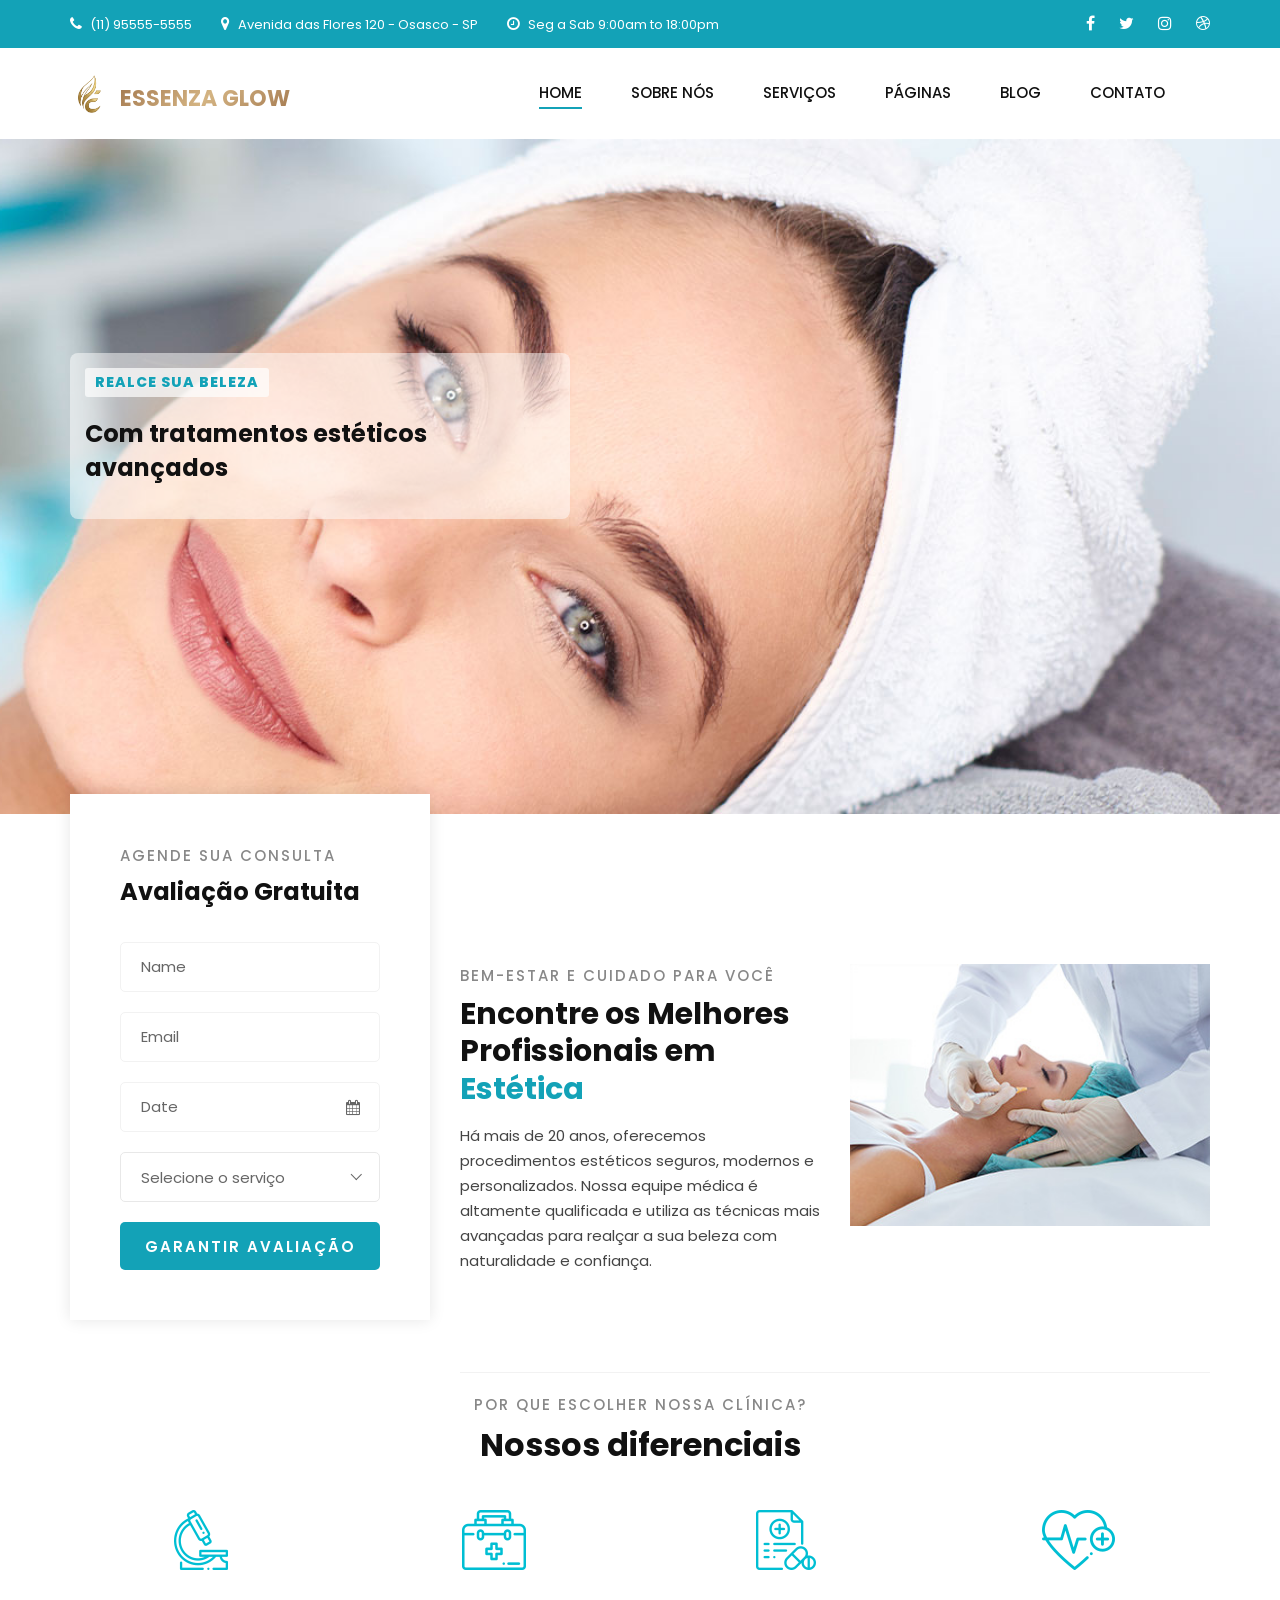
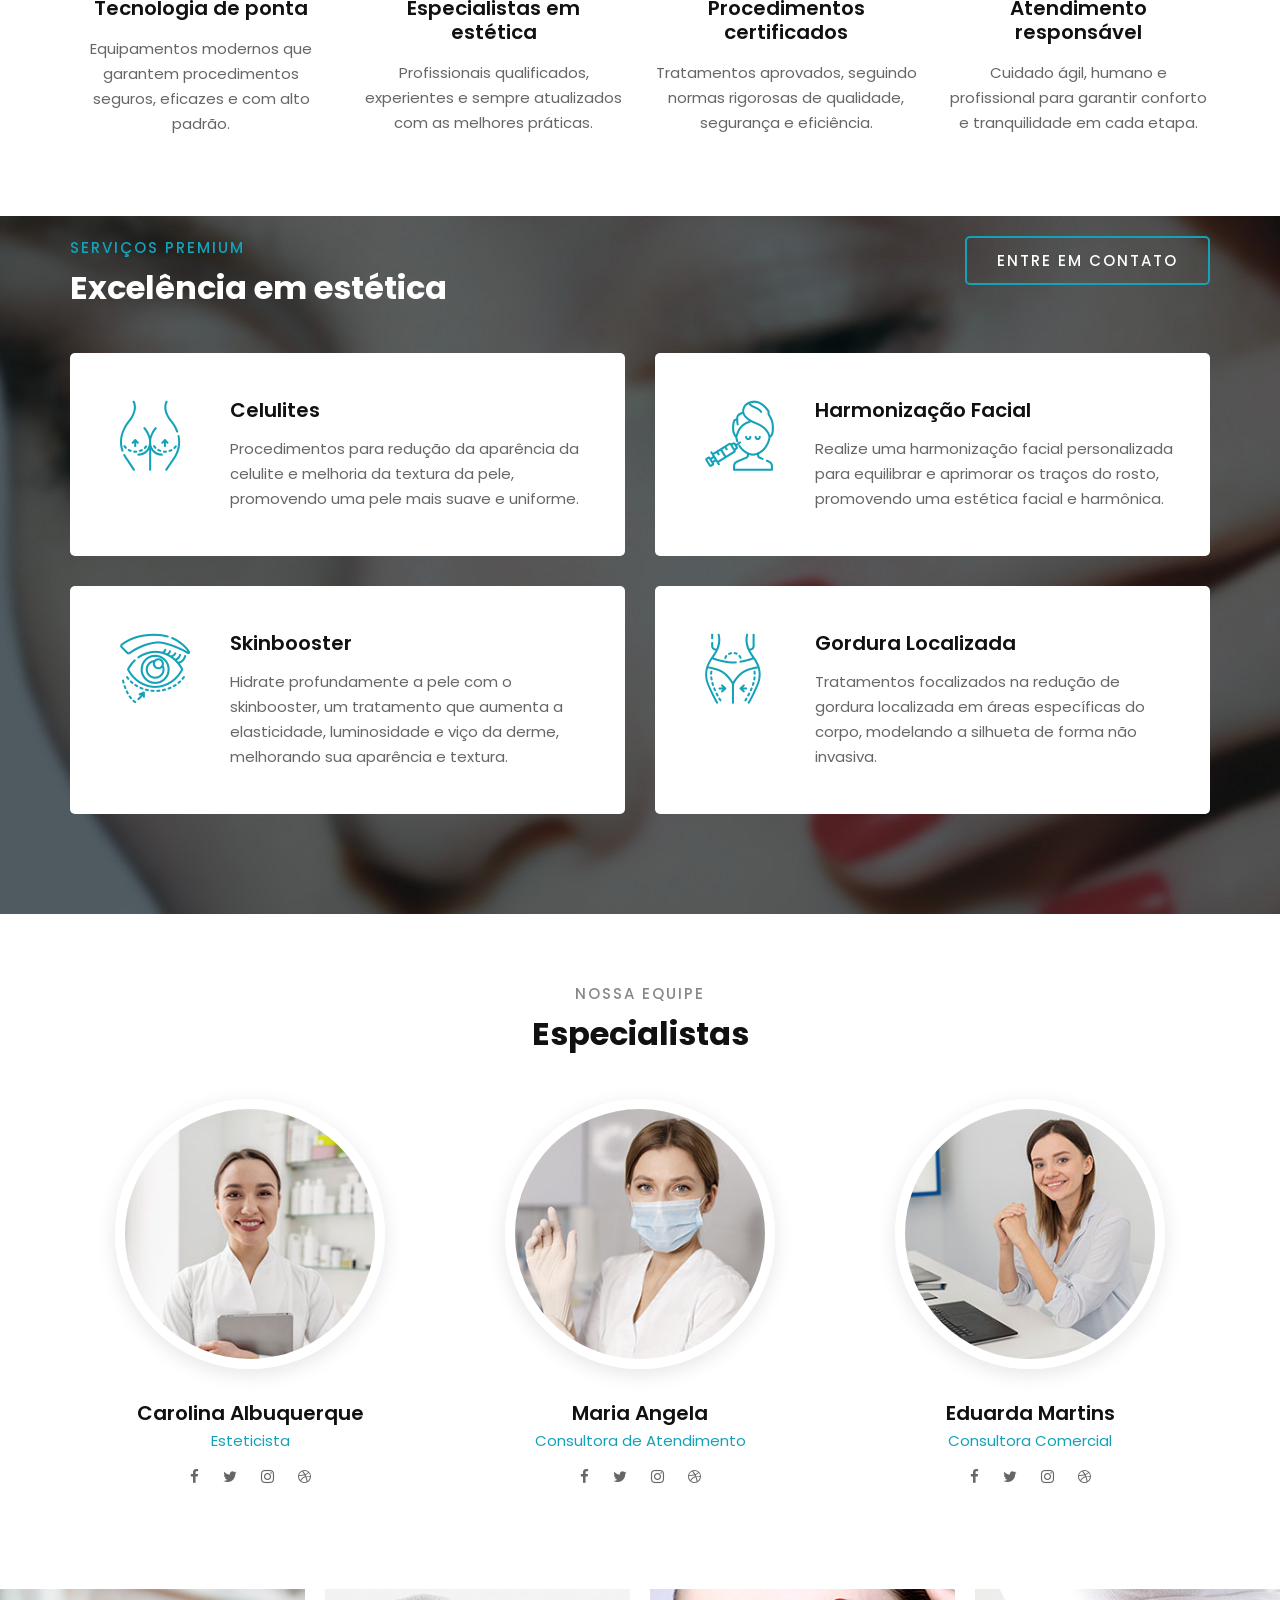
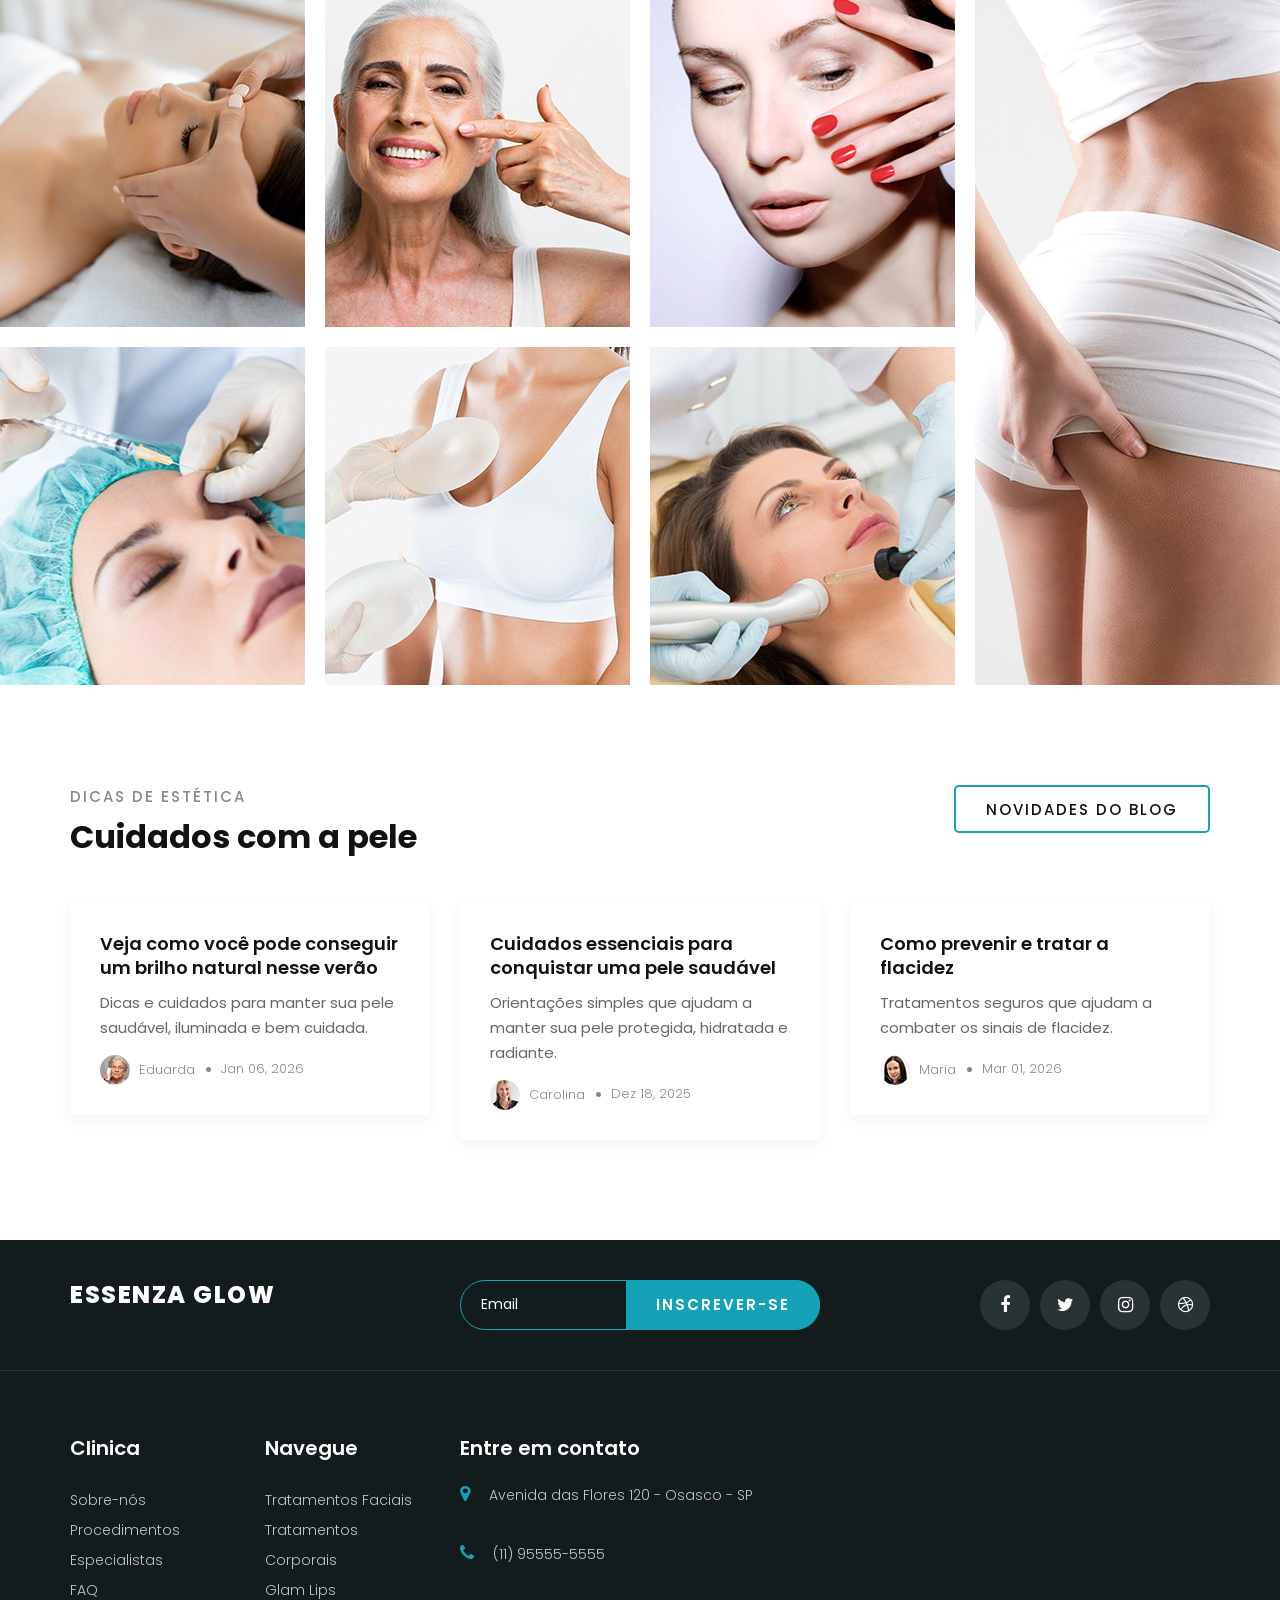
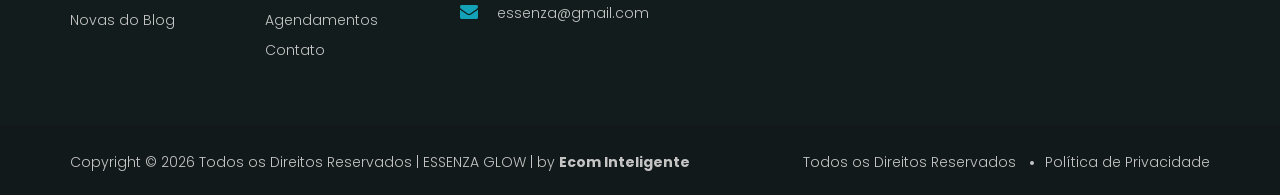
<file: index.html>
<!DOCTYPE html>
<html lang="pt-BR">

<head>
    <meta charset="UTF-8">
    <meta name="description" content="Estética Premium - Realçando sua beleza com tratamentos exclusivos e especialistas qualificados.">
    <meta name="keywords" content="estética, clínica de estética, tratamentos faciais, corporal, beleza, bem-estar">
    <meta name="viewport" content="width=device-width, initial-scale=1.0">
    <meta http-equiv="X-UA-Compatible" content="ie=edge">
    <title>Estética Premium | Especialistas em Beleza</title>
    
    <!-- Google Font -->
    <link href="https://fonts.googleapis.com/css2?family=Poppins:wght@300;400;500;600;700;800;900&display=swap"
    rel="stylesheet">

    <!-- Css Styles -->
    <link rel="stylesheet" href="css/bootstrap.min.css" type="text/css">
    <link rel="stylesheet" href="css/font-awesome.min.css" type="text/css">
    <link rel="stylesheet" href="css/flaticon.css" type="text/css">
    <link rel="stylesheet" href="css/nice-select.css" type="text/css">
    <link rel="stylesheet" href="css/jquery-ui.min.css" type="text/css">
    <link rel="stylesheet" href="css/magnific-popup.css" type="text/css">
    <link rel="stylesheet" href="css/owl.carousel.min.css" type="text/css">
    <link rel="stylesheet" href="css/slicknav.min.css" type="text/css">
    <link rel="stylesheet" href="css/style.css" type="text/css">
</head>

<body>
    <!-- Page Preloder -->
    <div id="preloder">
        <div class="loader"></div>
    </div>

    <!-- Offcanvas Menu Begin -->
    <div class="offcanvas-menu-overlay"></div>
    <div class="offcanvas-menu-wrapper">
        <div class="offcanvas__logo">
            <a href="./index.html"><img src="img/logo.jpg" alt="Clínica Essenza Glow"></a>
        </div>
        <div id="mobile-menu-wrap"></div>
        <div class="offcanvas__btn">
            <a href="./agendamento.html" class="primary-btn">Agendamento</a>
        </div>
        <ul class="offcanvas__widget">
            <li><i class="fa fa-phone"></i> (11) 95555-5555</li>
            <li><i class="fa fa-map-marker"></i> Avenida das Flores 120 - Osasco - SP</li>
            <li><i class="fa fa-clock-o"></i> Seg a Sab 9:00am to 18:00pm</li>
        </ul>
        <div class="offcanvas__social">
            <a href="#"><i class="fa fa-facebook"></i></a>
            <a href="#"><i class="fa fa-twitter"></i></a>
            <a href="#"><i class="fa fa-instagram"></i></a>
            <a href="#"><i class="fa fa-dribbble"></i></a>
        </div>
    </div>
    <!-- Offcanvas Menu End -->

    <!-- Header Section Begin -->
    <header class="header">
        <div class="header__top">
            <div class="container">
                <div class="row">
                    <div class="col-lg-8">
                        <ul class="header__top__left">
                            <li><i class="fa fa-phone"></i> (11) 95555-5555</li>
                            <li><i class="fa fa-map-marker"></i> Avenida das Flores 120 - Osasco - SP</li>
                            <li><i class="fa fa-clock-o"></i> Seg a Sab 9:00am to 18:00pm</li>
                        </ul>
                    </div>
                    <div class="col-lg-4">
                        <div class="header__top__right">
                            <a href="#"><i class="fa fa-facebook"></i></a>
                            <a href="#"><i class="fa fa-twitter"></i></a>
                            <a href="#"><i class="fa fa-instagram"></i></a>
                            <a href="#"><i class="fa fa-dribbble"></i></a>
                        </div>
                    </div>
                </div>
            </div>
        </div>
        <div class="container">
            <div class="row">
                <div class="col-lg-3">
                    <div class="header__logo">
                        <a href="./index.html" class="logo-container">
                            <img src="img/logo/logo-icon.png" alt="Clínica Essenza Glow">
                            <span class="brand-name">ESSENZA GLOW</span>
                        </a>
                    </div>
                </div>
                <div class="col-lg-9">
                    <div class="header__menu__option">
                        <nav class="header__menu">
                            <ul>
                                <li class="active"><a href="./index.html">Home</a></li>
                                <li><a href="./sobre-nos.html">Sobre Nós</a></li>
                                <li><a href="./servicos.html">Serviços</a></li>
                                <li><a href="#">Páginas</a>
                                    <ul class="dropdown">
                                        <li><a href="#">Procedimentos</a></li>
                                        <li><a href="#">Tratamentos</a></li>
                                        <li><a href="#">Preços</a></li>
                                        <li><a href="#">Especialistas</a></li>
                                    </ul>
                                </li>
                                <li><a href="./blog.html">Blog</a></li>
                                <li><a href="./contato.html">Contato</a></li>
                            </ul>
                        </nav>
                        
                    </div>
                </div>
            </div>
            <div class="canvas__open">
                <i class="fa fa-bars"></i>
            </div>
        </div>
    </header>
    <!-- Header Section End -->

    <!-- Hero Section Begin -->
    <section class="hero spad set-bg" data-setbg="img/hero-bg.jpg">
        <div class="container">
            <div class="row">
                <div class="col-lg-6">
                    <div class="hero__text">
                        <span>Realce sua beleza </span>
                        <h2>Com tratamentos estéticos avançados</h2>
                        <!--<a href="#" class="primary-btn normal-btn">Agende uma avaliação</a>
                    -->
                    </div>
                </div>
            </div>
        </div>
    </section>
    <!-- Hero Section End -->

    <!-- Consultation Section Begin -->
    <section class="consultation">
        <div class="container">
            <div class="row">
                <div class="col-lg-4">
                    <div class="consultation__form">
                        <div class="section-title">
                            <span>AGENDE SUA CONSULTA</span>
                            <h2>Avaliação Gratuita</h2>
                        </div>
                        <form action="#">
                            <input type="text" placeholder="Name">
                            <input type="text" placeholder="Email">
                            <div class="datepicker__item">
                                <input type="text" placeholder="Date" class="datepicker">
                                <i class="fa fa-calendar"></i>
                            </div>
                            <select>
                                <option value="">Selecione o serviço</option>
                                <option value="">Harmonização Facial</option>
                                <option value="">Preenchimento Labial</option>
                                <option value="">Skinbooster</option>
                                <option value="">Fios de PDO</option>
                            </select>
                            <button type="submit" class="site-btn">Garantir Avaliação</button>
                        </form>
                    </div>
                </div>
                <div class="col-lg-8">
                    <div class="consultation__text">
                        <div class="row">
                            <div class="col-lg-6 col-md-6">
                                <div class="consultation__text__item">
                                    <div class="section-title">
                                        <span>Bem-estar e cuidado para você</span>
                                        <h2>Encontre os Melhores Profissionais em <b>Estética</b></h2>
                                    </div>
                                    <p>Há mais de 20 anos, oferecemos procedimentos estéticos seguros, modernos e personalizados.
Nossa equipe médica é altamente qualificada e utiliza as técnicas mais avançadas para realçar a sua beleza com naturalidade e confiança.</p>
                                </div>
                            </div>
                            <div class="col-lg-6 col-md-6">
                                <div class="consultation__video set-bg" data-setbg="img/consultation-video.jpg">
                                    <!--<a href="https://www.youtube.com/watch?v=PXsuI67s2AA" class="play-btn video-popup"><i class="fa fa-play"></i></a>-->
                                </div>
                            </div>
                        </div>
                    </div>
                </div>
            </div>
        </div>
    </section>
    <!-- Consultation Section End -->

    <!-- Chooseus Section Begin -->
    <section class="chooseus spad">
        <div class="container">
            <div class="row">
                <div class="col-lg-12 text-center">
                    <div class="section-title">
                        <span>Por que escolher nossa clínica?</span>
                        <h2>Nossos diferenciais</h2>
                    </div>
                </div>
            </div>
            <div class="row">
                <div class="col-lg-3 col-md-6 col-sm-6">
                    <div class="chooseus__item">
                        <img src="img/icons/ci-1.png" alt="">
                        <h5>Tecnologia de ponta</h5>
                        <p>Equipamentos modernos que garantem procedimentos seguros, eficazes e com alto padrão.</p>
                    </div>
                </div>
                <div class="col-lg-3 col-md-6 col-sm-6">
                    <div class="chooseus__item">
                        <img src="img/icons/ci-2.png" alt="">
                        <h5>Especialistas em estética</h5>
                        <p>Profissionais qualificados, experientes e sempre atualizados com as melhores práticas.</p>
                    </div>
                </div>
                <div class="col-lg-3 col-md-6 col-sm-6">
                    <div class="chooseus__item">
                        <img src="img/icons/ci-3.png" alt="">
                        <h5>Procedimentos certificados</h5>
                        <p>Tratamentos aprovados, seguindo normas rigorosas de qualidade, segurança e eficiência.</p>
                    </div>
                </div>
                <div class="col-lg-3 col-md-6 col-sm-6">
                    <div class="chooseus__item">
                        <img src="img/icons/ci-4.png" alt="">
                        <h5>Atendimento responsável</h5>
                        <p>Cuidado ágil, humano e profissional para garantir conforto e tranquilidade em cada etapa.</p>
                    </div>
                </div>
            </div>
        </div>
    </section>
    <!-- Chooseus Section End -->

    <!-- Services Section Begin -->
    <section class="services spad set-bg" data-setbg="img/services-bg.jpg">
        <div class="container">
            <div class="row">
                <div class="col-lg-8 col-md-8 col-sm-6">
                    <div class="section-title">
                        <span>Serviços Premium</span>
                        <h2>Excelência em estética</h2>
                    </div>
                </div>
                <div class="col-lg-4 col-md-4 col-sm-6">
                    <div class="services__btn">
                        <a href="#" class="primary-btn">Entre em Contato</a>
                    </div>
                </div>
            </div>
            <div class="row">
                <div class="col-lg-6 col-md-6">
                    <div class="services__item">
                        <div class="services__item__icon">
                            <span class="flaticon-044-Essenza"></span>
                        </div>
                        <div class="services__item__text">
                            <h5>Celulites</h5>
                            <p>Procedimentos para redução da aparência da celulite e melhoria da textura da pele, promovendo uma pele mais suave e uniforme.
                            </p>
                        </div>
                    </div>
                </div>
                <div class="col-lg-6 col-md-6">
                    <div class="services__item">
                        <div class="services__item__icon">
                            <span class="flaticon-027-beauty"></span>
                        </div>
                        <div class="services__item__text">
                            <h5>Harmonização Facial</h5>
                            <p>Realize uma harmonização facial personalizada para equilibrar e aprimorar os traços do rosto, promovendo uma estética facial e harmônica.
                            </p>
                        </div>
                    </div>
                </div>
                <div class="col-lg-6 col-md-6">
                    <div class="services__item">
                        <div class="services__item__icon">
                            <span class="flaticon-047-eye"></span>
                        </div>
                        <div class="services__item__text">
                            <h5>Skinbooster</h5>
                            <p>Hidrate profundamente a pele com o skinbooster, um tratamento que aumenta a elasticidade, luminosidade e viço da derme, melhorando sua aparência e textura.
                            </p>
                        </div>
                    </div>
                </div>
                <div class="col-lg-6 col-md-6">
                    <div class="services__item">
                        <div class="services__item__icon">
                            <span class="flaticon-008-abdominoplasty"></span>
                        </div>
                        <div class="services__item__text">
                            <h5>Gordura Localizada</h5>
                            <p>Tratamentos focalizados na redução de gordura localizada em áreas específicas do corpo, modelando a silhueta de forma não invasiva.
                            </p>
                        </div>
                    </div>
                </div>
            </div>
        </div>
    </section>
    <!-- Services Section End -->

    <!-- Team Section Begin -->
    <section class="team spad mt-5">
        <div class="container">
            <div class="row">
                <div class="col-lg-12 text-center">
                    <div class="section-title">
                        <span>Nossa Equipe</span>
                        <h2>Especialistas</h2>
                    </div>
                </div>
            </div>
            <div class="row">
                <div class="col-lg-4 col-md-6 col-sm-6">
                    <div class="team__item">
                        <img src="img/team/esteticista1.jpg" alt="">
                        <h5>Carolina Albuquerque</h5>
                        <span>Esteticista</span>
                        <div class="team__item__social">
                            <a href="#"><i class="fa fa-facebook"></i></a>
                            <a href="#"><i class="fa fa-twitter"></i></a>
                            <a href="#"><i class="fa fa-instagram"></i></a>
                            <a href="#"><i class="fa fa-dribbble"></i></a>
                        </div>
                    </div>
                </div>
                <div class="col-lg-4 col-md-6 col-sm-6">
                    <div class="team__item">
                        <img src="img/team/esteticista2.jpg" alt="">
                        <h5>Maria Angela</h5>
                        <span>Consultora de Atendimento</span>
                        <div class="team__item__social">
                            <a href="#"><i class="fa fa-facebook"></i></a>
                            <a href="#"><i class="fa fa-twitter"></i></a>
                            <a href="#"><i class="fa fa-instagram"></i></a>
                            <a href="#"><i class="fa fa-dribbble"></i></a>
                        </div>
                    </div>
                </div>
                <div class="col-lg-4 col-md-6 col-sm-6">
                    <div class="team__item">
                        <img src="img/team/recepcionista.jpg" alt="">
                        <h5>Eduarda Martins</h5>
                        <span>Consultora Comercial</span>
                        <div class="team__item__social">
                            <a href="#"><i class="fa fa-facebook"></i></a>
                            <a href="#"><i class="fa fa-twitter"></i></a>
                            <a href="#"><i class="fa fa-instagram"></i></a>
                            <a href="#"><i class="fa fa-dribbble"></i></a>
                        </div>
                    </div>
                </div>
            </div>
        </div>
    </section>
    <!-- Team Section End -->

    <!-- Gallery Begin -->
    <div class="gallery">
        <div class="gallery__container">
            <div class="grid-sizer"></div>
            <div class="gc__item set-bg" data-setbg="img/gallery/gallery-1.jpg">
                <a href="img/gallery/gallery-1.jpg" class="image-popup"><i class="fa fa-search-plus"></i></a>
            </div>
            <div class="gc__item set-bg" data-setbg="img/gallery/gallery-2.jpg">
                <a href="img/gallery/gallery-2.jpg" class="image-popup"><i class="fa fa-search-plus"></i></a>
            </div>
            <div class="gc__item set-bg" data-setbg="img/gallery/gallery-3.jpg">
                <a href="img/gallery/gallery-3.jpg" class="image-popup"><i class="fa fa-search-plus"></i></a>
            </div>
            <div class="gc__item gc__item__large set-bg" data-setbg="img/gallery/gallery-4.jpg">
                <a href="img/gallery/gallery-4.jpg" class="image-popup"><i class="fa fa-search-plus"></i></a>
            </div>
            <div class="gc__item set-bg" data-setbg="img/gallery/gallery-5.jpg">
                <a href="img/gallery/gallery-5.jpg" class="image-popup"><i class="fa fa-search-plus"></i></a>
            </div>
            <div class="gc__item set-bg" data-setbg="img/gallery/gallery-6.jpg">
                <a href="img/gallery/gallery-6.jpg" class="image-popup"><i class="fa fa-search-plus"></i></a>
            </div>
            <div class="gc__item set-bg" data-setbg="img/gallery/gallery-7.jpg">
                <a href="img/gallery/gallery-7.jpg" class="image-popup"><i class="fa fa-search-plus"></i></a>
            </div>
        </div>
    </div>
    <!-- Gallery End -->

    <!-- Latest News Begin -->
    <section class="latest spad">
        <div class="container">
            <div class="row">
                <div class="col-lg-8 col-md-8 col-sm-6">
                    <div class="section-title">
                        <span>Dicas de Estética</span>
                        <h2>Cuidados com a pele</h2>
                    </div>
                </div>
                <div class="col-lg-4 col-md-4 col-sm-6">
                    <div class="latest__btn">
                        <a href="#" class="primary-btn">Novidades do Blog</a>
                    </div>
                </div>
            </div>
            <div class="row">
                <div class="col-lg-4 col-md-6 col-sm-6">
                    <div class="latest__item">
                        <h5><a href="#">Veja como você pode conseguir um brilho natural nesse verão </a></h5>
                        <p>Dicas e cuidados para manter sua pele saudável, iluminada e bem cuidada.</p>
                        <ul>
                            <li><img src="img/blog/blog-author.jpg" alt=""> Eduarda</li>
                            <li>Jan 06, 2026</li>
                        </ul>
                    
                    </div>
                </div>
                <div class="col-lg-4 col-md-6 col-sm-6">
                    <div class="latest__item">
                        <h5><a href="#">Cuidados essenciais para conquistar uma pele saudável</a></h5>
                        <p>Orientações simples que ajudam a manter sua pele protegida, hidratada e radiante.</p>
                        <ul>
                            <li><img src="img/blog/blog-author-1.jpg" alt=""> Carolina</li>
                            <li>Dez 18, 2025</li>
                        </ul>
                    
                    </div>
                </div>
                <div class="col-lg-4 col-md-6 col-sm-6">
                    <div class="latest__item">
                        <h5><a href="#">Como prevenir e tratar a flacidez</a></h5>
                        <p>Tratamentos seguros que ajudam a combater os sinais de flacidez.</p>
                        <ul>
                            <li><img src="img/blog/blog-author-2.jpg" alt=""> Maria</li>
                            <li>Mar 01, 2026</li>
                        </ul>
                    
                    </div>
                </div>
            </div>
        </div>
    </section>
    <!-- Latest News End -->

    <!-- Footer Section Begin -->
    <footer class="footer">
    <div class="footer__top">
        <div class="container">
            <div class="row align-items-center">
                <div class="col-lg-4 col-md-6">
                    <div class="footer__logo">
                        <a href="./index.html" style="text-decoration: none;">
                            <span class="footer-brand-name">ESSENZA GLOW</span>
                        </a>
                    </div>
                </div>

                <div class="col-lg-4 col-md-6">
                    <div class="footer__newslatter">
                        <form action="#">
                            <input type="text" placeholder="Email">
                            <button type="submit" class="site-btn">Inscrever-se</button>
                        </form>
                    </div>
                </div>

                <div class="col-lg-4 col-md-12">
                    <div class="footer__social">
                        <a href="#"><i class="fa fa-facebook"></i></a>
                        <a href="#"><i class="fa fa-twitter"></i></a>
                        <a href="#"><i class="fa fa-instagram"></i></a>
                        <a href="#"><i class="fa fa-dribbble"></i></a>
                    </div>
                </div>
            </div> </div>
    </div>

    <div class="container">
        <div class="row">
            <div class="col-lg-2 col-md-3 col-sm-6">
                <div class="footer__widget">
                    <h5>Clinica</h5>
                    <ul>
                        <li><a href="#">Sobre-nós</a></li>
                        <li><a href="#">Procedimentos</a></li>
                        <li><a href="#">Especialistas</a></li>
                        <li><a href="#">FAQ</a></li>
                        <li><a href="#">Novas do Blog</a></li>
                    </ul>
                </div>
            </div>
            <div class="col-lg-2 col-md-3 col-sm-6">
                <div class="footer__widget">
                    <h5>Navegue</h5>
                    <ul>
                        <li><a href="#">Tratamentos Faciais</a></li>
                        <li><a href="#">Tratamentos Corporais</a></li>
                        <li><a href="#">Glam Lips</a></li>
                        <li><a href="./agendamento.html">Agendamentos</a></li>
                        <li><a href="./contato.html">Contato</a></li>
                    </ul>
                </div>
            </div>
            <div class="col-lg-4 col-md-6 col-sm-6">
                <div class="footer__address">
                    <h5>Entre em contato</h5>
                    <ul>
                        <li><i class="fa fa-map-marker"></i> Avenida das Flores 120 - Osasco - SP</li>
                        <li><i class="fa fa-phone"></i> (11) 95555-5555</li>
                        <li><i class="fa fa-envelope"></i> essenza@gmail.com</li>
                    </ul>
                </div>
            </div>
            <div class="col-lg-4 col-md-12 col-sm-6">
                <div class="footer__map">
                    <iframe
                        src="https://www.google.com/maps/embed?pb=!1m18!1m12!1m3!1d3657.6508200306203!2d-46.789234!3d-23.545045!2m3!1f0!2f0!3f0!3m2!1i1024!2i768!4f13.1!3m3!1m2!1s0x0%3A0x0!2zMjPCsDMyJzQyLjIiUyA0NsKwNDcnMjEuMiJX!5e0!3m2!1spt-BR!2sbr!4v1645555555555!5m2!1spt-BR!2sbr"
                        height="190" style="border:0" allowfullscreen=""></iframe>
                </div>
            </div>
        </div>
    </div>

    <div class="footer__copyright">
        <div class="container">
            <div class="row">
                <div class="col-lg-7">
                    <div class="footer__copyright__text">
                        <p>
                            Copyright &copy;
                            <script>document.write(new Date().getFullYear());</script>
                            Todos os Direitos Reservados | ESSENZA GLOW | by 
                            <a href="https://ecominteligente.com.br" target="_blank" style="color: inherit; font-weight: bold; text-decoration: none;">
                                Ecom Inteligente
                            </a>
                        </p>
                    </div>
                </div>
                <div class="col-lg-5">
                    <ul>
                        <li>Todos os Direitos Reservados</li>
                        <li>Política de Privacidade</li>
                    </ul>
                </div>
            </div>
        </div>
    </div>
</footer>

    <!-- Js Plugins -->
    <script src="js/jquery-3.3.1.min.js"></script>
    <script src="js/bootstrap.min.js"></script>
    <script src="js/jquery.magnific-popup.min.js"></script>
    <script src="js/masonry.pkgd.min.js"></script>
    <script src="js/jquery-ui.min.js"></script>
    <script src="js/jquery.nice-select.min.js"></script>
    <script src="js/jquery.slicknav.js"></script>
    <script src="js/owl.carousel.min.js"></script>
    <script src="js/main.js"></script>

    <script>
  document.addEventListener("DOMContentLoaded", function () {
    if (window.innerWidth <= 768) {
      const hero = document.querySelector(".hero");
      if (hero) {
        hero.style.backgroundImage = "url('img/hero-mobile.jpg')";
      }
    }
  });
</script>

</body>

</html>
</file>
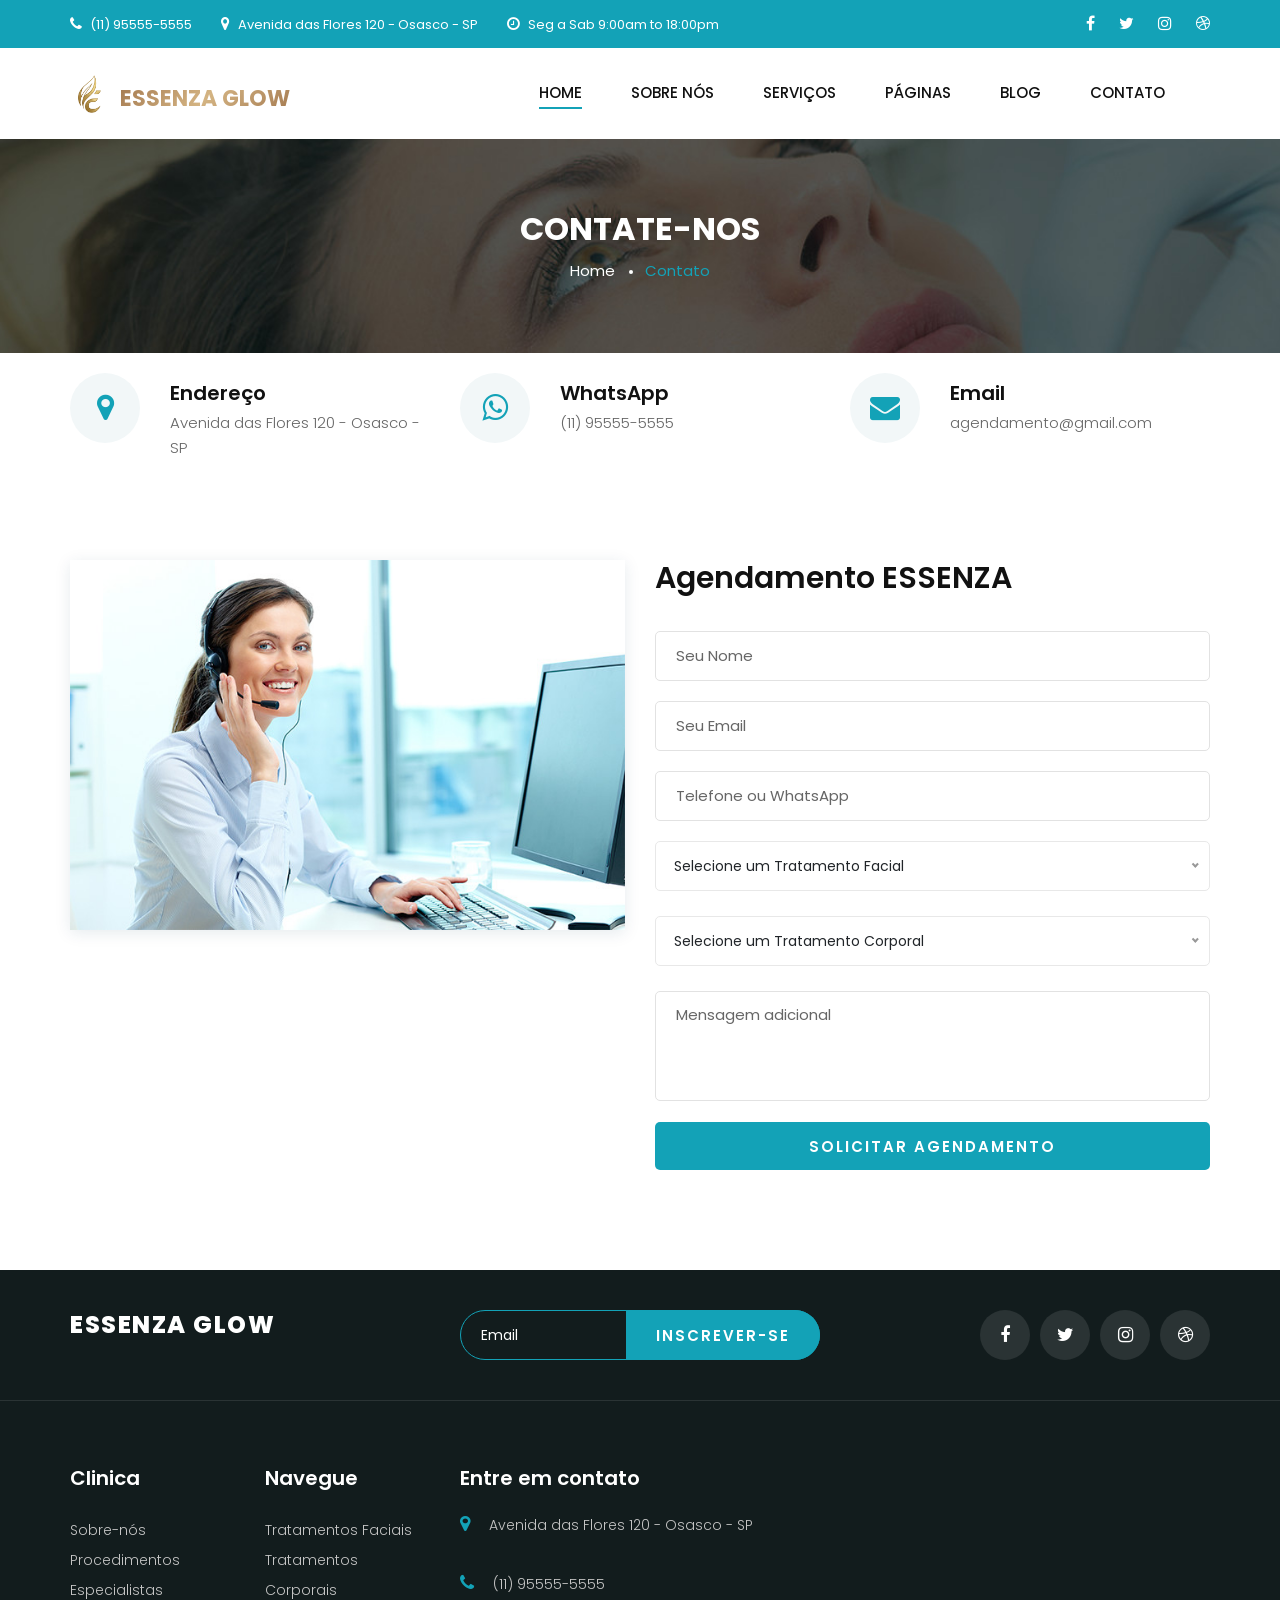
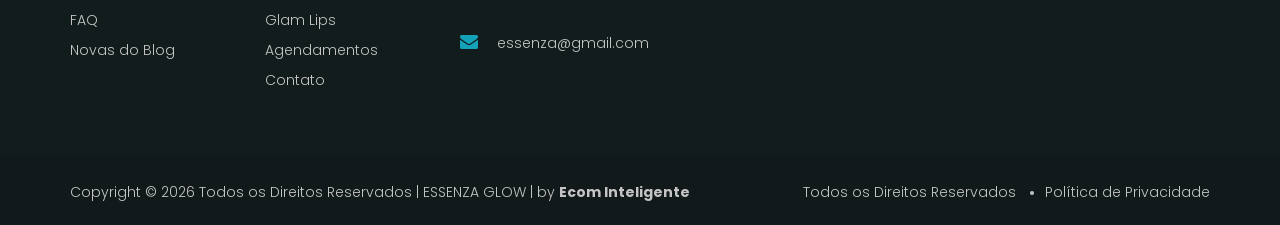
<file: agendamento.html>
<!DOCTYPE html>
<html lang="pt-BR">

<head>
    <meta charset="UTF-8">
    <meta name="description" content="Essenza Template">
    <meta name="keywords" content="Essenza, unica, creative, html">
    <meta name="viewport" content="width=device-width, initial-scale=1.0">
    <meta http-equiv="X-UA-Compatible" content="ie=edge">
    <title>Essenza | Agende sua Consulta</title>

    <!-- Google Font -->
    <link href="https://fonts.googleapis.com/css2?family=Poppins:wght@300;400;500;600;700;800;900&display=swap"
    rel="stylesheet">

    <!-- Css Styles -->
    <link rel="stylesheet" href="css/bootstrap.min.css" type="text/css">
    <link rel="stylesheet" href="css/font-awesome.min.css" type="text/css">
    <link rel="stylesheet" href="css/flaticon.css" type="text/css">
    <link rel="stylesheet" href="css/nice-select.css" type="text/css">
    <link rel="stylesheet" href="css/jquery-ui.min.css" type="text/css">
    <link rel="stylesheet" href="css/magnific-popup.css" type="text/css">
    <link rel="stylesheet" href="css/owl.carousel.min.css" type="text/css">
    <link rel="stylesheet" href="css/slicknav.min.css" type="text/css">
    <link rel="stylesheet" href="css/style.css" type="text/css">
</head>

<body>
    <!-- Page Preloder -->
    <div id="preloder">
        <div class="loader"></div>
    </div>

    <!-- Offcanvas Menu Begin -->
    <div class="offcanvas-menu-overlay"></div>
    <div class="offcanvas-menu-wrapper">
        <div class="offcanvas__logo">
            <a href="./index.html"><img src="img/logo.jpg" alt="Clínica Essenza Glow"></a>
        </div>
        <div id="mobile-menu-wrap"></div>
        <div class="offcanvas__btn">
            <a href="./agendamento.html" class="primary-btn">Agendamento</a>
        </div>
        <ul class="offcanvas__widget">
            <li><i class="fa fa-phone"></i> (11) 95555-5555</li>
            <li><i class="fa fa-map-marker"></i> Avenida das Flores 120 - Osasco - SP</li>
            <li><i class="fa fa-clock-o"></i> Seg a Sab 9:00am to 18:00pm</li>
        </ul>
        <div class="offcanvas__social">
            <a href="#"><i class="fa fa-facebook"></i></a>
            <a href="#"><i class="fa fa-twitter"></i></a>
            <a href="#"><i class="fa fa-instagram"></i></a>
            <a href="#"><i class="fa fa-dribbble"></i></a>
        </div>
    </div>
    <!-- Offcanvas Menu End -->

    <!-- Header Section Begin -->
    <header class="header">
        <div class="header__top">
            <div class="container">
                <div class="row">
                    <div class="col-lg-8">
                        <ul class="header__top__left">
                            <li><i class="fa fa-phone"></i> (11) 95555-5555</li>
                            <li><i class="fa fa-map-marker"></i> Avenida das Flores 120 - Osasco - SP</li>
                            <li><i class="fa fa-clock-o"></i> Seg a Sab 9:00am to 18:00pm</li>
                        </ul>
                    </div>
                    <div class="col-lg-4">
                        <div class="header__top__right">
                            <a href="#"><i class="fa fa-facebook"></i></a>
                            <a href="#"><i class="fa fa-twitter"></i></a>
                            <a href="#"><i class="fa fa-instagram"></i></a>
                            <a href="#"><i class="fa fa-dribbble"></i></a>
                        </div>
                    </div>
                </div>
            </div>
        </div>
        <div class="container">
            <div class="row">
                <div class="col-lg-3">
                    <div class="header__logo">
                        <a href="./index.html" class="logo-container">
                            <img src="img/logo/logo-icon.png" alt="Clínica Essenza Glow">
                            <span class="brand-name">ESSENZA GLOW</span>
                        </a>
                    </div>
                </div>
                <div class="col-lg-9">
                    <div class="header__menu__option">
                        <nav class="header__menu">
                            <ul>
                                <li class="active"><a href="./index.html">Home</a></li>
                                <li><a href="./sobre-nos.html">Sobre Nós</a></li>
                                <li><a href="./servicos.html">Serviços</a></li>
                                <li><a href="#">Páginas</a>
                                    <ul class="dropdown">
                                        <li><a href="#">Procedimentos</a></li>
                                        <li><a href="#">Tratamentos</a></li>
                                        <li><a href="#">Preços</a></li>
                                        <li><a href="#">Especialistas</a></li>
                                    </ul>
                                </li>
                                <li><a href="./blog.html">Blog</a></li>
                                <li><a href="./contato.html">Contato</a></li>
                            </ul>
                        </nav>
                        
                    </div>
                </div>
            </div>
            <div class="canvas__open">
                <i class="fa fa-bars"></i>
            </div>
        </div>
    </header>
    <!-- Header Section End -->

    <!-- Breadcrumb Section Begin -->
    <section class="breadcrumb-option spad set-bg" data-setbg="img/breadcrumb-bg.jpg">
        <div class="container">
            <div class="row">
                <div class="col-lg-12 text-center">
                    <div class="breadcrumb__text">
                        <h2>Contate-Nos</h2>
                        <div class="breadcrumb__links">
                            <a href="./index.html">Home</a>
                            <span>Contato</span>
                        </div>
                    </div>
                </div>
            </div>
        </div>
    </section>
    <!-- Breadcrumb Section End -->

    <!-- Contact Section Begin -->
<section class="contact spad">
    <div class="container">
        <div class="row">
            <div class="col-lg-4 col-md-4 col-sm-6">
                <div class="contact__widget">
                    <div class="contact__widget__icon"><i class="fa fa-map-marker"></i></div>
                    <div class="contact__widget__text">
                        <h5>Endereço</h5>
                        <p>Avenida das Flores 120 - Osasco - SP</p>
                    </div>
                </div>
            </div>
            <div class="col-lg-4 col-md-4 col-sm-6">
                <div class="contact__widget">
                    <div class="contact__widget__icon">
                        <a href="https://wa.me/5511955555555" target="_blank" style="color: inherit;"><i class="fa fa-whatsapp"></i></a>
                    </div>
                    <div class="contact__widget__text">
                        <h5>WhatsApp</h5>
                        <p>(11) 95555-5555</p>
                    </div>
                </div>
            </div>
            <div class="col-lg-4 col-md-4 col-sm-6">
                <div class="contact__widget">
                    <div class="contact__widget__icon"><i class="fa fa-envelope"></i></div>
                    <div class="contact__widget__text">
                        <h5>Email</h5>
                        <p>agendamento@gmail.com</p>
                    </div>
                </div>
            </div>
        </div>

        <div class="contact__content">
            <div class="row">
                <div class="col-lg-6 col-md-6">
                    <div class="contact__pic">
                        <img src="img/contact-pic.jpg" alt="">
                    </div>
                </div>
                <div class="col-lg-6 col-md-6">
                    <div class="contact__form">
                        <h3>Agendamento ESSENZA</h3>
                        <form id="formWpp">
                            <input type="text" id="nome" placeholder="Seu Nome" required>
                            <input type="email" id="email" placeholder="Seu Email">
                            <input type="tel" id="tel" placeholder="Telefone ou WhatsApp" required>
                            
                            <div class="select-full-width">
                                <select id="facial" class="wide">
                                    <option value="">Selecione um Tratamento Facial</option>
                                    <option value="Outro">Outro</option>
                                    <option value="Toxina Botulínica">Toxina Botulínica</option>
                                    <option value="Harmonização Facial">Harmonização Facial</option>
                                    <option value="Preenchimento Labial">Preenchimento Labial</option>
                                    <option value="Skinbooster">Skinbooster</option>
                                    <option value="Fios de PDO">Fios de PDO</option>
                                    <option value="Bioestimuladores de Colágeno">Bioestimuladores de Colágeno</option>
                                    <option value="Microagulhamento">Microagulhamento</option>
                                    <option value="Peeling Químico">Peeling Químico</option>
                                    <option value="Lineskin">Lineskin</option>
                                    <option value="Ultraformer">Ultraformer</option>
                                    <option value="Limpeza de pele">Limpeza de pele</option>
                                    <option value="Laser Lavieen">Laser Lavieen</option>
                                </select>
                            </div>

                            <div class="select-full-width">
                                <select id="corporal" class="wide">
                                    <option value="">Selecione um Tratamento Corporal</option>
                                    <option value="Outro">Outro</option>
                                    <option value="Flacidez">Flacidez</option>
                                    <option value="Celulites">Celulites</option>
                                    <option value="Gordura Localizada">Gordura Localizada</option>
                                    <option value="Perda de peso">Perda de peso</option>
                                    <option value="Inibidor de apetite">Inibidor de apetite</option>
                                    <option value="Rejuvenescimento íntimo">Rejuvenescimento íntimo</option>
                                    <option value="Massagem Modeladora">Massagem Modeladora</option>
                                    <option value="Lipo sem cortes">Lipo sem cortes</option>
                                    <option value="Drenagem Linfática">Drenagem Linfática</option>
                                    <option value="Pós operatório">Pós operatório</option>
                                    <option value="Depilação a laser">Depilação a laser</option>
                                    <option value="Avaliação Nutricional com bioimpedância">Avaliação Nutricional com bioimpedância</option>
                                </select>
                            </div>

                            <textarea id="obs" placeholder="Mensagem adicional"></textarea>
                            <button type="button" onclick="enviarWpp()" class="site-btn">SOLICITAR AGENDAMENTO</button>
                        </form>
                    </div>
                </div>
            </div>
        </div>
    </div>
</section>

<style>
    .select-full-width { width: 100%; margin-bottom: 25px; }
    .contact__form .nice-select {
        width: 100% !important;
        float: none !important;
        height: 50px !important;
        line-height: 48px !important;
        margin-bottom: 0px;
    }
    .contact__form .nice-select .list { width: 100%; }
</style>

<script>
function enviarWpp() {
    const nome = document.getElementById('nome').value;
    const tel = document.getElementById('tel').value;
    const email = document.getElementById('email').value;
    const facial = document.getElementById('facial').value;
    const corporal = document.getElementById('corporal').value;
    const obs = document.getElementById('obs').value;
    
    if(!nome || !tel) {
        alert("Por favor, preencha seu nome e telefone.");
        return;
    }

    let msg = "*Novo Agendamento Essenza*\n\n";
    msg += "*Nome:* " + nome + "\n";
    msg += "*Telefone:* " + tel + "\n";
    if(email) msg += "*Email:* " + email + "\n";
    if(facial) msg += "*Tratamento Facial:* " + facial + "\n";
    if(corporal) msg += "*Tratamento Corporal:* " + corporal + "\n";
    if(obs) msg += "*Mensagem:* " + obs + "\n\n";
    msg += "✅ Obrigado pelo contato! Nossa equipe retornará em breve para confirmar seu agendamento.";

    // Abre WhatsApp
    window.open("https://wa.me/5511955555555?text=" + encodeURIComponent(msg), "_blank");

    // Limpa os campos do formulário
    document.getElementById("formWpp").reset();

    // Muda o texto do botão para mensagem de confirmação
    const botao = document.querySelector("#formWpp button");
    botao.innerText = "Obrigado! Retornaremos em breve";
    botao.disabled = true; // opcional: desativa o botão para não enviar de novo
}
</script>


<!-- Contact Section End -->

    <!-- Contact Section End -->

    <!-- Footer Section Begin -->
    <footer class="footer">
    <div class="footer__top">
        <div class="container">
            <div class="row align-items-center">
                <div class="col-lg-4 col-md-6">
                    <div class="footer__logo">
                        <a href="./index.html" style="text-decoration: none;">
                            <span class="footer-brand-name">ESSENZA GLOW</span>
                        </a>
                    </div>
                </div>

                <div class="col-lg-4 col-md-6">
                    <div class="footer__newslatter">
                        <form action="#">
                            <input type="text" placeholder="Email">
                            <button type="submit" class="site-btn">Inscrever-se</button>
                        </form>
                    </div>
                </div>

                <div class="col-lg-4 col-md-12">
                    <div class="footer__social">
                        <a href="#"><i class="fa fa-facebook"></i></a>
                        <a href="#"><i class="fa fa-twitter"></i></a>
                        <a href="#"><i class="fa fa-instagram"></i></a>
                        <a href="#"><i class="fa fa-dribbble"></i></a>
                    </div>
                </div>
            </div> </div>
    </div>

    <div class="container">
        <div class="row">
            <div class="col-lg-2 col-md-3 col-sm-6">
                <div class="footer__widget">
                    <h5>Clinica</h5>
                    <ul>
                        <li><a href="#">Sobre-nós</a></li>
                        <li><a href="#">Procedimentos</a></li>
                        <li><a href="#">Especialistas</a></li>
                        <li><a href="#">FAQ</a></li>
                        <li><a href="#">Novas do Blog</a></li>
                    </ul>
                </div>
            </div>
            <div class="col-lg-2 col-md-3 col-sm-6">
                <div class="footer__widget">
                    <h5>Navegue</h5>
                    <ul>
                        <li><a href="#">Tratamentos Faciais</a></li>
                        <li><a href="#">Tratamentos Corporais</a></li>
                        <li><a href="#">Glam Lips</a></li>
                        <li><a href="./agendamento.html">Agendamentos</a></li>
                        <li><a href="./contato.html">Contato</a></li>
                    </ul>
                </div>
            </div>
            <div class="col-lg-4 col-md-6 col-sm-6">
                <div class="footer__address">
                    <h5>Entre em contato</h5>
                    <ul>
                        <li><i class="fa fa-map-marker"></i> Avenida das Flores 120 - Osasco - SP</li>
                        <li><i class="fa fa-phone"></i> (11) 95555-5555</li>
                        <li><i class="fa fa-envelope"></i> essenza@gmail.com</li>
                    </ul>
                </div>
            </div>
            <div class="col-lg-4 col-md-12 col-sm-6">
                <div class="footer__map">
                    <iframe
                        src="https://www.google.com/maps/embed?pb=!1m18!1m12!1m3!1d3657.6508200306203!2d-46.789234!3d-23.545045!2m3!1f0!2f0!3f0!3m2!1i1024!2i768!4f13.1!3m3!1m2!1s0x0%3A0x0!2zMjPCsDMyJzQyLjIiUyA0NsKwNDcnMjEuMiJX!5e0!3m2!1spt-BR!2sbr!4v1645555555555!5m2!1spt-BR!2sbr"
                        height="190" style="border:0" allowfullscreen=""></iframe>
                </div>
            </div>
        </div>
    </div>

    <div class="footer__copyright">
        <div class="container">
            <div class="row">
                <div class="col-lg-7">
                    <div class="footer__copyright__text">
                        <p>
                            Copyright &copy;
                            <script>document.write(new Date().getFullYear());</script>
                            Todos os Direitos Reservados | ESSENZA GLOW | by 
                            <a href="https://ecominteligente.com.br" target="_blank" style="color: inherit; font-weight: bold; text-decoration: none;">
                                Ecom Inteligente
                            </a>
                        </p>
                    </div>
                </div>
                <div class="col-lg-5">
                    <ul>
                        <li>Todos os Direitos Reservados</li>
                        <li>Política de Privacidade</li>
                    </ul>
                </div>
            </div>
        </div>
    </div>
</footer>
    <!-- Footer Section End -->

    <!-- Js Plugins -->
    <script src="js/jquery-3.3.1.min.js"></script>
    <script src="js/bootstrap.min.js"></script>
    <script src="js/jquery.magnific-popup.min.js"></script>
    <script src="js/masonry.pkgd.min.js"></script>
    <script src="js/jquery-ui.min.js"></script>
    <script src="js/jquery.nice-select.min.js"></script>
    <script src="js/jquery.slicknav.js"></script>
    <script src="js/owl.carousel.min.js"></script>
    <script src="js/main.js"></script>
</body>

</html>
</file>
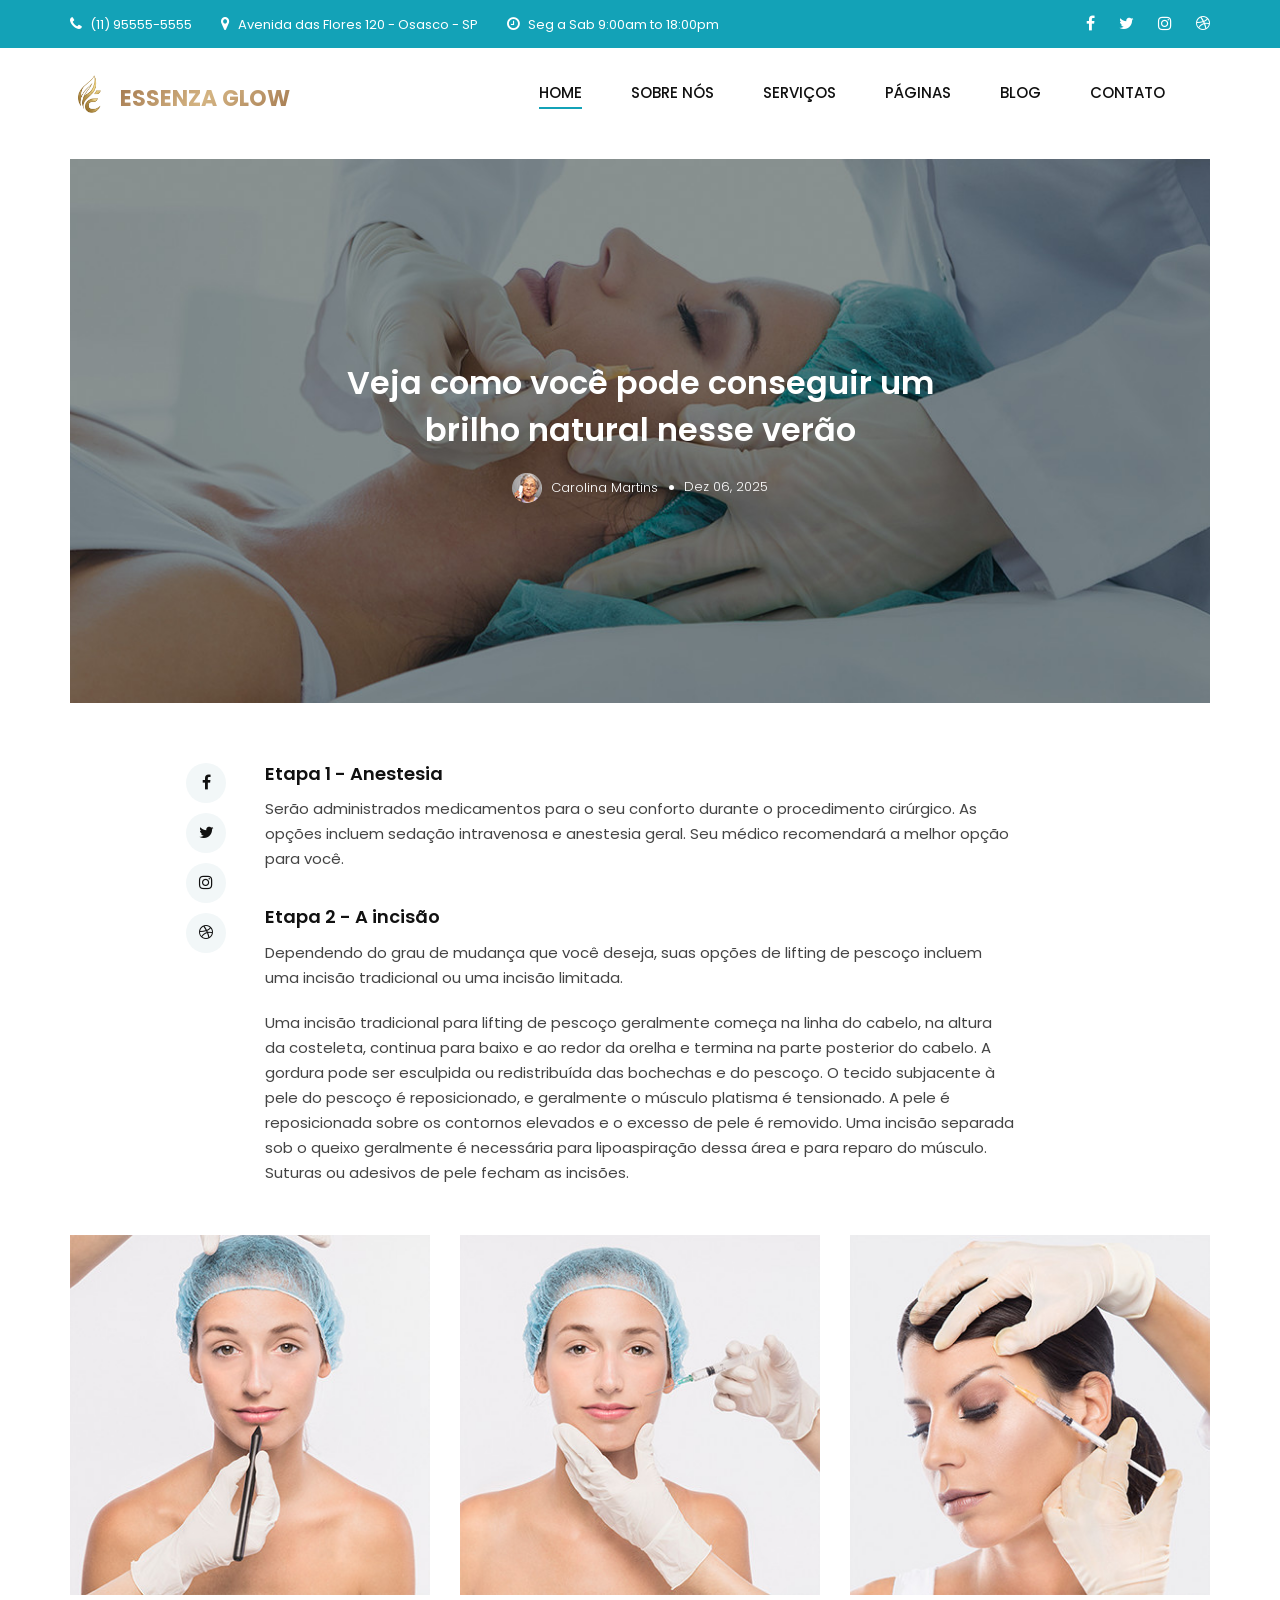
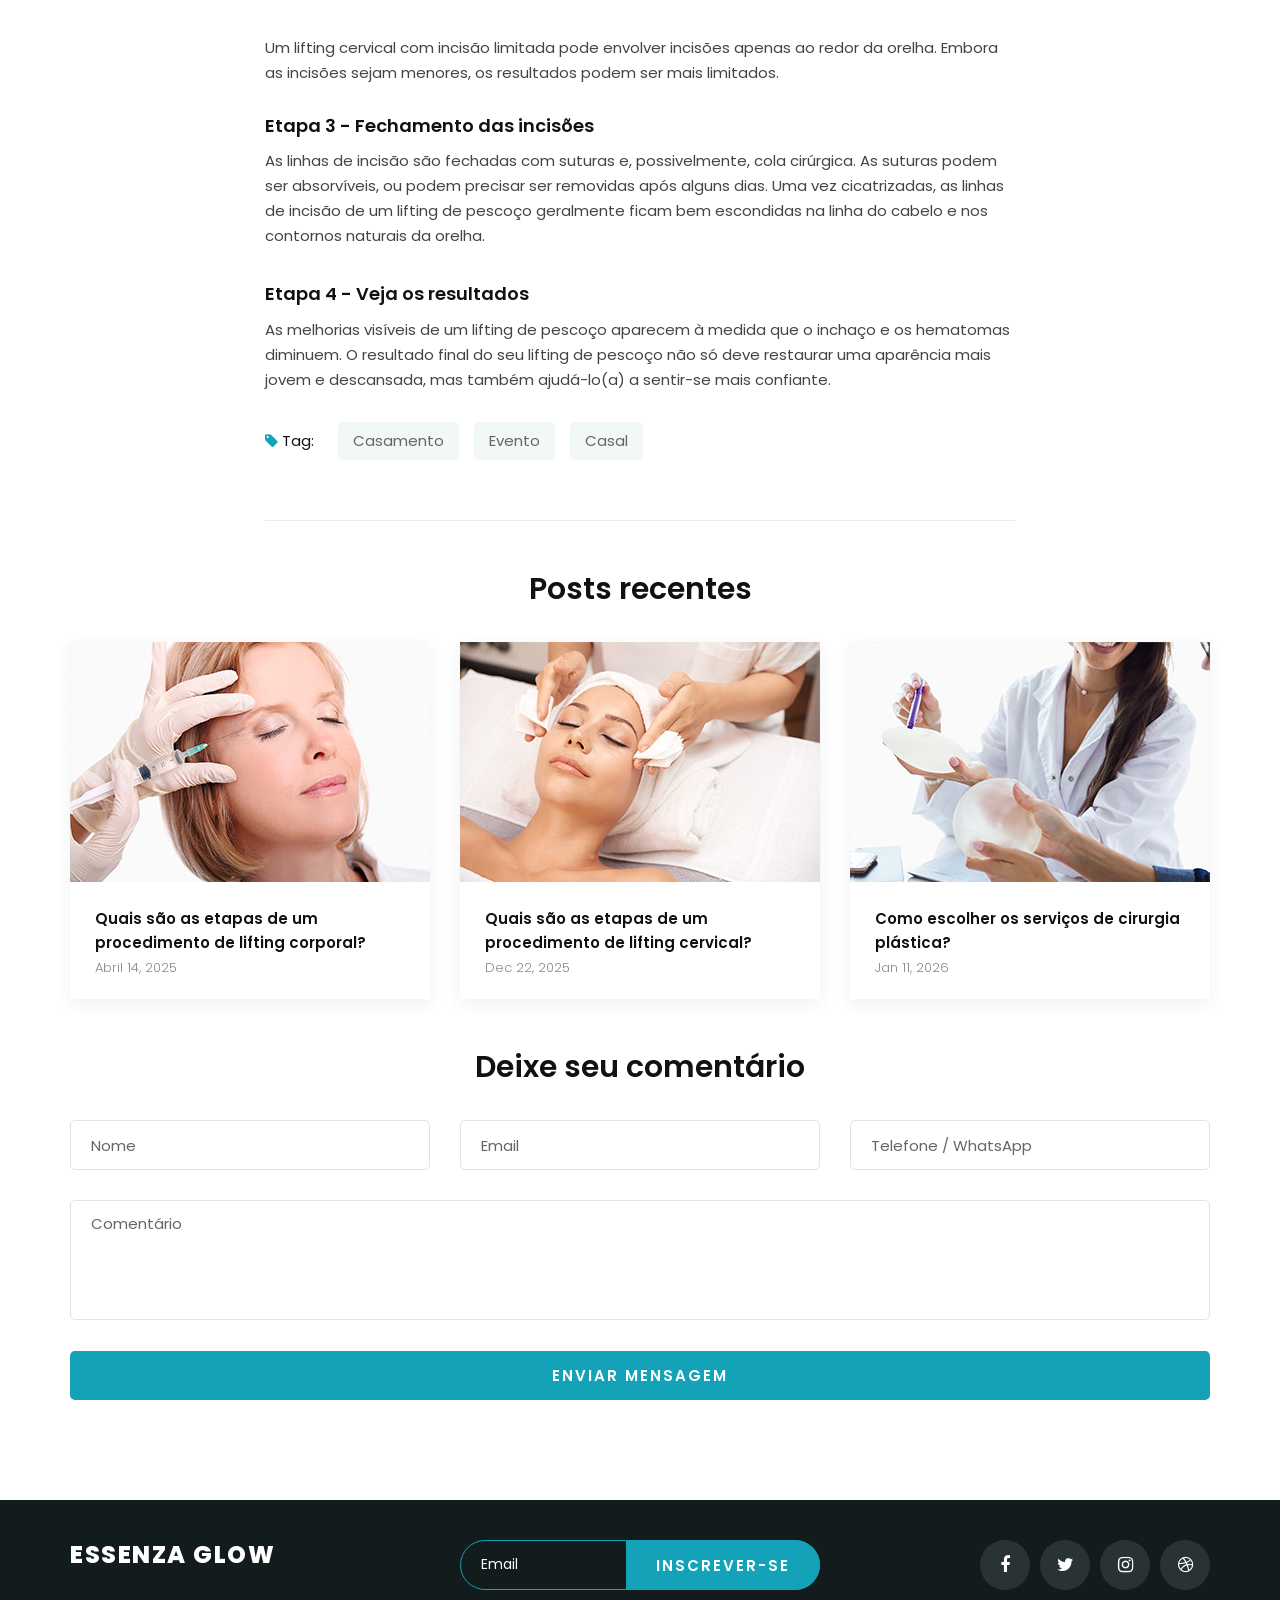
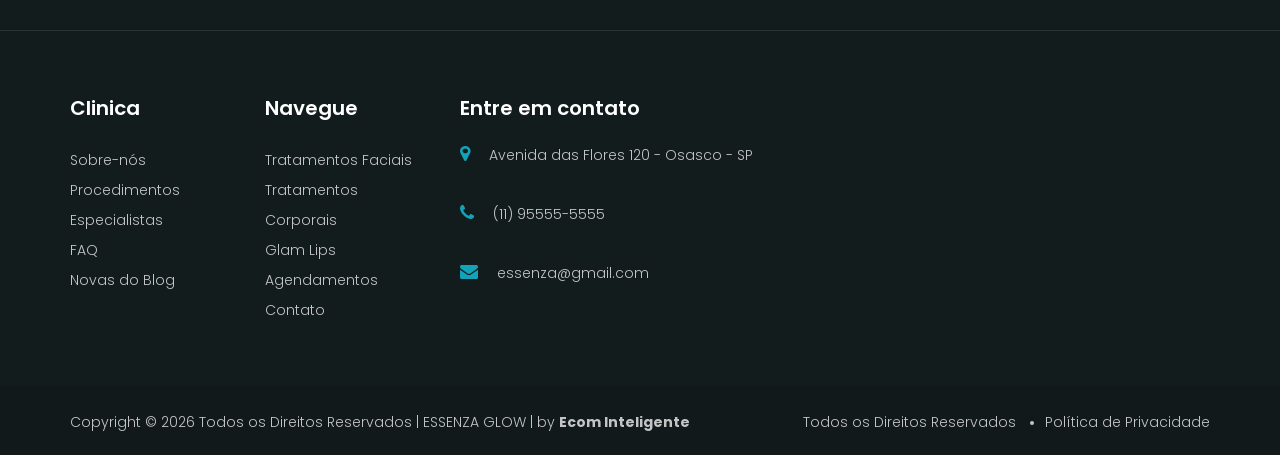
<file: blog-detalhes.html>
<!DOCTYPE html>
<html lang="pt-BR">

<head>
    <meta charset="UTF-8">
    <meta name="description" content="Essenza Template">
    <meta name="keywords" content="Essenza, unica, creative, html">
    <meta name="viewport" content="width=device-width, initial-scale=1.0">
    <meta http-equiv="X-UA-Compatible" content="ie=edge">
    <title>Essenza | Novas do Blog</title>

    <!-- Google Font -->
    <link href="https://fonts.googleapis.com/css2?family=Poppins:wght@300;400;500;600;700;800;900&display=swap"
    rel="stylesheet">

    <!-- Css Styles -->
    <link rel="stylesheet" href="css/bootstrap.min.css" type="text/css">
    <link rel="stylesheet" href="css/font-awesome.min.css" type="text/css">
    <link rel="stylesheet" href="css/flaticon.css" type="text/css">
    <link rel="stylesheet" href="css/nice-select.css" type="text/css">
    <link rel="stylesheet" href="css/jquery-ui.min.css" type="text/css">
    <link rel="stylesheet" href="css/magnific-popup.css" type="text/css">
    <link rel="stylesheet" href="css/owl.carousel.min.css" type="text/css">
    <link rel="stylesheet" href="css/slicknav.min.css" type="text/css">
    <link rel="stylesheet" href="css/style.css" type="text/css">
</head>

<body>
    <!-- Page Preloder -->
    <div id="preloder">
        <div class="loader"></div>
    </div>

    <!-- Offcanvas Menu Begin -->
    <div class="offcanvas-menu-overlay"></div>
    <div class="offcanvas-menu-wrapper">
        <div class="offcanvas__logo">
            <a href="./index.html"><img src="img/logo.jpg" alt="Clínica Essenza Glow"></a>
        </div>
        <div id="mobile-menu-wrap"></div>
        <div class="offcanvas__btn">
            <a href="./agendamento.html" class="primary-btn">Agendamento</a>
        </div>
        <ul class="offcanvas__widget">
            <li><i class="fa fa-phone"></i> (11) 95555-5555</li>
            <li><i class="fa fa-map-marker"></i> Avenida das Flores 120 - Osasco - SP</li>
            <li><i class="fa fa-clock-o"></i> Seg a Sab 9:00am to 18:00pm</li>
        </ul>
        <div class="offcanvas__social">
            <a href="#"><i class="fa fa-facebook"></i></a>
            <a href="#"><i class="fa fa-twitter"></i></a>
            <a href="#"><i class="fa fa-instagram"></i></a>
            <a href="#"><i class="fa fa-dribbble"></i></a>
        </div>
    </div>
    <!-- Offcanvas Menu End -->

    <!-- Header Section Begin -->
    <header class="header">
        <div class="header__top">
            <div class="container">
                <div class="row">
                    <div class="col-lg-8">
                        <ul class="header__top__left">
                            <li><i class="fa fa-phone"></i> (11) 95555-5555</li>
                            <li><i class="fa fa-map-marker"></i> Avenida das Flores 120 - Osasco - SP</li>
                            <li><i class="fa fa-clock-o"></i> Seg a Sab 9:00am to 18:00pm</li>
                        </ul>
                    </div>
                    <div class="col-lg-4">
                        <div class="header__top__right">
                            <a href="#"><i class="fa fa-facebook"></i></a>
                            <a href="#"><i class="fa fa-twitter"></i></a>
                            <a href="#"><i class="fa fa-instagram"></i></a>
                            <a href="#"><i class="fa fa-dribbble"></i></a>
                        </div>
                    </div>
                </div>
            </div>
        </div>
        <div class="container">
            <div class="row">
                <div class="col-lg-3">
                    <div class="header__logo">
                        <a href="./index.html" class="logo-container">
                            <img src="img/logo/logo-icon.png" alt="Clínica Essenza Glow">
                            <span class="brand-name">ESSENZA GLOW</span>
                        </a>
                    </div>
                </div>
                <div class="col-lg-9">
                    <div class="header__menu__option">
                        <nav class="header__menu">
                            <ul>
                                <li class="active"><a href="./index.html">Home</a></li>
                                <li><a href="./sobre-nos.html">Sobre Nós</a></li>
                                <li><a href="./servicos.html">Serviços</a></li>
                                <li><a href="#">Páginas</a>
                                    <ul class="dropdown">
                                        <li><a href="#">Procedimentos</a></li>
                                        <li><a href="#">Tratamentos</a></li>
                                        <li><a href="#">Preços</a></li>
                                        <li><a href="#">Especialistas</a></li>
                                    </ul>
                                </li>
                                <li><a href="./blog.html">Blog</a></li>
                                <li><a href="./contato.html">Contato</a></li>
                            </ul>
                        </nav>
                        
                    </div>
                </div>
            </div>
            <div class="canvas__open">
                <i class="fa fa-bars"></i>
            </div>
        </div>
    </header>
    <!-- Header Section End -->

    <!-- Blog Details Section Begin -->
    <section class="blog-details spad">
        <div class="container">
            <div class="blog__details__hero set-bg" data-setbg="img/blog/details/blog-hero.jpg">
                <div class="row d-flex justify-content-center">
                    <div class="col-lg-7 text-center">
                        <div class="blog__hero__text">
                            <h2>Veja como você pode conseguir um brilho natural nesse verão</h2>
                            <ul>
                                <li><img src="img/blog/blog-author.jpg" alt=""> Carolina Martins</li>
                                <li>Dez 06, 2025</li>
                            </ul>
                        </div>
                    </div>
                </div>
            </div>
            <div class="row d-flex justify-content-center">
                <div class="col-lg-8">
                    <div class="blog__details__social">
                        <a href="#"><i class="fa fa-facebook"></i></a>
                        <a href="#"><i class="fa fa-twitter"></i></a>
                        <a href="#"><i class="fa fa-instagram"></i></a>
                        <a href="#"><i class="fa fa-dribbble"></i></a>
                    </div>
                    <div class="blog__details__text">
                        <div class="blog__details__text__item">
                            <h5>Etapa 1 - Anestesia</h5>
                            <p>Serão administrados medicamentos para o seu conforto durante o procedimento cirúrgico. As opções
incluem sedação intravenosa e anestesia geral. Seu médico recomendará a melhor
opção para você.</p>
                        </div>
                        <div class="blog__details__text__item">
                            <h5>Etapa 2 - A incisão</h5>
                            <p>Dependendo do grau de mudança que você deseja, suas opções de lifting de pescoço incluem uma
incisão tradicional ou uma incisão limitada.</p>
                        </div>
                    </div>
                    <div class="blog__details__desc">
                        <p>Uma incisão tradicional para lifting de pescoço geralmente começa na linha do cabelo, na altura da costeleta,
continua para baixo e ao redor da orelha e termina na parte posterior do cabelo. A gordura pode ser esculpida ou
redistribuída das bochechas e do pescoço. O tecido subjacente à pele do pescoço é reposicionado,
e geralmente o músculo platisma é tensionado. A pele é reposicionada sobre os contornos elevados
e o excesso de pele é removido. Uma incisão separada sob o queixo geralmente é necessária para
lipoaspiração dessa área e para reparo do músculo. Suturas ou adesivos de pele fecham as
incisões.</p>
                    </div>
                </div>
                <div class="col-lg-12">
                    <div class="blog__details__pic">
                        <div class="row">
                            <div class="col-sm-4">
                                <img src="img/blog/details/bd-1.jpg" alt="">
                            </div>
                            <div class="col-sm-4">
                                <img src="img/blog/details/bd-2.jpg" alt="">
                            </div>
                            <div class="col-sm-4">
                                <img src="img/blog/details/bd-3.jpg" alt="">
                            </div>
                        </div>
                    </div>
                </div>
                <div class="col-lg-8">
                    <div class="blog__details__desc__more">
                        <p>Um lifting cervical com incisão limitada pode envolver incisões apenas ao redor da orelha. Embora as incisões sejam menores, os resultados podem ser mais limitados.</p>
                    </div>
                    <div class="blog__details__text">
                        <div class="blog__details__text__item">
                            <h5>Etapa 3 - Fechamento das incisões</h5>
                            <p>As linhas de incisão são fechadas com suturas e, possivelmente, cola cirúrgica. As suturas podem ser absorvíveis,
ou podem precisar ser removidas após alguns dias. Uma vez cicatrizadas, as linhas de incisão de um lifting de pescoço
geralmente ficam bem escondidas na linha do cabelo e nos contornos naturais da
orelha.</p>
                        </div>
                        <div class="blog__details__text__item">
                            <h5>Etapa 4 - Veja os resultados</h5>
                            <p>As melhorias visíveis de um lifting de pescoço aparecem à medida que o inchaço e os hematomas diminuem.
O resultado final do seu lifting de pescoço não só deve restaurar uma aparência mais jovem e descansada,
mas também ajudá-lo(a) a sentir-se mais confiante.</p>
                        </div>
                    </div>
                    <div class="blog__details__tag">
                        <p><i class="fa fa-tag"></i> Tag:</p>
                        <a href="#">Casamento</a>
                        <a href="#">Evento</a>
                        <a href="#">Casal</a>
                    </div>
                    <!--
                    <div class="blog__details__btns">
                        <div class="row">
                            <div class="col-lg-6 col-md-6 col-sm-6">
                                <a href="#" class="blog__details__btn__item">
                                    <h6 class="title"><i class="fa fa-angle-left"></i> Postagens anteriores</h6>
                                    <div class="blog__details__btn__pic">
                                        <img src="img/blog/details/prev.jpg" alt="">
                                    </div>
                                    <div class="blog__details__btn__text">
                                        <h6>Looking for Music & Sounds for my new Android...</h6>
                                        <span>Nov 27, 2019</span>
                                    </div>
                                </a>
                            </div>
                            <div class="col-lg-6 col-md-6 col-sm-6">
                                <a href="#" class="blog__details__btn__item blog__details__btn__prev">
                                    <h6 class="title">Next posts <i class="fa fa-angle-right"></i></h6>
                                    <div class="blog__details__btn__pic">
                                        <img src="img/blog/details/next.jpg" alt="">
                                    </div>
                                    <div class="blog__details__btn__text">
                                        <h6>Looking for Music & Sounds for my new Android...</h6>
                                        <span>Nov 27, 2019</span>
                                    </div>
                                </a>
                            </div>
                        -->
                        </div>
                    </div>
                    <div class="blog__details__related">
                        <h3>Posts recentes</h3>
                        <div class="row">
                            <div class="col-lg-4 col-md-6 col-sm-6">
                                <div class="blog__item">
                                    <div class="blog__item__pic">
                                        <img src="img/blog/blog-8.jpg" alt="">
                                    </div>
                                    <div class="blog__item__text">
                                        <h5><a href="#">Quais são as etapas de um procedimento de lifting corporal?</a></h5>
                                        <span>Abril 14, 2025</span>
                                    </div>
                                </div>
                            </div>
                            <div class="col-lg-4 col-md-6 col-sm-6">
                                <div class="blog__item">
                                    <div class="blog__item__pic">
                                        <img src="img/blog/blog-6.jpg" alt="">
                                    </div>
                                    <div class="blog__item__text">
                                        <h5><a href="#">Quais são as etapas de um procedimento de lifting cervical?</a></h5>
                                        <span>Dec 22, 2025</span>
                                    </div>
                                </div>
                            </div>
                            <div class="col-lg-4 col-md-6 col-sm-6">
                                <div class="blog__item">
                                    <div class="blog__item__pic">
                                        <img src="img/blog/blog-9.jpg" alt="">
                                    </div>
                                    <div class="blog__item__text">
                                        <h5><a href="#">Como escolher os serviços de cirurgia plástica?</a></h5>
                                        <span>Jan 11, 2026</span>
                                    </div>
                                </div>
                            </div>
                        </div>
                    </div>
                    <div class="blog__details__comment">
                        <h3>Deixe seu comentário</h3>
                        <form action="#">
                            <div class="row">
                                <div class="col-lg-4 col-md-4">
                                    <input type="text" placeholder="Nome">
                                </div>
                                <div class="col-lg-4 col-md-4">
                                    <input type="text" placeholder="Email">
                                </div>
                                <div class="col-lg-4 col-md-4">
                                    <input 
                                    type="tel"
                                    name="telefone"
                                    placeholder="Telefone / WhatsApp"
                                    pattern="[0-9\s\(\)\-\+]+">

                                </div>
                            </div>
                            <textarea placeholder="Comentário"></textarea>
                            <button type="submit" class="site-btn">Enviar mensagem</button>
                        </form>
                    </div>
                </div>
            </div>
        </div>
    </section>
    <!-- Blog Details Section End -->

    <!-- Footer Section Begin -->
    <footer class="footer">
    <div class="footer__top">
        <div class="container">
            <div class="row align-items-center">
                <div class="col-lg-4 col-md-6">
                    <div class="footer__logo">
                        <a href="./index.html" style="text-decoration: none;">
                            <span class="footer-brand-name">ESSENZA GLOW</span>
                        </a>
                    </div>
                </div>

                <div class="col-lg-4 col-md-6">
                    <div class="footer__newslatter">
                        <form action="#">
                            <input type="text" placeholder="Email">
                            <button type="submit" class="site-btn">Inscrever-se</button>
                        </form>
                    </div>
                </div>

                <div class="col-lg-4 col-md-12">
                    <div class="footer__social">
                        <a href="#"><i class="fa fa-facebook"></i></a>
                        <a href="#"><i class="fa fa-twitter"></i></a>
                        <a href="#"><i class="fa fa-instagram"></i></a>
                        <a href="#"><i class="fa fa-dribbble"></i></a>
                    </div>
                </div>
            </div> </div>
    </div>

    <div class="container">
        <div class="row">
            <div class="col-lg-2 col-md-3 col-sm-6">
                <div class="footer__widget">
                    <h5>Clinica</h5>
                    <ul>
                        <li><a href="#">Sobre-nós</a></li>
                        <li><a href="#">Procedimentos</a></li>
                        <li><a href="#">Especialistas</a></li>
                        <li><a href="#">FAQ</a></li>
                        <li><a href="#">Novas do Blog</a></li>
                    </ul>
                </div>
            </div>
            <div class="col-lg-2 col-md-3 col-sm-6">
                <div class="footer__widget">
                    <h5>Navegue</h5>
                    <ul>
                        <li><a href="#">Tratamentos Faciais</a></li>
                        <li><a href="#">Tratamentos Corporais</a></li>
                        <li><a href="#">Glam Lips</a></li>
                        <li><a href="./agendamento.html">Agendamentos</a></li>
                        <li><a href="./contato.html">Contato</a></li>
                    </ul>
                </div>
            </div>
            <div class="col-lg-4 col-md-6 col-sm-6">
                <div class="footer__address">
                    <h5>Entre em contato</h5>
                    <ul>
                        <li><i class="fa fa-map-marker"></i> Avenida das Flores 120 - Osasco - SP</li>
                        <li><i class="fa fa-phone"></i> (11) 95555-5555</li>
                        <li><i class="fa fa-envelope"></i> essenza@gmail.com</li>
                    </ul>
                </div>
            </div>
            <div class="col-lg-4 col-md-12 col-sm-6">
                <div class="footer__map">
                    <iframe
                        src="https://www.google.com/maps/embed?pb=!1m18!1m12!1m3!1d3657.6508200306203!2d-46.789234!3d-23.545045!2m3!1f0!2f0!3f0!3m2!1i1024!2i768!4f13.1!3m3!1m2!1s0x0%3A0x0!2zMjPCsDMyJzQyLjIiUyA0NsKwNDcnMjEuMiJX!5e0!3m2!1spt-BR!2sbr!4v1645555555555!5m2!1spt-BR!2sbr"
                        height="190" style="border:0" allowfullscreen=""></iframe>
                </div>
            </div>
        </div>
    </div>

    <div class="footer__copyright">
        <div class="container">
            <div class="row">
                <div class="col-lg-7">
                    <div class="footer__copyright__text">
                        <p>
                            Copyright &copy;
                            <script>document.write(new Date().getFullYear());</script>
                            Todos os Direitos Reservados | ESSENZA GLOW | by 
                            <a href="https://ecominteligente.com.br" target="_blank" style="color: inherit; font-weight: bold; text-decoration: none;">
                                Ecom Inteligente
                            </a>
                        </p>
                    </div>
                </div>
                <div class="col-lg-5">
                    <ul>
                        <li>Todos os Direitos Reservados</li>
                        <li>Política de Privacidade</li>
                    </ul>
                </div>
            </div>
        </div>
    </div>
</footer>
    <!-- Footer Section End -->

<!-- Js Plugins -->
<script src="js/jquery-3.3.1.min.js"></script>
<script src="js/bootstrap.min.js"></script>
<script src="js/jquery.magnific-popup.min.js"></script>
<script src="js/masonry.pkgd.min.js"></script>
<script src="js/jquery-ui.min.js"></script>
<script src="js/jquery.nice-select.min.js"></script>
<script src="js/jquery.slicknav.js"></script>
<script src="js/owl.carousel.min.js"></script>
<script src="js/main.js"></script>
</body>

</html>
</file>
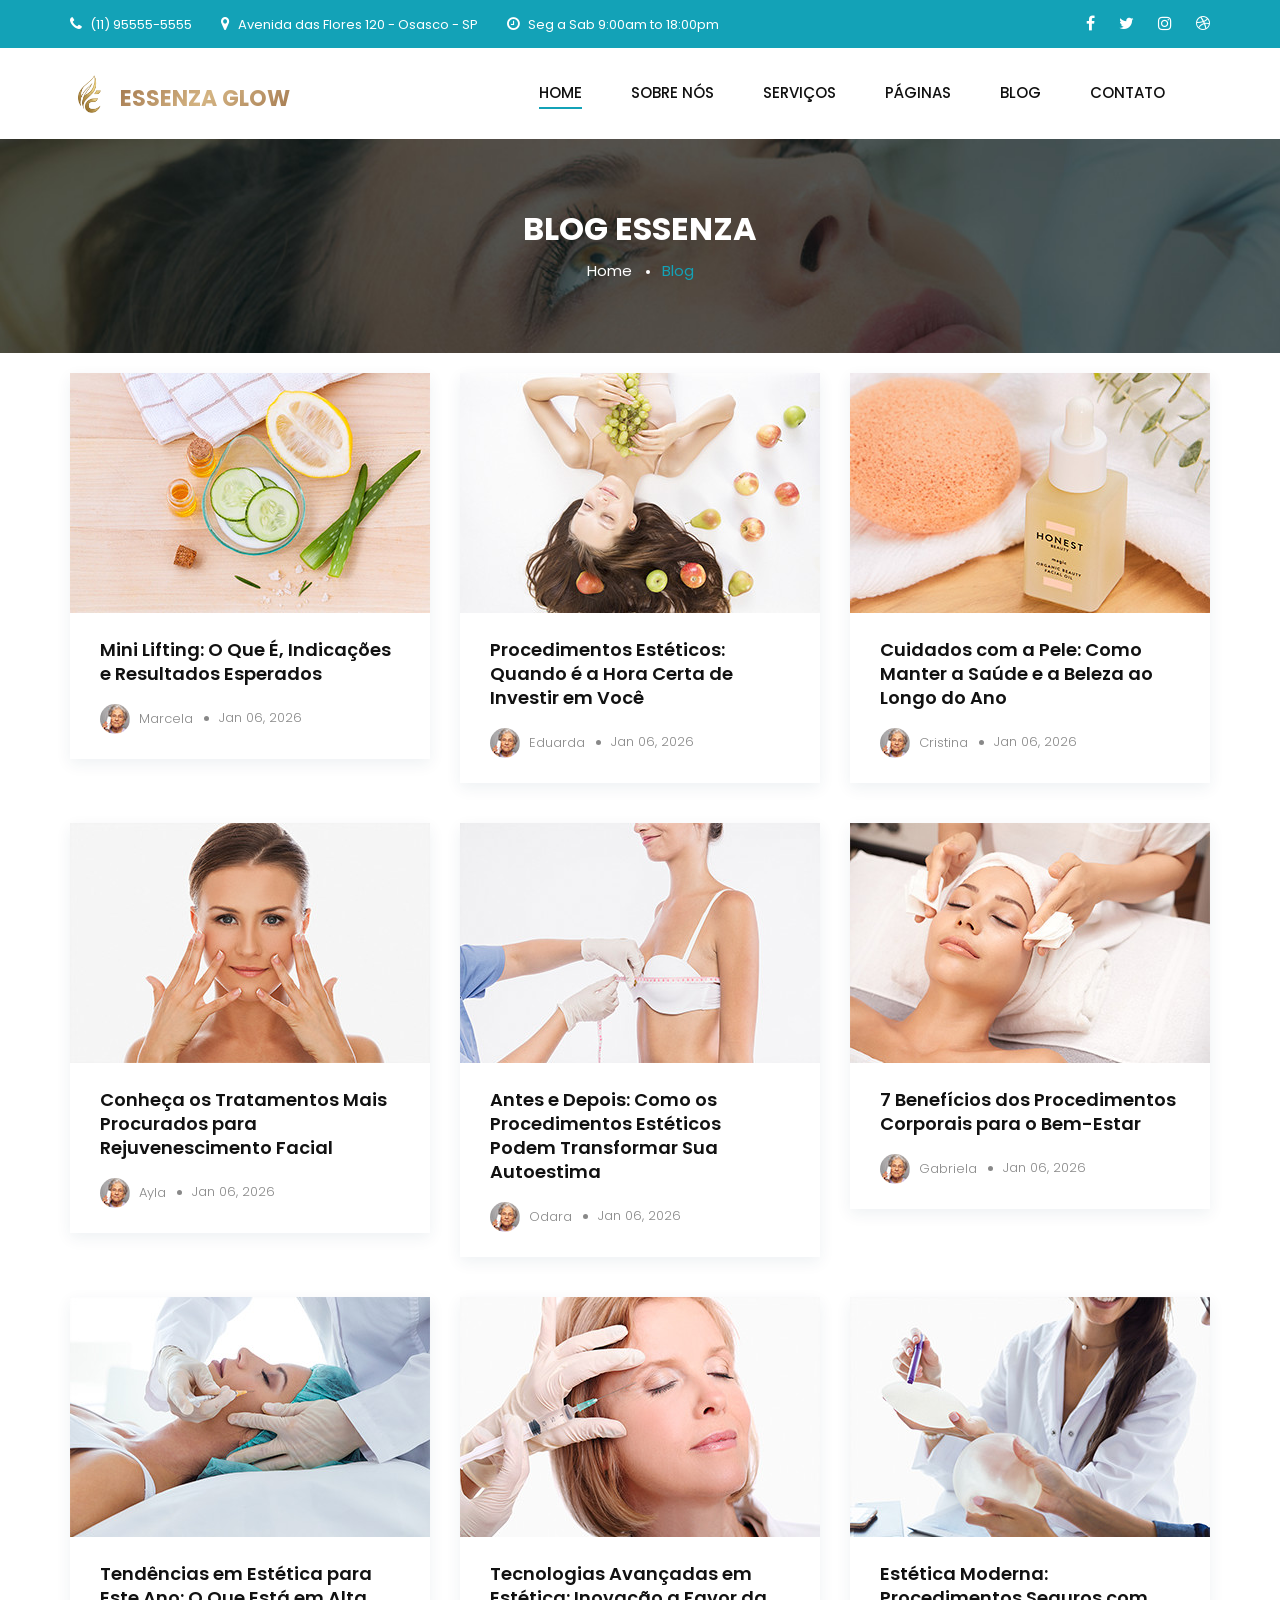
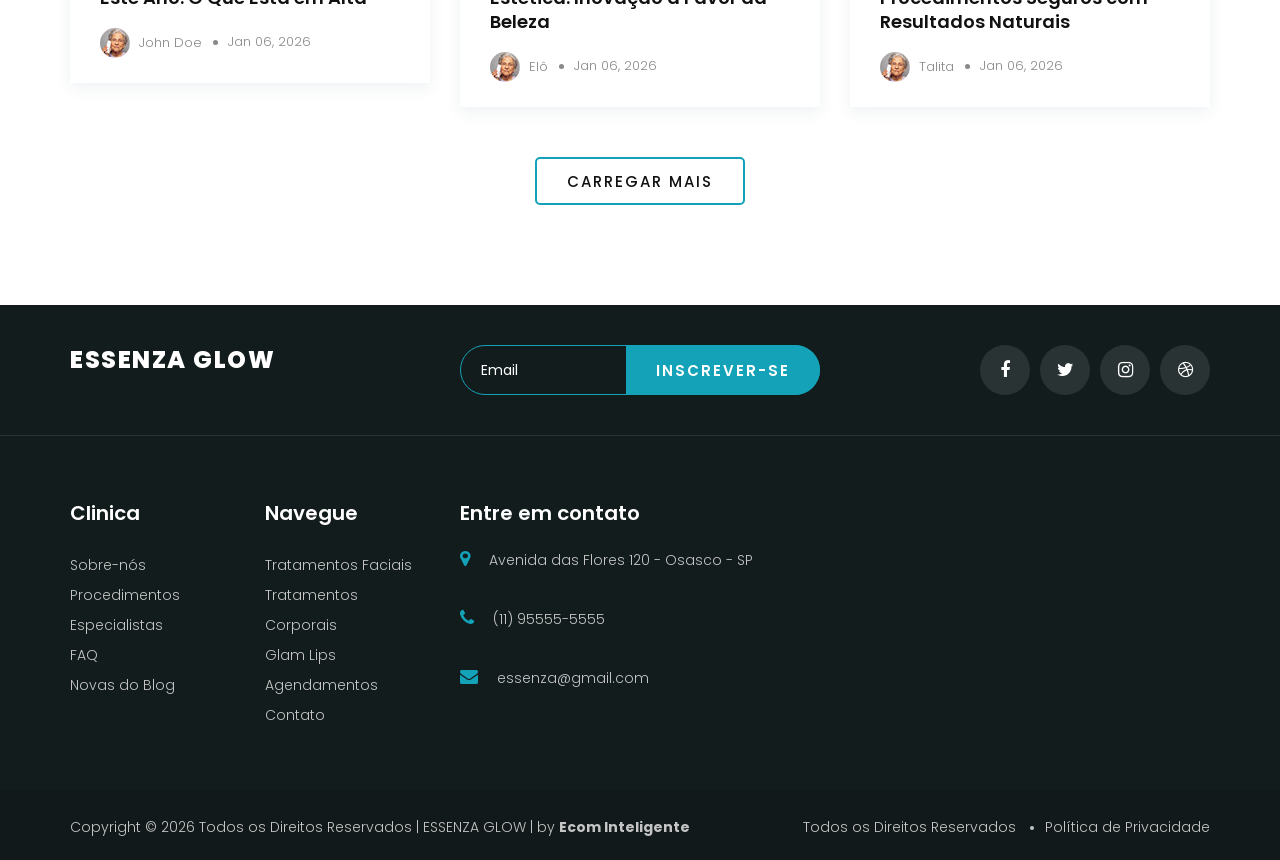
<file: blog.html>
<!DOCTYPE html>
<html lang="pt-BR">

<head>
    <meta charset="UTF-8">
    <meta name="description" content="Essenza Template">
    <meta name="keywords" content="Essenza, unica, creative, html">
    <meta name="viewport" content="width=device-width, initial-scale=1.0">
    <meta http-equiv="X-UA-Compatible" content="ie=edge">
    <title>Blog Essenza</title>

    <!-- Google Font -->
    <link href="https://fonts.googleapis.com/css2?family=Poppins:wght@300;400;500;600;700;800;900&display=swap"
    rel="stylesheet">

    <!-- Css Styles -->
    <link rel="stylesheet" href="css/bootstrap.min.css" type="text/css">
    <link rel="stylesheet" href="css/font-awesome.min.css" type="text/css">
    <link rel="stylesheet" href="css/flaticon.css" type="text/css">
    <link rel="stylesheet" href="css/nice-select.css" type="text/css">
    <link rel="stylesheet" href="css/jquery-ui.min.css" type="text/css">
    <link rel="stylesheet" href="css/magnific-popup.css" type="text/css">
    <link rel="stylesheet" href="css/owl.carousel.min.css" type="text/css">
    <link rel="stylesheet" href="css/slicknav.min.css" type="text/css">
    <link rel="stylesheet" href="css/style.css" type="text/css">
</head>

<body>
    <!-- Page Preloder -->
    <div id="preloder">
        <div class="loader"></div>
    </div>

    <!-- Offcanvas Menu Begin -->
    <div class="offcanvas-menu-overlay"></div>
    <div class="offcanvas-menu-wrapper">
        <div class="offcanvas__logo">
            <a href="./index.html"><img src="img/logo.jpg" alt="Clínica Essenza Glow"></a>
        </div>
        <div id="mobile-menu-wrap"></div>
        <div class="offcanvas__btn">
            <a href="./agendamento.html" class="primary-btn">Agendamento</a>
        </div>
        <ul class="offcanvas__widget">
            <li><i class="fa fa-phone"></i> (11) 95555-5555</li>
            <li><i class="fa fa-map-marker"></i> Avenida das Flores 120 - Osasco - SP</li>
            <li><i class="fa fa-clock-o"></i> Seg a Sab 9:00am to 18:00pm</li>
        </ul>
        <div class="offcanvas__social">
            <a href="#"><i class="fa fa-facebook"></i></a>
            <a href="#"><i class="fa fa-twitter"></i></a>
            <a href="#"><i class="fa fa-instagram"></i></a>
            <a href="#"><i class="fa fa-dribbble"></i></a>
        </div>
    </div>
    <!-- Offcanvas Menu End -->

    <!-- Header Section Begin -->
    <header class="header">
        <div class="header__top">
            <div class="container">
                <div class="row">
                    <div class="col-lg-8">
                        <ul class="header__top__left">
                            <li><i class="fa fa-phone"></i> (11) 95555-5555</li>
                            <li><i class="fa fa-map-marker"></i> Avenida das Flores 120 - Osasco - SP</li>
                            <li><i class="fa fa-clock-o"></i> Seg a Sab 9:00am to 18:00pm</li>
                        </ul>
                    </div>
                    <div class="col-lg-4">
                        <div class="header__top__right">
                            <a href="#"><i class="fa fa-facebook"></i></a>
                            <a href="#"><i class="fa fa-twitter"></i></a>
                            <a href="#"><i class="fa fa-instagram"></i></a>
                            <a href="#"><i class="fa fa-dribbble"></i></a>
                        </div>
                    </div>
                </div>
            </div>
        </div>
        <div class="container">
            <div class="row">
                <div class="col-lg-3">
                    <div class="header__logo">
                        <a href="./index.html" class="logo-container">
                            <img src="img/logo/logo-icon.png" alt="Clínica Essenza Glow">
                            <span class="brand-name">ESSENZA GLOW</span>
                        </a>
                    </div>
                </div>
                <div class="col-lg-9">
                    <div class="header__menu__option">
                        <nav class="header__menu">
                            <ul>
                                <li class="active"><a href="./index.html">Home</a></li>
                                <li><a href="./sobre-nos.html">Sobre Nós</a></li>
                                <li><a href="./servicos.html">Serviços</a></li>
                                <li><a href="#">Páginas</a>
                                    <ul class="dropdown">
                                        <li><a href="#">Procedimentos</a></li>
                                        <li><a href="#">Tratamentos</a></li>
                                        <li><a href="#">Preços</a></li>
                                        <li><a href="#">Especialistas</a></li>
                                    </ul>
                                </li>
                                <li><a href="./blog.html">Blog</a></li>
                                <li><a href="./contato.html">Contato</a></li>
                            </ul>
                        </nav>
                        
                    </div>
                </div>
            </div>
            <div class="canvas__open">
                <i class="fa fa-bars"></i>
            </div>
        </div>
    </header>
    <!-- Header Section End -->

    <!-- Breadcrumb Section Begin -->
    <section class="breadcrumb-option spad set-bg" data-setbg="img/breadcrumb-bg.jpg">
        <div class="container">
            <div class="row">
                <div class="col-lg-12 text-center">
                    <div class="breadcrumb__text">
                        <h2>Blog ESSENZA</h2>
                        <div class="breadcrumb__links">
                            <a href="./index.html">Home</a>
                            <span>Blog</span>
                        </div>
                    </div>
                </div>
            </div>
        </div>
    </section>
    <!-- Breadcrumb Section End -->

    <!-- Blog Section Begin -->
    <section class="blog spad">
        <div class="container">
            <div class="row">
                <div class="col-lg-4 col-md-6 col-sm-6">
                    <div class="blog__item">
                        <div class="blog__item__pic">
                            <img src="img/blog/blog-1.jpg" alt="">
                        </div>
                        <div class="blog__item__text">
                            <h5><a href="#">Mini Lifting: O Que É, Indicações e Resultados Esperados</a></h5>
                            <ul>
                                <li><img src="img/blog/blog-author.jpg" alt=""> Marcela</li>
                                <li>Jan 06, 2026</li>
                            </ul>
                        </div>
                    </div>
                </div>
                <div class="col-lg-4 col-md-6 col-sm-6">
                    <div class="blog__item">
                        <div class="blog__item__pic">
                            <img src="img/blog/blog-2.jpg" alt="">
                        </div>
                        <div class="blog__item__text">
                            <h5><a href="#">Procedimentos Estéticos: Quando é a Hora Certa de Investir em Você</a></h5>
                            <ul>
                                <li><img src="img/blog/blog-author.jpg" alt=""> Eduarda</li>
                                <li>Jan 06, 2026</li>
                            </ul>
                        </div>
                    </div>
                </div>
                <div class="col-lg-4 col-md-6 col-sm-6">
                    <div class="blog__item">
                        <div class="blog__item__pic">
                            <img src="img/blog/blog-3.jpg" alt="">
                        </div>
                        <div class="blog__item__text">
                            <h5><a href="#">Cuidados com a Pele: Como Manter a Saúde e a Beleza ao Longo do Ano</a></h5>
                            <ul>
                                <li><img src="img/blog/blog-author.jpg" alt=""> Cristina</li>
                                <li>Jan 06, 2026</li>
                            </ul>
                        </div>
                    </div>
                </div>
                <div class="col-lg-4 col-md-6 col-sm-6">
                    <div class="blog__item">
                        <div class="blog__item__pic">
                            <img src="img/blog/blog-4.jpg" alt="">
                        </div>
                        <div class="blog__item__text">
                            <h5><a href="#">Conheça os Tratamentos Mais Procurados para Rejuvenescimento Facial</a></h5>
                            <ul>
                                <li><img src="img/blog/blog-author.jpg" alt=""> Ayla</li>
                                <li>Jan 06, 2026</li>
                            </ul>
                        </div>
                    </div>
                </div>
                <div class="col-lg-4 col-md-6 col-sm-6">
                    <div class="blog__item">
                        <div class="blog__item__pic">
                            <img src="img/blog/blog-5.jpg" alt="">
                        </div>
                        <div class="blog__item__text">
                            <h5><a href="#">Antes e Depois: Como os Procedimentos Estéticos Podem Transformar Sua Autoestima</a></h5>
                            <ul>
                                <li><img src="img/blog/blog-author.jpg" alt=""> Odara</li>
                                <li>Jan 06, 2026</li>
                            </ul>
                        </div>
                    </div>
                </div>
                <div class="col-lg-4 col-md-6 col-sm-6">
                    <div class="blog__item">
                        <div class="blog__item__pic">
                            <img src="img/blog/blog-6.jpg" alt="">
                        </div>
                        <div class="blog__item__text">
                            <h5><a href="#">7 Benefícios dos Procedimentos Corporais para o Bem-Estar</a></h5>
                            <ul>
                                <li><img src="img/blog/blog-author.jpg" alt=""> Gabriela</li>
                                <li>Jan 06, 2026</li>
                            </ul>
                        </div>
                    </div>
                </div>
                <div class="col-lg-4 col-md-6 col-sm-6">
                    <div class="blog__item">
                        <div class="blog__item__pic">
                            <img src="img/blog/blog-7.jpg" alt="">
                        </div>
                        <div class="blog__item__text">
                            <h5><a href="#">Tendências em Estética para Este Ano: O Que Está em Alta</a></h5>
                            <ul>
                                <li><img src="img/blog/blog-author.jpg" alt=""> John Doe</li>
                                <li>Jan 06, 2026</li>
                            </ul>
                        </div>
                    </div>
                </div>
                <div class="col-lg-4 col-md-6 col-sm-6">
                    <div class="blog__item">
                        <div class="blog__item__pic">
                            <img src="img/blog/blog-8.jpg" alt="">
                        </div>
                        <div class="blog__item__text">
                            <h5><a href="#">Tecnologias Avançadas em Estética: Inovação a Favor da Beleza</a></h5>
                            <ul>
                                <li><img src="img/blog/blog-author.jpg" alt=""> Elô</li>
                                <li>Jan 06, 2026</li>
                            </ul>
                        </div>
                    </div>
                </div>
                <div class="col-lg-4 col-md-6 col-sm-6">
                    <div class="blog__item">
                        <div class="blog__item__pic">
                            <img src="img/blog/blog-9.jpg" alt="">
                        </div>
                        <div class="blog__item__text">
                            <h5><a href="#">Estética Moderna: Procedimentos Seguros com Resultados Naturais</a></h5>
                            <ul>
                                <li><img src="img/blog/blog-author.jpg" alt=""> Talita</li>
                                <li>Jan 06, 2026</li>
                            </ul>
                        </div>
                    </div>
                </div>
                <div class="col-lg-12 text-center">
                    <div class="load__more">
                        <a href="#" class="primary-btn">Carregar mais</a>
                    </div>
                </div>
            </div>
        </div>
    </section>
    <!-- Blog Section End -->

    <!-- Footer Section Begin -->
    <footer class="footer">
    <div class="footer__top">
        <div class="container">
            <div class="row align-items-center">
                <div class="col-lg-4 col-md-6">
                    <div class="footer__logo">
                        <a href="./index.html" style="text-decoration: none;">
                            <span class="footer-brand-name">ESSENZA GLOW</span>
                        </a>
                    </div>
                </div>

                <div class="col-lg-4 col-md-6">
                    <div class="footer__newslatter">
                        <form action="#">
                            <input type="text" placeholder="Email">
                            <button type="submit" class="site-btn">Inscrever-se</button>
                        </form>
                    </div>
                </div>

                <div class="col-lg-4 col-md-12">
                    <div class="footer__social">
                        <a href="#"><i class="fa fa-facebook"></i></a>
                        <a href="#"><i class="fa fa-twitter"></i></a>
                        <a href="#"><i class="fa fa-instagram"></i></a>
                        <a href="#"><i class="fa fa-dribbble"></i></a>
                    </div>
                </div>
            </div> </div>
    </div>

    <div class="container">
        <div class="row">
            <div class="col-lg-2 col-md-3 col-sm-6">
                <div class="footer__widget">
                    <h5>Clinica</h5>
                    <ul>
                        <li><a href="#">Sobre-nós</a></li>
                        <li><a href="#">Procedimentos</a></li>
                        <li><a href="#">Especialistas</a></li>
                        <li><a href="#">FAQ</a></li>
                        <li><a href="#">Novas do Blog</a></li>
                    </ul>
                </div>
            </div>
            <div class="col-lg-2 col-md-3 col-sm-6">
                <div class="footer__widget">
                    <h5>Navegue</h5>
                    <ul>
                        <li><a href="#">Tratamentos Faciais</a></li>
                        <li><a href="#">Tratamentos Corporais</a></li>
                        <li><a href="#">Glam Lips</a></li>
                        <li><a href="./agendamento.html">Agendamentos</a></li>
                        <li><a href="./contato.html">Contato</a></li>
                    </ul>
                </div>
            </div>
            <div class="col-lg-4 col-md-6 col-sm-6">
                <div class="footer__address">
                    <h5>Entre em contato</h5>
                    <ul>
                        <li><i class="fa fa-map-marker"></i> Avenida das Flores 120 - Osasco - SP</li>
                        <li><i class="fa fa-phone"></i> (11) 95555-5555</li>
                        <li><i class="fa fa-envelope"></i> essenza@gmail.com</li>
                    </ul>
                </div>
            </div>
            <div class="col-lg-4 col-md-12 col-sm-6">
                <div class="footer__map">
                    <iframe
                        src="https://www.google.com/maps/embed?pb=!1m18!1m12!1m3!1d3657.6508200306203!2d-46.789234!3d-23.545045!2m3!1f0!2f0!3f0!3m2!1i1024!2i768!4f13.1!3m3!1m2!1s0x0%3A0x0!2zMjPCsDMyJzQyLjIiUyA0NsKwNDcnMjEuMiJX!5e0!3m2!1spt-BR!2sbr!4v1645555555555!5m2!1spt-BR!2sbr"
                        height="190" style="border:0" allowfullscreen=""></iframe>
                </div>
            </div>
        </div>
    </div>

    <div class="footer__copyright">
        <div class="container">
            <div class="row">
                <div class="col-lg-7">
                    <div class="footer__copyright__text">
                        <p>
                            Copyright &copy;
                            <script>document.write(new Date().getFullYear());</script>
                            Todos os Direitos Reservados | ESSENZA GLOW | by 
                            <a href="https://ecominteligente.com.br" target="_blank" style="color: inherit; font-weight: bold; text-decoration: none;">
                                Ecom Inteligente
                            </a>
                        </p>
                    </div>
                </div>
                <div class="col-lg-5">
                    <ul>
                        <li>Todos os Direitos Reservados</li>
                        <li>Política de Privacidade</li>
                    </ul>
                </div>
            </div>
        </div>
    </div>
</footer>
    <!-- Footer Section End -->

    <!-- Js Plugins -->
    <script src="js/jquery-3.3.1.min.js"></script>
    <script src="js/bootstrap.min.js"></script>
    <script src="js/jquery.magnific-popup.min.js"></script>
    <script src="js/masonry.pkgd.min.js"></script>
    <script src="js/jquery-ui.min.js"></script>
    <script src="js/jquery.nice-select.min.js"></script>
    <script src="js/jquery.slicknav.js"></script>
    <script src="js/owl.carousel.min.js"></script>
    <script src="js/main.js"></script>
</body>

</html>
</file>
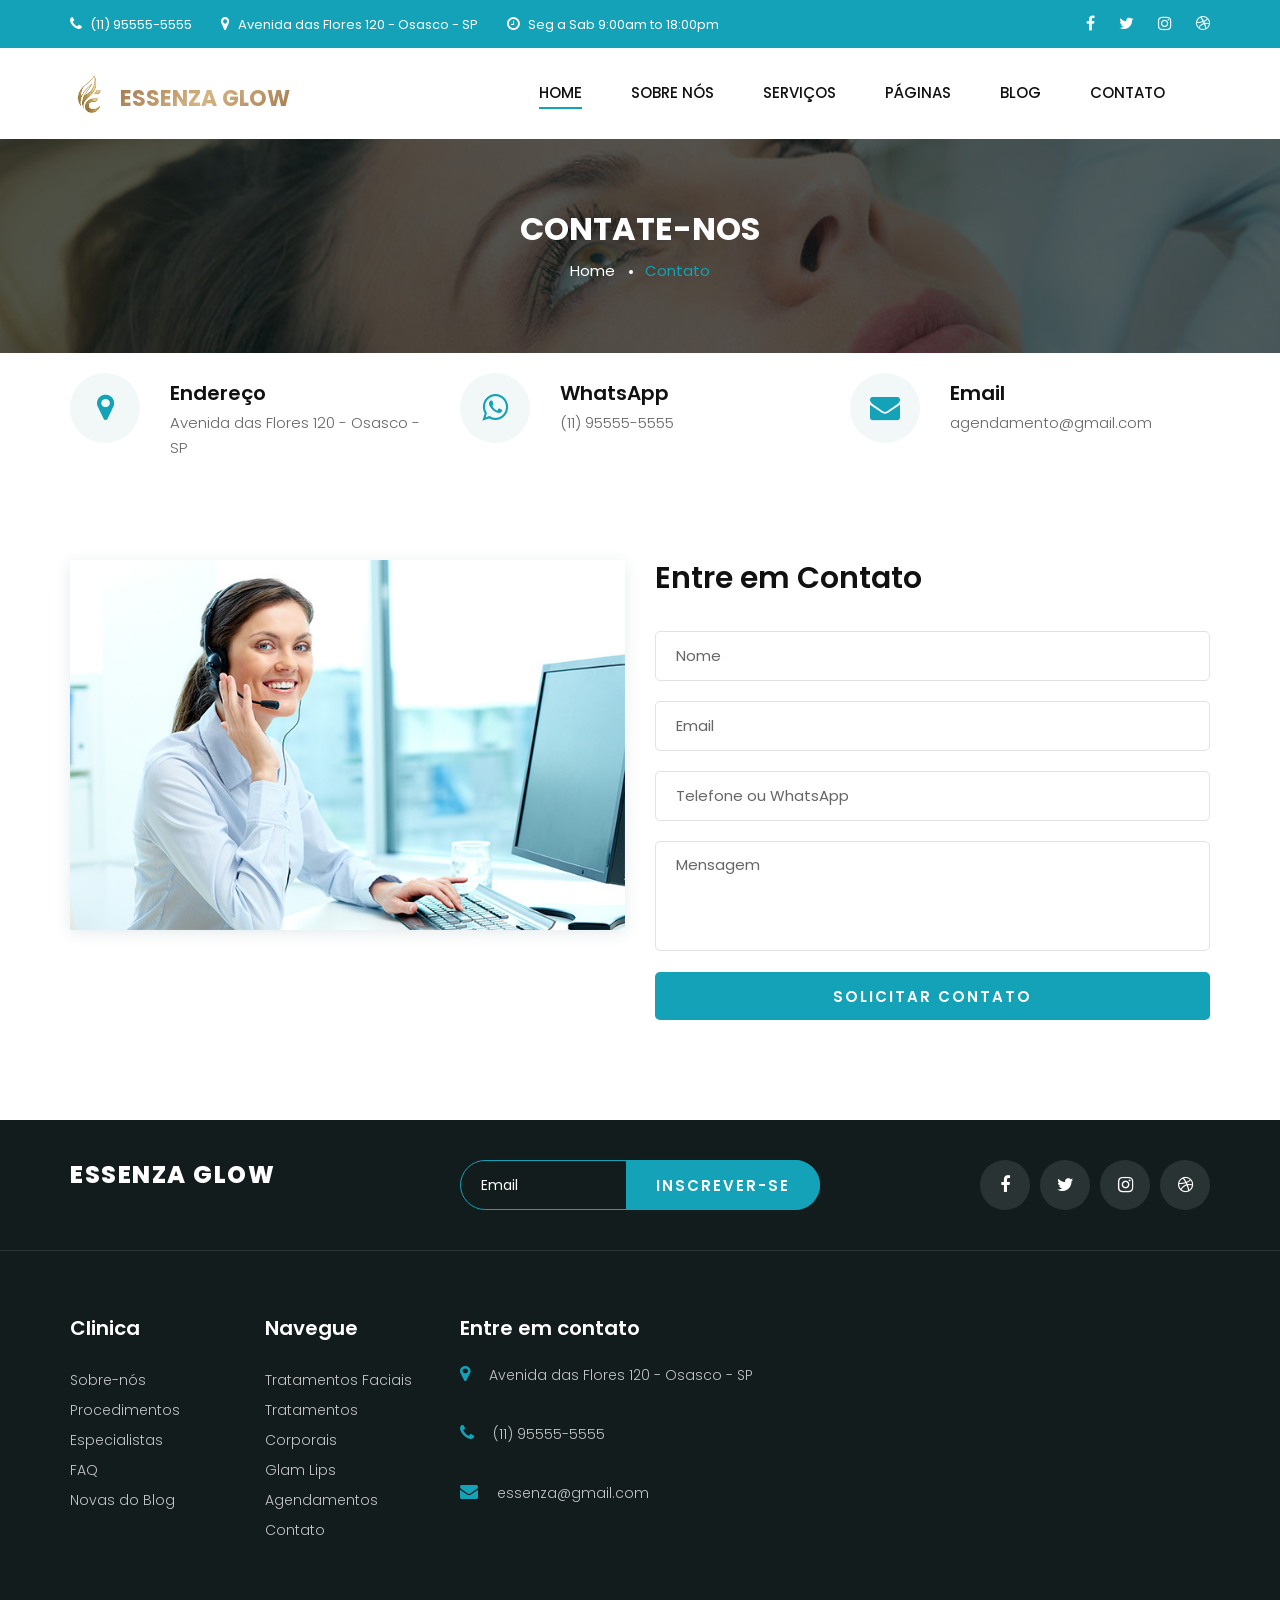
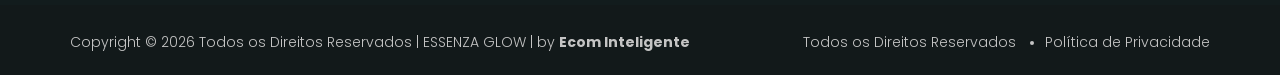
<file: contato.html>
<!DOCTYPE html>
<html lang="pt-BR">

<head>
    <meta charset="UTF-8">
    <meta name="description" content="Essenza Template">
    <meta name="keywords" content="Essenza, unica, creative, html">
    <meta name="viewport" content="width=device-width, initial-scale=1.0">
    <meta http-equiv="X-UA-Compatible" content="ie=edge">
    <title>Essenza | Agende sua Consulta</title>

    <!-- Google Font -->
    <link href="https://fonts.googleapis.com/css2?family=Poppins:wght@300;400;500;600;700;800;900&display=swap"
    rel="stylesheet">

    <!-- Css Styles -->
    <link rel="stylesheet" href="css/bootstrap.min.css" type="text/css">
    <link rel="stylesheet" href="css/font-awesome.min.css" type="text/css">
    <link rel="stylesheet" href="css/flaticon.css" type="text/css">
    <link rel="stylesheet" href="css/nice-select.css" type="text/css">
    <link rel="stylesheet" href="css/jquery-ui.min.css" type="text/css">
    <link rel="stylesheet" href="css/magnific-popup.css" type="text/css">
    <link rel="stylesheet" href="css/owl.carousel.min.css" type="text/css">
    <link rel="stylesheet" href="css/slicknav.min.css" type="text/css">
    <link rel="stylesheet" href="css/style.css" type="text/css">
</head>

<body>
    <!-- Page Preloder -->
    <div id="preloder">
        <div class="loader"></div>
    </div>

    <!-- Offcanvas Menu Begin -->
    <div class="offcanvas-menu-overlay"></div>
    <div class="offcanvas-menu-wrapper">
        <div class="offcanvas__logo">
            <a href="./index.html"><img src="img/logo.jpg" alt="Clínica Essenza Glow"></a>
        </div>
        <div id="mobile-menu-wrap"></div>
        <div class="offcanvas__btn">
            <a href="./agendamento.html" class="primary-btn">Agendamento</a>
        </div>
        <ul class="offcanvas__widget">
            <li><i class="fa fa-phone"></i> (11) 95555-5555</li>
            <li><i class="fa fa-map-marker"></i> Avenida das Flores 120 - Osasco - SP</li>
            <li><i class="fa fa-clock-o"></i> Seg a Sab 9:00am to 18:00pm</li>
        </ul>
        <div class="offcanvas__social">
            <a href="#"><i class="fa fa-facebook"></i></a>
            <a href="#"><i class="fa fa-twitter"></i></a>
            <a href="#"><i class="fa fa-instagram"></i></a>
            <a href="#"><i class="fa fa-dribbble"></i></a>
        </div>
    </div>
    <!-- Offcanvas Menu End -->

    <!-- Header Section Begin -->
    <header class="header">
        <div class="header__top">
            <div class="container">
                <div class="row">
                    <div class="col-lg-8">
                        <ul class="header__top__left">
                            <li><i class="fa fa-phone"></i> (11) 95555-5555</li>
                            <li><i class="fa fa-map-marker"></i> Avenida das Flores 120 - Osasco - SP</li>
                            <li><i class="fa fa-clock-o"></i> Seg a Sab 9:00am to 18:00pm</li>
                        </ul>
                    </div>
                    <div class="col-lg-4">
                        <div class="header__top__right">
                            <a href="#"><i class="fa fa-facebook"></i></a>
                            <a href="#"><i class="fa fa-twitter"></i></a>
                            <a href="#"><i class="fa fa-instagram"></i></a>
                            <a href="#"><i class="fa fa-dribbble"></i></a>
                        </div>
                    </div>
                </div>
            </div>
        </div>
        <div class="container">
            <div class="row">
                <div class="col-lg-3">
                    <div class="header__logo">
                        <a href="./index.html" class="logo-container">
                            <img src="img/logo/logo-icon.png" alt="Clínica Essenza Glow">
                            <span class="brand-name">ESSENZA GLOW</span>
                        </a>
                    </div>
                </div>
                <div class="col-lg-9">
                    <div class="header__menu__option">
                        <nav class="header__menu">
                            <ul>
                                <li class="active"><a href="./index.html">Home</a></li>
                                <li><a href="./sobre-nos.html">Sobre Nós</a></li>
                                <li><a href="./servicos.html">Serviços</a></li>
                                <li><a href="#">Páginas</a>
                                    <ul class="dropdown">
                                        <li><a href="#">Procedimentos</a></li>
                                        <li><a href="#">Tratamentos</a></li>
                                        <li><a href="#">Preços</a></li>
                                        <li><a href="#">Especialistas</a></li>
                                    </ul>
                                </li>
                                <li><a href="./blog.html">Blog</a></li>
                                <li><a href="./contato.html">Contato</a></li>
                            </ul>
                        </nav>
                        
                    </div>
                </div>
            </div>
            <div class="canvas__open">
                <i class="fa fa-bars"></i>
            </div>
        </div>
    </header>
    <!-- Header Section End -->

    <!-- Breadcrumb Section Begin -->
    <section class="breadcrumb-option spad set-bg" data-setbg="img/breadcrumb-bg.jpg">
        <div class="container">
            <div class="row">
                <div class="col-lg-12 text-center">
                    <div class="breadcrumb__text">
                        <h2>Contate-Nos</h2>
                        <div class="breadcrumb__links">
                            <a href="./index.html">Home</a>
                            <span>Contato</span>
                        </div>
                    </div>
                </div>
            </div>
        </div>
    </section>
    <!-- Breadcrumb Section End -->

    <!-- Contact Section Begin -->
    <section class="contact spad">
        <div class="container">
            <div class="row">
                <div class="col-lg-4 col-md-4 col-sm-6">
                    <div class="contact__widget">
                        <div class="contact__widget__icon"><i class="fa fa-map-marker"></i></div>
                        <div class="contact__widget__text">
                            <h5>Endereço</h5>
                            <p>Avenida das Flores 120 - Osasco - SP</p>
                        </div>
                    </div>
                </div>
                <div class="col-lg-4 col-md-4 col-sm-6">
                    <div class="contact__widget">
                        <div class="contact__widget__icon">
                            <a href="https://wa.me/5511955555555" target="_blank" style="color: inherit;"><i class="fa fa-whatsapp"></i></a>
                        </div>
                        <div class="contact__widget__text">
                            <h5>WhatsApp</h5>
                            <p>(11) 95555-5555</p>
                        </div>
                    </div>
                </div>
                <div class="col-lg-4 col-md-4 col-sm-6">
                    <div class="contact__widget">
                        <div class="contact__widget__icon">
                            <a href="mailto:agendamento@gmail.com" style="color: inherit;"><i class="fa fa-envelope"></i></a>
                        </div>
                        <div class="contact__widget__text">
                            <h5>Email</h5>
                            <p>agendamento@gmail.com</p>
                        </div>
                    </div>
                </div>
            </div> <div class="contact__content">
                <div class="row">
                    <div class="col-lg-6 col-md-6">
                        <div class="contact__pic">
                            <img src="img/contact-pic.jpg" alt="" style="width: 100%;">
                        </div>
                    </div>
                    <div class="col-lg-6 col-md-6">
                        <div class="contact__form">
                            <h3>Entre em Contato</h3>
                            <form action="#">
                                <input type="text" placeholder="Nome">
                                <input type="text" placeholder="Email">
                                <input type="tel" placeholder="Telefone ou WhatsApp">
                                <textarea placeholder="Mensagem"></textarea>
                                <button type="submit" class="site-btn">Solicitar contato</button>
                            </form>
                        </div>
                    </div>
                </div>
            </div>
        </div> </section>
    
    <!-- Contact Section End -->

    <!-- Footer Section Begin -->
    <footer class="footer">
    <div class="footer__top">
        <div class="container">
            <div class="row align-items-center">
                <div class="col-lg-4 col-md-6">
                    <div class="footer__logo">
                        <a href="./index.html" style="text-decoration: none;">
                            <span class="footer-brand-name">ESSENZA GLOW</span>
                        </a>
                    </div>
                </div>

                <div class="col-lg-4 col-md-6">
                    <div class="footer__newslatter">
                        <form action="#">
                            <input type="text" placeholder="Email">
                            <button type="submit" class="site-btn">Inscrever-se</button>
                        </form>
                    </div>
                </div>

                <div class="col-lg-4 col-md-12">
                    <div class="footer__social">
                        <a href="#"><i class="fa fa-facebook"></i></a>
                        <a href="#"><i class="fa fa-twitter"></i></a>
                        <a href="#"><i class="fa fa-instagram"></i></a>
                        <a href="#"><i class="fa fa-dribbble"></i></a>
                    </div>
                </div>
            </div> </div>
    </div>

    <div class="container">
        <div class="row">
            <div class="col-lg-2 col-md-3 col-sm-6">
                <div class="footer__widget">
                    <h5>Clinica</h5>
                    <ul>
                        <li><a href="#">Sobre-nós</a></li>
                        <li><a href="#">Procedimentos</a></li>
                        <li><a href="#">Especialistas</a></li>
                        <li><a href="#">FAQ</a></li>
                        <li><a href="#">Novas do Blog</a></li>
                    </ul>
                </div>
            </div>
            <div class="col-lg-2 col-md-3 col-sm-6">
                <div class="footer__widget">
                    <h5>Navegue</h5>
                    <ul>
                        <li><a href="#">Tratamentos Faciais</a></li>
                        <li><a href="#">Tratamentos Corporais</a></li>
                        <li><a href="#">Glam Lips</a></li>
                        <li><a href="./agendamento.html">Agendamentos</a></li>
                        <li><a href="./contato.html">Contato</a></li>
                    </ul>
                </div>
            </div>
            <div class="col-lg-4 col-md-6 col-sm-6">
                <div class="footer__address">
                    <h5>Entre em contato</h5>
                    <ul>
                        <li><i class="fa fa-map-marker"></i> Avenida das Flores 120 - Osasco - SP</li>
                        <li><i class="fa fa-phone"></i> (11) 95555-5555</li>
                        <li><i class="fa fa-envelope"></i> essenza@gmail.com</li>
                    </ul>
                </div>
            </div>
            <div class="col-lg-4 col-md-12 col-sm-6">
                <div class="footer__map">
                    <iframe
                        src="https://www.google.com/maps/embed?pb=!1m18!1m12!1m3!1d3657.6508200306203!2d-46.789234!3d-23.545045!2m3!1f0!2f0!3f0!3m2!1i1024!2i768!4f13.1!3m3!1m2!1s0x0%3A0x0!2zMjPCsDMyJzQyLjIiUyA0NsKwNDcnMjEuMiJX!5e0!3m2!1spt-BR!2sbr!4v1645555555555!5m2!1spt-BR!2sbr"
                        height="190" style="border:0" allowfullscreen=""></iframe>
                </div>
            </div>
        </div>
    </div>

    <div class="footer__copyright">
        <div class="container">
            <div class="row">
                <div class="col-lg-7">
                    <div class="footer__copyright__text">
                        <p>
                            Copyright &copy;
                            <script>document.write(new Date().getFullYear());</script>
                            Todos os Direitos Reservados | ESSENZA GLOW | by 
                            <a href="https://ecominteligente.com.br" target="_blank" style="color: inherit; font-weight: bold; text-decoration: none;">
                                Ecom Inteligente
                            </a>
                        </p>
                    </div>
                </div>
                <div class="col-lg-5">
                    <ul>
                        <li>Todos os Direitos Reservados</li>
                        <li>Política de Privacidade</li>
                    </ul>
                </div>
            </div>
        </div>
    </div>
</footer>
    <!-- Footer Section End -->

    <!-- Js Plugins -->
    <script src="js/jquery-3.3.1.min.js"></script>
    <script src="js/bootstrap.min.js"></script>
    <script src="js/jquery.magnific-popup.min.js"></script>
    <script src="js/masonry.pkgd.min.js"></script>
    <script src="js/jquery-ui.min.js"></script>
    <script src="js/jquery.nice-select.min.js"></script>
    <script src="js/jquery.slicknav.js"></script>
    <script src="js/owl.carousel.min.js"></script>
    <script src="js/main.js"></script>
</body>

</html>
</file>
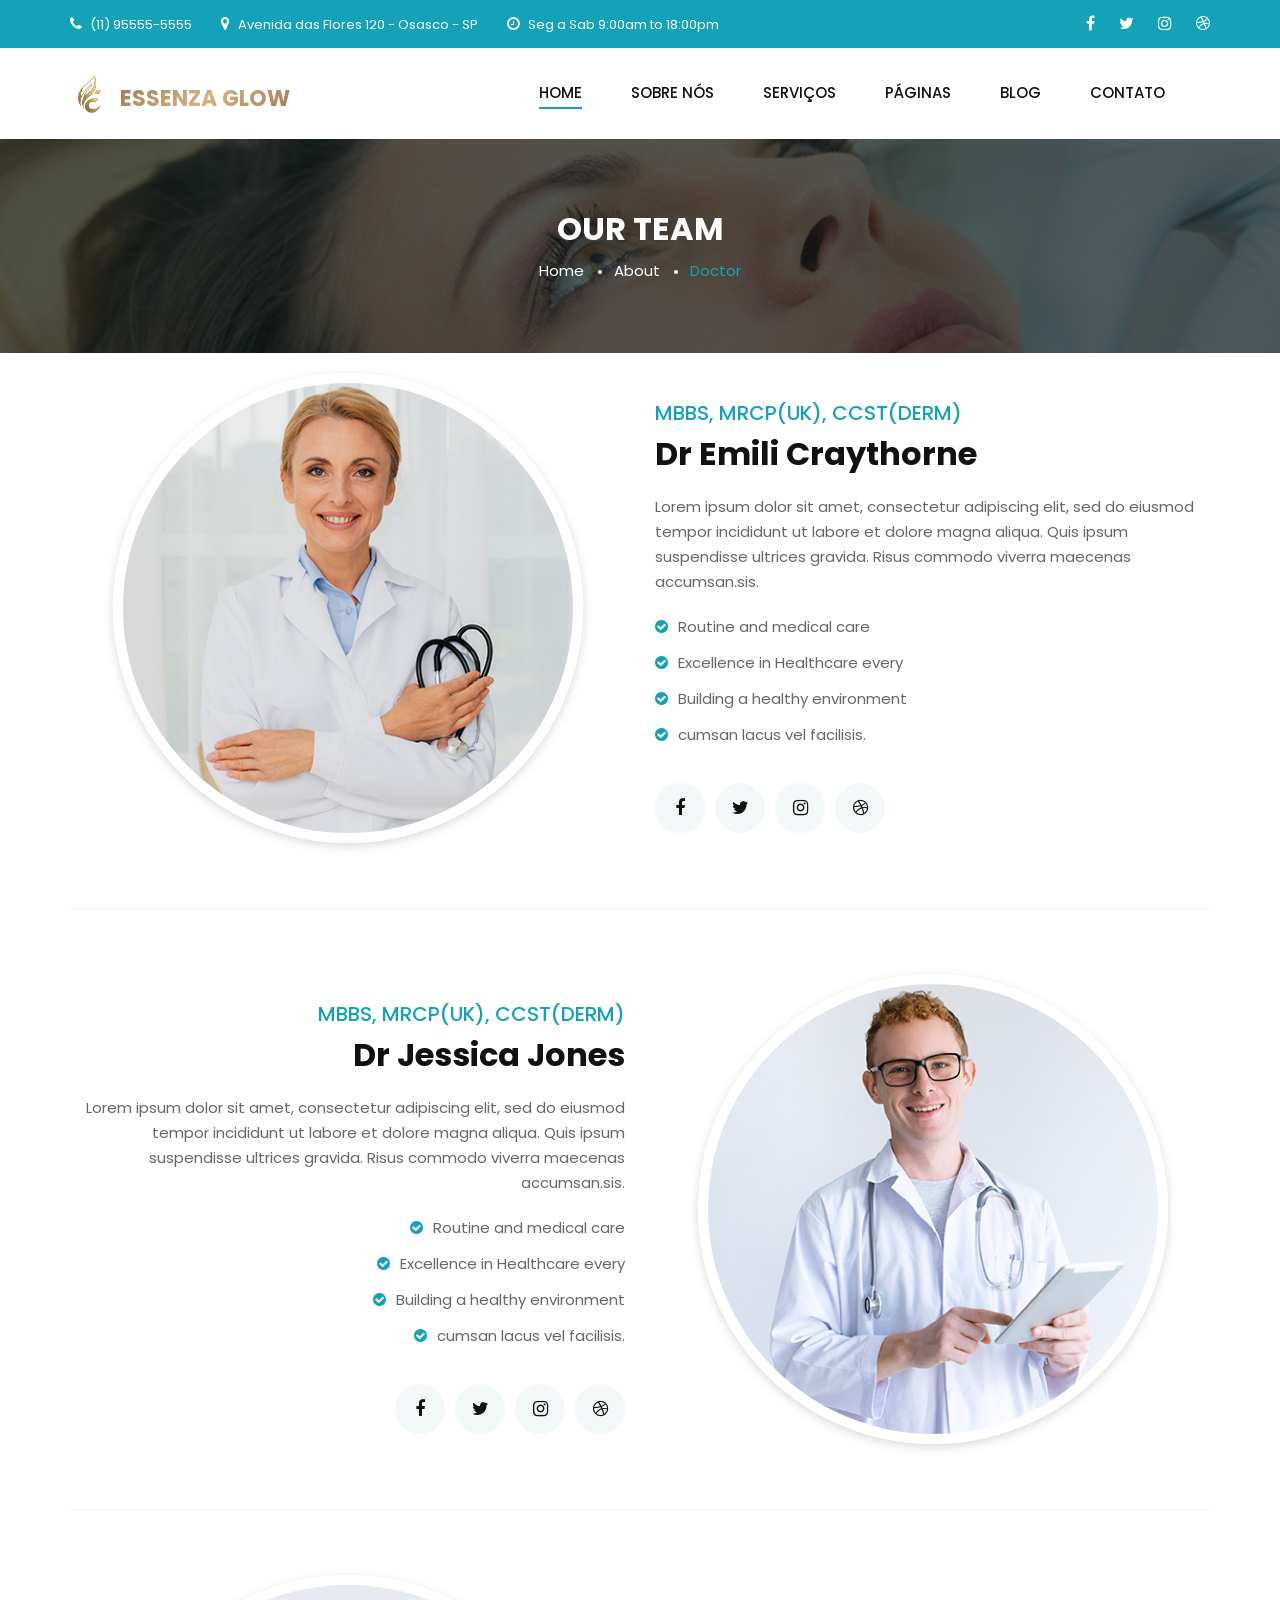
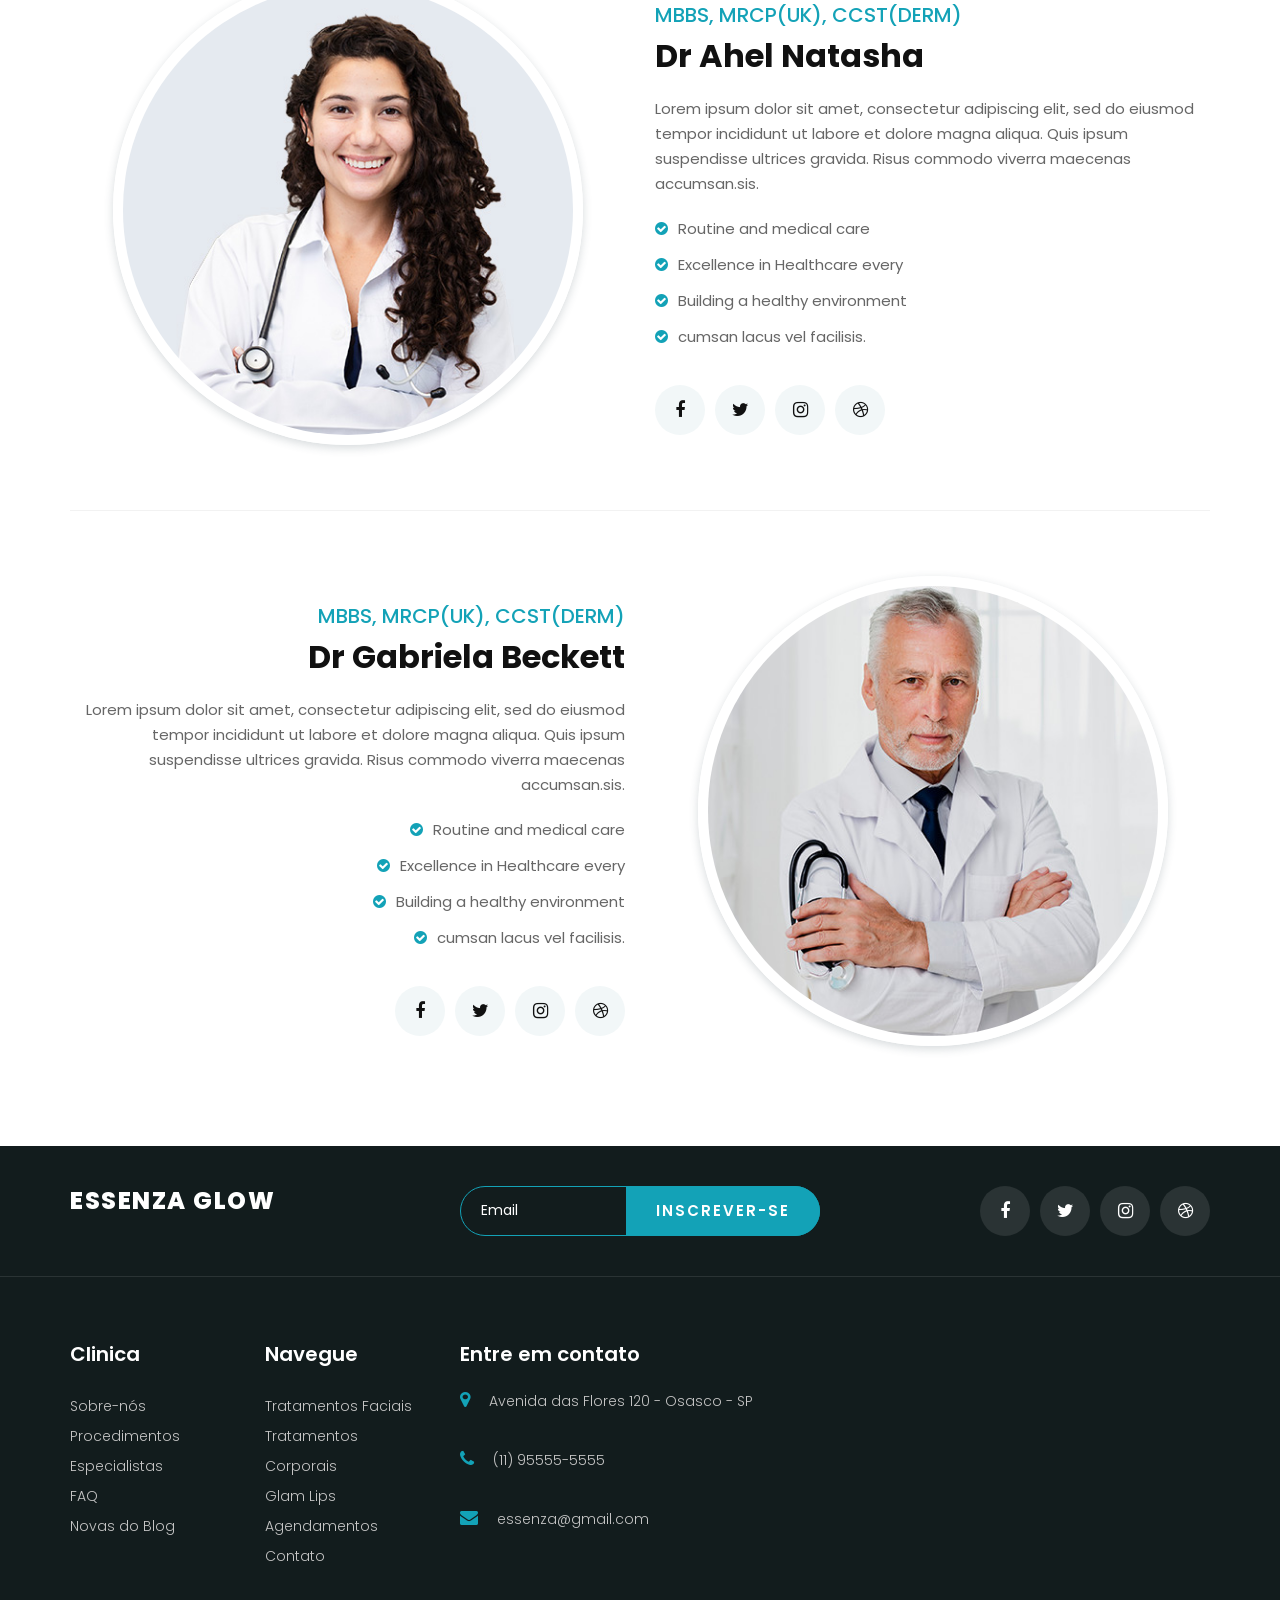
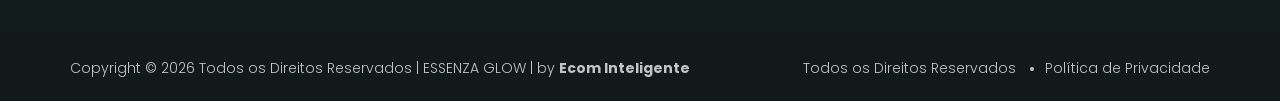
<file: especialistas.html>
<!DOCTYPE html>
<html lang="pt-BR">

<head>
    <meta charset="UTF-8">
    <meta name="description" content="Essenza Template">
    <meta name="keywords" content="Essenza, unica, creative, html">
    <meta name="viewport" content="width=device-width, initial-scale=1.0">
    <meta http-equiv="X-UA-Compatible" content="ie=edge">
    <title>Essenza | Template</title>

    <!-- Google Font -->
    <link href="https://fonts.googleapis.com/css2?family=Poppins:wght@300;400;500;600;700;800;900&display=swap"
    rel="stylesheet">

    <!-- Css Styles -->
    <link rel="stylesheet" href="css/bootstrap.min.css" type="text/css">
    <link rel="stylesheet" href="css/font-awesome.min.css" type="text/css">
    <link rel="stylesheet" href="css/flaticon.css" type="text/css">
    <link rel="stylesheet" href="css/nice-select.css" type="text/css">
    <link rel="stylesheet" href="css/jquery-ui.min.css" type="text/css">
    <link rel="stylesheet" href="css/magnific-popup.css" type="text/css">
    <link rel="stylesheet" href="css/owl.carousel.min.css" type="text/css">
    <link rel="stylesheet" href="css/slicknav.min.css" type="text/css">
    <link rel="stylesheet" href="css/style.css" type="text/css">
</head>

<body>
    <!-- Page Preloder -->
    <div id="preloder">
        <div class="loader"></div>
    </div>

    <!-- Offcanvas Menu Begin -->
    <div class="offcanvas-menu-overlay"></div>
    <div class="offcanvas-menu-wrapper">
        <div class="offcanvas__logo">
            <a href="./index.html"><img src="img/logo.jpg" alt="Clínica Essenza Glow"></a>
        </div>
        <div id="mobile-menu-wrap"></div>
        <div class="offcanvas__btn">
            <a href="./agendamento.html" class="primary-btn">Agendamento</a>
        </div>
        <ul class="offcanvas__widget">
            <li><i class="fa fa-phone"></i> (11) 95555-5555</li>
            <li><i class="fa fa-map-marker"></i> Avenida das Flores 120 - Osasco - SP</li>
            <li><i class="fa fa-clock-o"></i> Seg a Sab 9:00am to 18:00pm</li>
        </ul>
        <div class="offcanvas__social">
            <a href="#"><i class="fa fa-facebook"></i></a>
            <a href="#"><i class="fa fa-twitter"></i></a>
            <a href="#"><i class="fa fa-instagram"></i></a>
            <a href="#"><i class="fa fa-dribbble"></i></a>
        </div>
    </div>
    <!-- Offcanvas Menu End -->

    <!-- Header Section Begin -->
    <header class="header">
        <div class="header__top">
            <div class="container">
                <div class="row">
                    <div class="col-lg-8">
                        <ul class="header__top__left">
                            <li><i class="fa fa-phone"></i> (11) 95555-5555</li>
                            <li><i class="fa fa-map-marker"></i> Avenida das Flores 120 - Osasco - SP</li>
                            <li><i class="fa fa-clock-o"></i> Seg a Sab 9:00am to 18:00pm</li>
                        </ul>
                    </div>
                    <div class="col-lg-4">
                        <div class="header__top__right">
                            <a href="#"><i class="fa fa-facebook"></i></a>
                            <a href="#"><i class="fa fa-twitter"></i></a>
                            <a href="#"><i class="fa fa-instagram"></i></a>
                            <a href="#"><i class="fa fa-dribbble"></i></a>
                        </div>
                    </div>
                </div>
            </div>
        </div>
        <div class="container">
            <div class="row">
                <div class="col-lg-3">
                    <div class="header__logo">
                        <a href="./index.html" class="logo-container">
                            <img src="img/logo/logo-icon.png" alt="Clínica Essenza Glow">
                            <span class="brand-name">ESSENZA GLOW</span>
                        </a>
                    </div>
                </div>
                <div class="col-lg-9">
                    <div class="header__menu__option">
                        <nav class="header__menu">
                            <ul>
                                <li class="active"><a href="./index.html">Home</a></li>
                                <li><a href="./sobre-nos.html">Sobre Nós</a></li>
                                <li><a href="./servicos.html">Serviços</a></li>
                                <li><a href="#">Páginas</a>
                                    <ul class="dropdown">
                                        <li><a href="#">Procedimentos</a></li>
                                        <li><a href="#">Tratamentos</a></li>
                                        <li><a href="#">Preços</a></li>
                                        <li><a href="#">Especialistas</a></li>
                                    </ul>
                                </li>
                                <li><a href="./blog.html">Blog</a></li>
                                <li><a href="./contato.html">Contato</a></li>
                            </ul>
                        </nav>
                        
                    </div>
                </div>
            </div>
            <div class="canvas__open">
                <i class="fa fa-bars"></i>
            </div>
        </div>
    </header>
    <!-- Header Section End -->

    <!-- Breadcrumb Section Begin -->
    <section class="breadcrumb-option spad set-bg" data-setbg="img/breadcrumb-bg.jpg">
        <div class="container">
            <div class="row">
                <div class="col-lg-12 text-center">
                    <div class="breadcrumb__text">
                        <h2>Our team</h2>
                        <div class="breadcrumb__links">
                            <a href="./index.html">Home</a>
                            <a href="./sobre-nos.html">About</a>
                            <span>Doctor</span>
                        </div>
                    </div>
                </div>
            </div>
        </div>
    </section>
    <!-- Breadcrumb Section End -->

    <!-- Doctor Section Begin -->
    <section class="doctor spad">
        <div class="container">
            <div class="doctor__item">
                <div class="row">
                    <div class="col-lg-6 order-lg-1">
                        <div class="doctor__item__pic">
                            <img src="img/doctor/doctor-1.jpg" alt="">
                        </div>
                    </div>
                    <div class="col-lg-6 order-lg-2">
                        <div class="doctor__item__text">
                            <span>MBBS, MRCP(UK), CCST(DERM)</span>
                            <h2>Dr Emili Craythorne</h2>
                            <p>Lorem ipsum dolor sit amet, consectetur adipiscing elit, sed do eiusmod tempor
                                incididunt ut labore et dolore magna aliqua. Quis ipsum suspendisse ultrices
                            gravida. Risus commodo viverra maecenas accumsan.sis. </p>
                            <ul>
                                <li><i class="fa fa-check-circle"></i> Routine and medical care</li>
                                <li><i class="fa fa-check-circle"></i> Excellence in Healthcare every</li>
                                <li><i class="fa fa-check-circle"></i> Building a healthy environment</li>
                                <li><i class="fa fa-check-circle"></i> cumsan lacus vel facilisis.</li>
                            </ul>
                            <div class="doctor__item__social">
                                <a href="#"><i class="fa fa-facebook"></i></a>
                                <a href="#"><i class="fa fa-twitter"></i></a>
                                <a href="#"><i class="fa fa-instagram"></i></a>
                                <a href="#"><i class="fa fa-dribbble"></i></a>
                            </div>
                        </div>
                    </div>
                </div>
            </div>
            <div class="doctor__item">
                <div class="row">
                    <div class="col-lg-6 order-lg-4">
                        <div class="doctor__item__pic">
                            <img src="img/doctor/doctor-2.jpg" alt="">
                        </div>
                    </div>
                    <div class="col-lg-6 order-lg-3">
                        <div class="doctor__item__text  doctor__item__text--left">
                            <span>MBBS, MRCP(UK), CCST(DERM)</span>
                            <h2>Dr Jessica Jones</h2>
                            <p>Lorem ipsum dolor sit amet, consectetur adipiscing elit, sed do eiusmod tempor
                                incididunt ut labore et dolore magna aliqua. Quis ipsum suspendisse ultrices
                            gravida. Risus commodo viverra maecenas accumsan.sis. </p>
                            <ul>
                                <li><i class="fa fa-check-circle"></i> Routine and medical care</li>
                                <li><i class="fa fa-check-circle"></i> Excellence in Healthcare every</li>
                                <li><i class="fa fa-check-circle"></i> Building a healthy environment</li>
                                <li><i class="fa fa-check-circle"></i> cumsan lacus vel facilisis.</li>
                            </ul>
                            <div class="doctor__item__social">
                                <a href="#"><i class="fa fa-facebook"></i></a>
                                <a href="#"><i class="fa fa-twitter"></i></a>
                                <a href="#"><i class="fa fa-instagram"></i></a>
                                <a href="#"><i class="fa fa-dribbble"></i></a>
                            </div>
                        </div>
                    </div>
                </div>
            </div>
            <div class="doctor__item">
                <div class="row">
                    <div class="col-lg-6 order-lg-5">
                        <div class="doctor__item__pic">
                            <img src="img/doctor/doctor-3.jpg" alt="">
                        </div>
                    </div>
                    <div class="col-lg-6 order-lg-6">
                        <div class="doctor__item__text">
                            <span>MBBS, MRCP(UK), CCST(DERM)</span>
                            <h2>Dr Ahel Natasha</h2>
                            <p>Lorem ipsum dolor sit amet, consectetur adipiscing elit, sed do eiusmod tempor
                                incididunt ut labore et dolore magna aliqua. Quis ipsum suspendisse ultrices
                            gravida. Risus commodo viverra maecenas accumsan.sis. </p>
                            <ul>
                                <li><i class="fa fa-check-circle"></i> Routine and medical care</li>
                                <li><i class="fa fa-check-circle"></i> Excellence in Healthcare every</li>
                                <li><i class="fa fa-check-circle"></i> Building a healthy environment</li>
                                <li><i class="fa fa-check-circle"></i> cumsan lacus vel facilisis.</li>
                            </ul>
                            <div class="doctor__item__social">
                                <a href="#"><i class="fa fa-facebook"></i></a>
                                <a href="#"><i class="fa fa-twitter"></i></a>
                                <a href="#"><i class="fa fa-instagram"></i></a>
                                <a href="#"><i class="fa fa-dribbble"></i></a>
                            </div>
                        </div>
                    </div>
                </div>
            </div>
            <div class="doctor__item">
                <div class="row">
                    <div class="col-lg-6 order-lg-8">
                        <div class="doctor__item__pic">
                            <img src="img/doctor/doctor-4.jpg" alt="">
                        </div>
                    </div>
                    <div class="col-lg-6 order-lg-7">
                        <div class="doctor__item__text doctor__item__text--left">
                            <span>MBBS, MRCP(UK), CCST(DERM)</span>
                            <h2>Dr Gabriela Beckett</h2>
                            <p>Lorem ipsum dolor sit amet, consectetur adipiscing elit, sed do eiusmod tempor
                                incididunt ut labore et dolore magna aliqua. Quis ipsum suspendisse ultrices
                            gravida. Risus commodo viverra maecenas accumsan.sis. </p>
                            <ul>
                                <li><i class="fa fa-check-circle"></i> Routine and medical care</li>
                                <li><i class="fa fa-check-circle"></i> Excellence in Healthcare every</li>
                                <li><i class="fa fa-check-circle"></i> Building a healthy environment</li>
                                <li><i class="fa fa-check-circle"></i> cumsan lacus vel facilisis.</li>
                            </ul>
                            <div class="doctor__item__social">
                                <a href="#"><i class="fa fa-facebook"></i></a>
                                <a href="#"><i class="fa fa-twitter"></i></a>
                                <a href="#"><i class="fa fa-instagram"></i></a>
                                <a href="#"><i class="fa fa-dribbble"></i></a>
                            </div>
                        </div>
                    </div>
                </div>
            </div>
        </div>
    </section>
    <!-- Doctor Section End -->

    <!-- Footer Section Begin -->
    <footer class="footer">
    <div class="footer__top">
        <div class="container">
            <div class="row align-items-center">
                <div class="col-lg-4 col-md-6">
                    <div class="footer__logo">
                        <a href="./index.html" style="text-decoration: none;">
                            <span class="footer-brand-name">ESSENZA GLOW</span>
                        </a>
                    </div>
                </div>

                <div class="col-lg-4 col-md-6">
                    <div class="footer__newslatter">
                        <form action="#">
                            <input type="text" placeholder="Email">
                            <button type="submit" class="site-btn">Inscrever-se</button>
                        </form>
                    </div>
                </div>

                <div class="col-lg-4 col-md-12">
                    <div class="footer__social">
                        <a href="#"><i class="fa fa-facebook"></i></a>
                        <a href="#"><i class="fa fa-twitter"></i></a>
                        <a href="#"><i class="fa fa-instagram"></i></a>
                        <a href="#"><i class="fa fa-dribbble"></i></a>
                    </div>
                </div>
            </div> </div>
    </div>

    <div class="container">
        <div class="row">
            <div class="col-lg-2 col-md-3 col-sm-6">
                <div class="footer__widget">
                    <h5>Clinica</h5>
                    <ul>
                        <li><a href="#">Sobre-nós</a></li>
                        <li><a href="#">Procedimentos</a></li>
                        <li><a href="#">Especialistas</a></li>
                        <li><a href="#">FAQ</a></li>
                        <li><a href="#">Novas do Blog</a></li>
                    </ul>
                </div>
            </div>
            <div class="col-lg-2 col-md-3 col-sm-6">
                <div class="footer__widget">
                    <h5>Navegue</h5>
                    <ul>
                        <li><a href="#">Tratamentos Faciais</a></li>
                        <li><a href="#">Tratamentos Corporais</a></li>
                        <li><a href="#">Glam Lips</a></li>
                        <li><a href="./agendamento.html">Agendamentos</a></li>
                        <li><a href="./contato.html">Contato</a></li>
                    </ul>
                </div>
            </div>
            <div class="col-lg-4 col-md-6 col-sm-6">
                <div class="footer__address">
                    <h5>Entre em contato</h5>
                    <ul>
                        <li><i class="fa fa-map-marker"></i> Avenida das Flores 120 - Osasco - SP</li>
                        <li><i class="fa fa-phone"></i> (11) 95555-5555</li>
                        <li><i class="fa fa-envelope"></i> essenza@gmail.com</li>
                    </ul>
                </div>
            </div>
            <div class="col-lg-4 col-md-12 col-sm-6">
                <div class="footer__map">
                    <iframe
                        src="https://www.google.com/maps/embed?pb=!1m18!1m12!1m3!1d3657.6508200306203!2d-46.789234!3d-23.545045!2m3!1f0!2f0!3f0!3m2!1i1024!2i768!4f13.1!3m3!1m2!1s0x0%3A0x0!2zMjPCsDMyJzQyLjIiUyA0NsKwNDcnMjEuMiJX!5e0!3m2!1spt-BR!2sbr!4v1645555555555!5m2!1spt-BR!2sbr"
                        height="190" style="border:0" allowfullscreen=""></iframe>
                </div>
            </div>
        </div>
    </div>

    <div class="footer__copyright">
        <div class="container">
            <div class="row">
                <div class="col-lg-7">
                    <div class="footer__copyright__text">
                        <p>
                            Copyright &copy;
                            <script>document.write(new Date().getFullYear());</script>
                            Todos os Direitos Reservados | ESSENZA GLOW | by 
                            <a href="https://ecominteligente.com.br" target="_blank" style="color: inherit; font-weight: bold; text-decoration: none;">
                                Ecom Inteligente
                            </a>
                        </p>
                    </div>
                </div>
                <div class="col-lg-5">
                    <ul>
                        <li>Todos os Direitos Reservados</li>
                        <li>Política de Privacidade</li>
                    </ul>
                </div>
            </div>
        </div>
    </div>
</footer>
    <!-- Footer Section End -->

    <!-- Js Plugins -->
    <script src="js/jquery-3.3.1.min.js"></script>
    <script src="js/bootstrap.min.js"></script>
    <script src="js/jquery.magnific-popup.min.js"></script>
    <script src="js/masonry.pkgd.min.js"></script>
    <script src="js/jquery-ui.min.js"></script>
    <script src="js/jquery.nice-select.min.js"></script>
    <script src="js/jquery.slicknav.js"></script>
    <script src="js/owl.carousel.min.js"></script>
    <script src="js/main.js"></script>
</body>

</html>
</file>
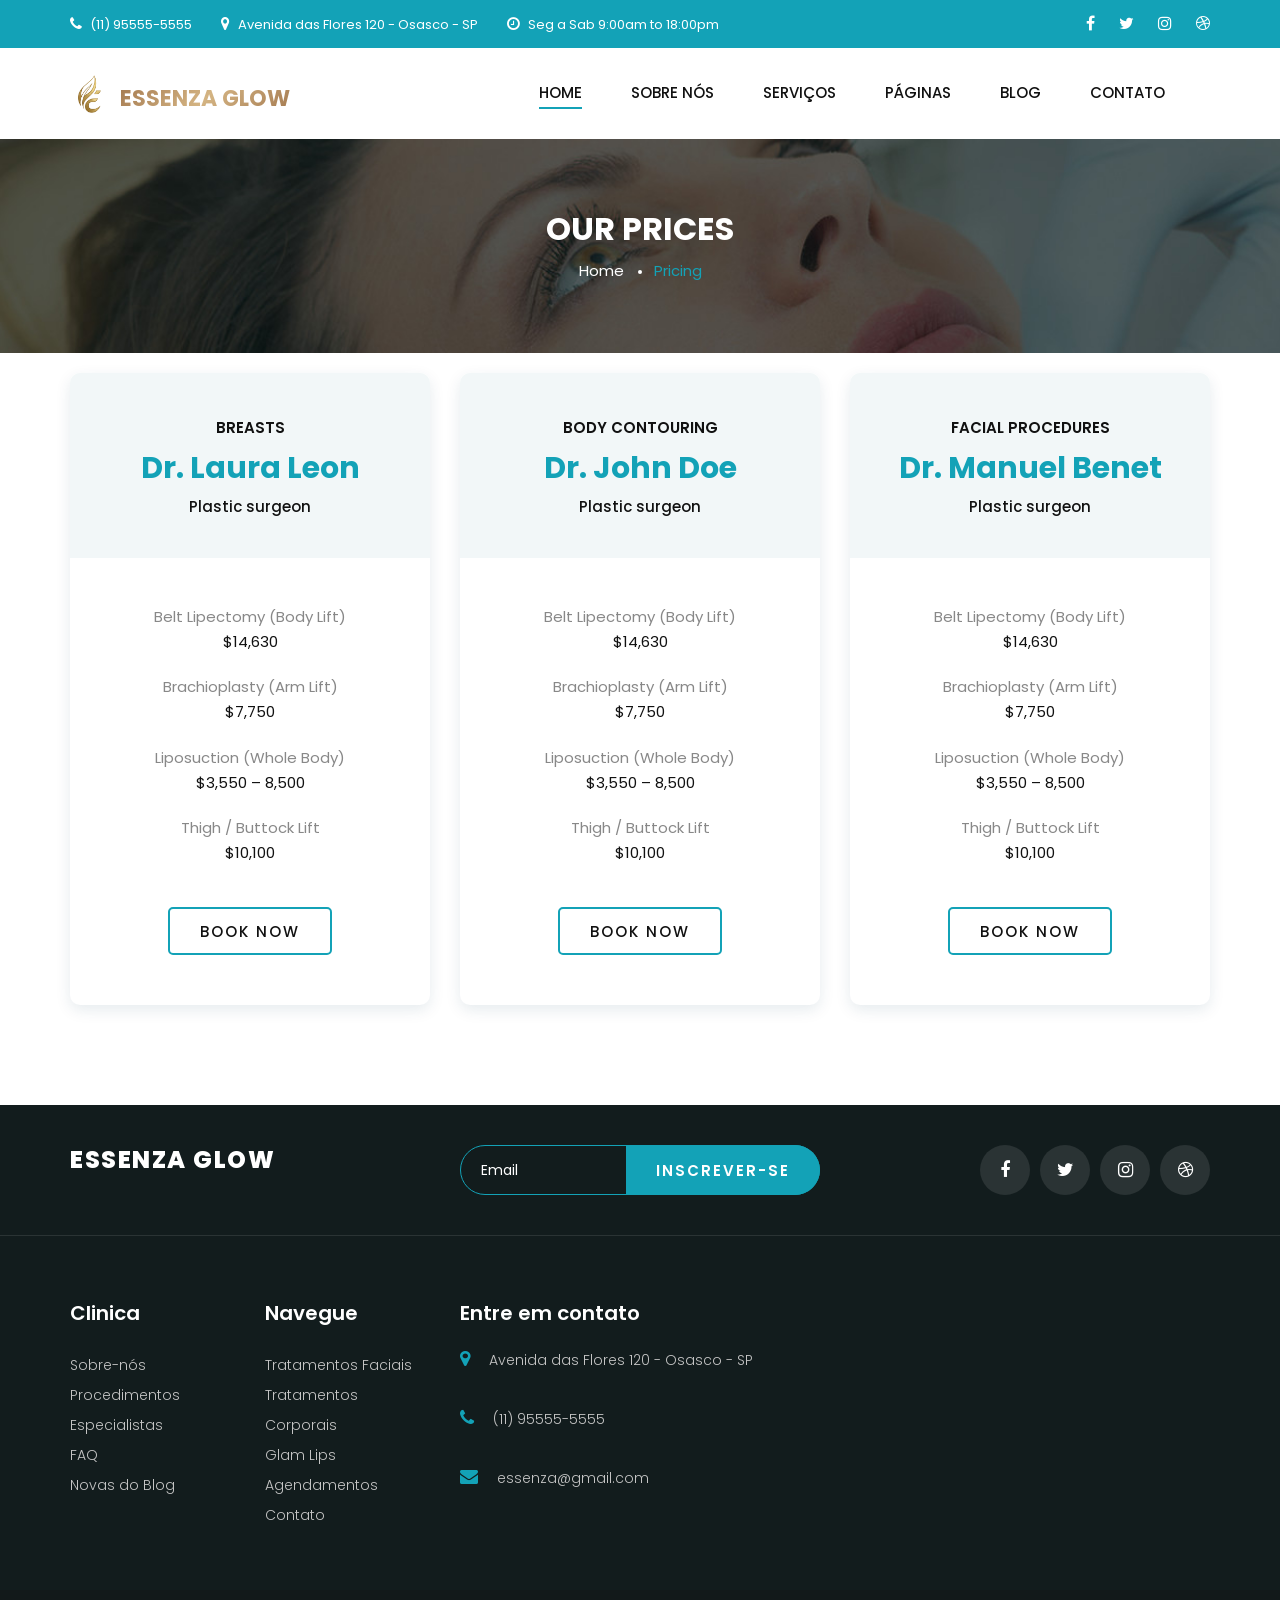
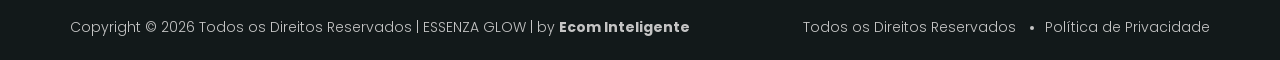
<file: precos.html>
<!DOCTYPE html>
<html lang="pt-BR">

<head>
    <meta charset="UTF-8">
    <meta name="description" content="Essenza Template">
    <meta name="keywords" content="Essenza, unica, creative, html">
    <meta name="viewport" content="width=device-width, initial-scale=1.0">
    <meta http-equiv="X-UA-Compatible" content="ie=edge">
    <title>Essenza | Template</title>

    <!-- Google Font -->
    <link href="https://fonts.googleapis.com/css2?family=Poppins:wght@300;400;500;600;700;800;900&display=swap"
    rel="stylesheet">

    <!-- Css Styles -->
    <link rel="stylesheet" href="css/bootstrap.min.css" type="text/css">
    <link rel="stylesheet" href="css/font-awesome.min.css" type="text/css">
    <link rel="stylesheet" href="css/flaticon.css" type="text/css">
    <link rel="stylesheet" href="css/nice-select.css" type="text/css">
    <link rel="stylesheet" href="css/jquery-ui.min.css" type="text/css">
    <link rel="stylesheet" href="css/magnific-popup.css" type="text/css">
    <link rel="stylesheet" href="css/owl.carousel.min.css" type="text/css">
    <link rel="stylesheet" href="css/slicknav.min.css" type="text/css">
    <link rel="stylesheet" href="css/style.css" type="text/css">
</head>

<body>
    <!-- Page Preloder -->
    <div id="preloder">
        <div class="loader"></div>
    </div>

    <!-- Offcanvas Menu Begin -->
    <div class="offcanvas-menu-overlay"></div>
    <div class="offcanvas-menu-wrapper">
        <div class="offcanvas__logo">
            <a href="./index.html"><img src="img/logo.jpg" alt="Clínica Essenza Glow"></a>
        </div>
        <div id="mobile-menu-wrap"></div>
        <div class="offcanvas__btn">
            <a href="./agendamento.html" class="primary-btn">Agendamento</a>
        </div>
        <ul class="offcanvas__widget">
            <li><i class="fa fa-phone"></i> (11) 95555-5555</li>
            <li><i class="fa fa-map-marker"></i> Avenida das Flores 120 - Osasco - SP</li>
            <li><i class="fa fa-clock-o"></i> Seg a Sab 9:00am to 18:00pm</li>
        </ul>
        <div class="offcanvas__social">
            <a href="#"><i class="fa fa-facebook"></i></a>
            <a href="#"><i class="fa fa-twitter"></i></a>
            <a href="#"><i class="fa fa-instagram"></i></a>
            <a href="#"><i class="fa fa-dribbble"></i></a>
        </div>
    </div>
    <!-- Offcanvas Menu End -->

    <!-- Header Section Begin -->
    <header class="header">
        <div class="header__top">
            <div class="container">
                <div class="row">
                    <div class="col-lg-8">
                        <ul class="header__top__left">
                            <li><i class="fa fa-phone"></i> (11) 95555-5555</li>
                            <li><i class="fa fa-map-marker"></i> Avenida das Flores 120 - Osasco - SP</li>
                            <li><i class="fa fa-clock-o"></i> Seg a Sab 9:00am to 18:00pm</li>
                        </ul>
                    </div>
                    <div class="col-lg-4">
                        <div class="header__top__right">
                            <a href="#"><i class="fa fa-facebook"></i></a>
                            <a href="#"><i class="fa fa-twitter"></i></a>
                            <a href="#"><i class="fa fa-instagram"></i></a>
                            <a href="#"><i class="fa fa-dribbble"></i></a>
                        </div>
                    </div>
                </div>
            </div>
        </div>
        <div class="container">
            <div class="row">
                <div class="col-lg-3">
                    <div class="header__logo">
                        <a href="./index.html" class="logo-container">
                            <img src="img/logo/logo-icon.png" alt="Clínica Essenza Glow">
                            <span class="brand-name">ESSENZA GLOW</span>
                        </a>
                    </div>
                </div>
                <div class="col-lg-9">
                    <div class="header__menu__option">
                        <nav class="header__menu">
                            <ul>
                                <li class="active"><a href="./index.html">Home</a></li>
                                <li><a href="./sobre-nos.html">Sobre Nós</a></li>
                                <li><a href="./servicos.html">Serviços</a></li>
                                <li><a href="#">Páginas</a>
                                    <ul class="dropdown">
                                        <li><a href="#">Procedimentos</a></li>
                                        <li><a href="#">Tratamentos</a></li>
                                        <li><a href="#">Preços</a></li>
                                        <li><a href="#">Especialistas</a></li>
                                    </ul>
                                </li>
                                <li><a href="./blog.html">Blog</a></li>
                                <li><a href="./contato.html">Contato</a></li>
                            </ul>
                        </nav>
                        
                    </div>
                </div>
            </div>
            <div class="canvas__open">
                <i class="fa fa-bars"></i>
            </div>
        </div>
    </header>
    <!-- Header Section End -->

    <!-- Breadcrumb Section Begin -->
    <section class="breadcrumb-option spad set-bg" data-setbg="img/breadcrumb-bg.jpg">
        <div class="container">
            <div class="row">
                <div class="col-lg-12 text-center">
                    <div class="breadcrumb__text">
                        <h2>Our Prices</h2>
                        <div class="breadcrumb__links">
                            <a href="./index.html">Home</a>
                            <span>Pricing</span>
                        </div>
                    </div>
                </div>
            </div>
        </div>
    </section>
    <!-- Breadcrumb Section End -->

    <!-- Pricing Section Begin -->
    <section class="pricing spad">
        <div class="container">
            <div class="row">
                <div class="col-lg-4 col-md-6 col-sm-6">
                    <div class="pricing__item">
                        <div class="pricing__item__title">
                            <p>BREASTS</p>
                            <h3>Dr. Laura Leon <span>Plastic surgeon</span></h3>
                        </div>
                        <ul>
                            <li>
                                <h6>Belt Lipectomy (Body Lift)</h6>
                                <span>$14,630</span>
                            </li>
                            <li>
                                <h6>Brachioplasty (Arm Lift)</h6>
                                <span>$7,750</span>
                            </li>
                            <li>
                                <h6>Liposuction (Whole Body)</h6>
                                <span>$3,550 – 8,500</span>
                            </li>
                            <li>
                                <h6>Thigh / Buttock Lift</h6>
                                <span>$10,100</span>
                            </li>
                        </ul>
                        <a href="#" class="primary-btn">Book now</a>
                    </div>
                </div>
                <div class="col-lg-4 col-md-6 col-sm-6">
                    <div class="pricing__item">
                        <div class="pricing__item__title">
                            <p>Body contouring</p>
                            <h3>Dr. John Doe <span>Plastic surgeon</span></h3>
                        </div>
                        <ul>
                            <li>
                                <h6>Belt Lipectomy (Body Lift)</h6>
                                <span>$14,630</span>
                            </li>
                            <li>
                                <h6>Brachioplasty (Arm Lift)</h6>
                                <span>$7,750</span>
                            </li>
                            <li>
                                <h6>Liposuction (Whole Body)</h6>
                                <span>$3,550 – 8,500</span>
                            </li>
                            <li>
                                <h6>Thigh / Buttock Lift</h6>
                                <span>$10,100</span>
                            </li>
                        </ul>
                        <a href="#" class="primary-btn">Book now</a>
                    </div>
                </div>
                <div class="col-lg-4 col-md-6 col-sm-6">
                    <div class="pricing__item">
                        <div class="pricing__item__title">
                            <p>FACIAL PROCEDURES</p>
                            <h3>Dr. Manuel Benet <span>Plastic surgeon</span></h3>
                        </div>
                        <ul>
                            <li>
                                <h6>Belt Lipectomy (Body Lift)</h6>
                                <span>$14,630</span>
                            </li>
                            <li>
                                <h6>Brachioplasty (Arm Lift)</h6>
                                <span>$7,750</span>
                            </li>
                            <li>
                                <h6>Liposuction (Whole Body)</h6>
                                <span>$3,550 – 8,500</span>
                            </li>
                            <li>
                                <h6>Thigh / Buttock Lift</h6>
                                <span>$10,100</span>
                            </li>
                        </ul>
                        <a href="#" class="primary-btn">Book now</a>
                    </div>
                </div>
            </div>
        </div>
    </section>
    <!-- Pricing Section End -->

    <!-- Footer Section Begin -->
    <footer class="footer">
    <div class="footer__top">
        <div class="container">
            <div class="row align-items-center">
                <div class="col-lg-4 col-md-6">
                    <div class="footer__logo">
                        <a href="./index.html" style="text-decoration: none;">
                            <span class="footer-brand-name">ESSENZA GLOW</span>
                        </a>
                    </div>
                </div>

                <div class="col-lg-4 col-md-6">
                    <div class="footer__newslatter">
                        <form action="#">
                            <input type="text" placeholder="Email">
                            <button type="submit" class="site-btn">Inscrever-se</button>
                        </form>
                    </div>
                </div>

                <div class="col-lg-4 col-md-12">
                    <div class="footer__social">
                        <a href="#"><i class="fa fa-facebook"></i></a>
                        <a href="#"><i class="fa fa-twitter"></i></a>
                        <a href="#"><i class="fa fa-instagram"></i></a>
                        <a href="#"><i class="fa fa-dribbble"></i></a>
                    </div>
                </div>
            </div> </div>
    </div>

    <div class="container">
        <div class="row">
            <div class="col-lg-2 col-md-3 col-sm-6">
                <div class="footer__widget">
                    <h5>Clinica</h5>
                    <ul>
                        <li><a href="#">Sobre-nós</a></li>
                        <li><a href="#">Procedimentos</a></li>
                        <li><a href="#">Especialistas</a></li>
                        <li><a href="#">FAQ</a></li>
                        <li><a href="#">Novas do Blog</a></li>
                    </ul>
                </div>
            </div>
            <div class="col-lg-2 col-md-3 col-sm-6">
                <div class="footer__widget">
                    <h5>Navegue</h5>
                    <ul>
                        <li><a href="#">Tratamentos Faciais</a></li>
                        <li><a href="#">Tratamentos Corporais</a></li>
                        <li><a href="#">Glam Lips</a></li>
                        <li><a href="./agendamento.html">Agendamentos</a></li>
                        <li><a href="./contato.html">Contato</a></li>
                    </ul>
                </div>
            </div>
            <div class="col-lg-4 col-md-6 col-sm-6">
                <div class="footer__address">
                    <h5>Entre em contato</h5>
                    <ul>
                        <li><i class="fa fa-map-marker"></i> Avenida das Flores 120 - Osasco - SP</li>
                        <li><i class="fa fa-phone"></i> (11) 95555-5555</li>
                        <li><i class="fa fa-envelope"></i> essenza@gmail.com</li>
                    </ul>
                </div>
            </div>
            <div class="col-lg-4 col-md-12 col-sm-6">
                <div class="footer__map">
                    <iframe
                        src="https://www.google.com/maps/embed?pb=!1m18!1m12!1m3!1d3657.6508200306203!2d-46.789234!3d-23.545045!2m3!1f0!2f0!3f0!3m2!1i1024!2i768!4f13.1!3m3!1m2!1s0x0%3A0x0!2zMjPCsDMyJzQyLjIiUyA0NsKwNDcnMjEuMiJX!5e0!3m2!1spt-BR!2sbr!4v1645555555555!5m2!1spt-BR!2sbr"
                        height="190" style="border:0" allowfullscreen=""></iframe>
                </div>
            </div>
        </div>
    </div>

    <div class="footer__copyright">
        <div class="container">
            <div class="row">
                <div class="col-lg-7">
                    <div class="footer__copyright__text">
                        <p>
                            Copyright &copy;
                            <script>document.write(new Date().getFullYear());</script>
                            Todos os Direitos Reservados | ESSENZA GLOW | by 
                            <a href="https://ecominteligente.com.br" target="_blank" style="color: inherit; font-weight: bold; text-decoration: none;">
                                Ecom Inteligente
                            </a>
                        </p>
                    </div>
                </div>
                <div class="col-lg-5">
                    <ul>
                        <li>Todos os Direitos Reservados</li>
                        <li>Política de Privacidade</li>
                    </ul>
                </div>
            </div>
        </div>
    </div>
</footer>
    <!-- Footer Section End -->

    <!-- Js Plugins -->
    <script src="js/jquery-3.3.1.min.js"></script>
    <script src="js/bootstrap.min.js"></script>
    <script src="js/jquery.magnific-popup.min.js"></script>
    <script src="js/masonry.pkgd.min.js"></script>
    <script src="js/jquery-ui.min.js"></script>
    <script src="js/jquery.nice-select.min.js"></script>
    <script src="js/jquery.slicknav.js"></script>
    <script src="js/owl.carousel.min.js"></script>
    <script src="js/main.js"></script>
</body>

</html>
</file>
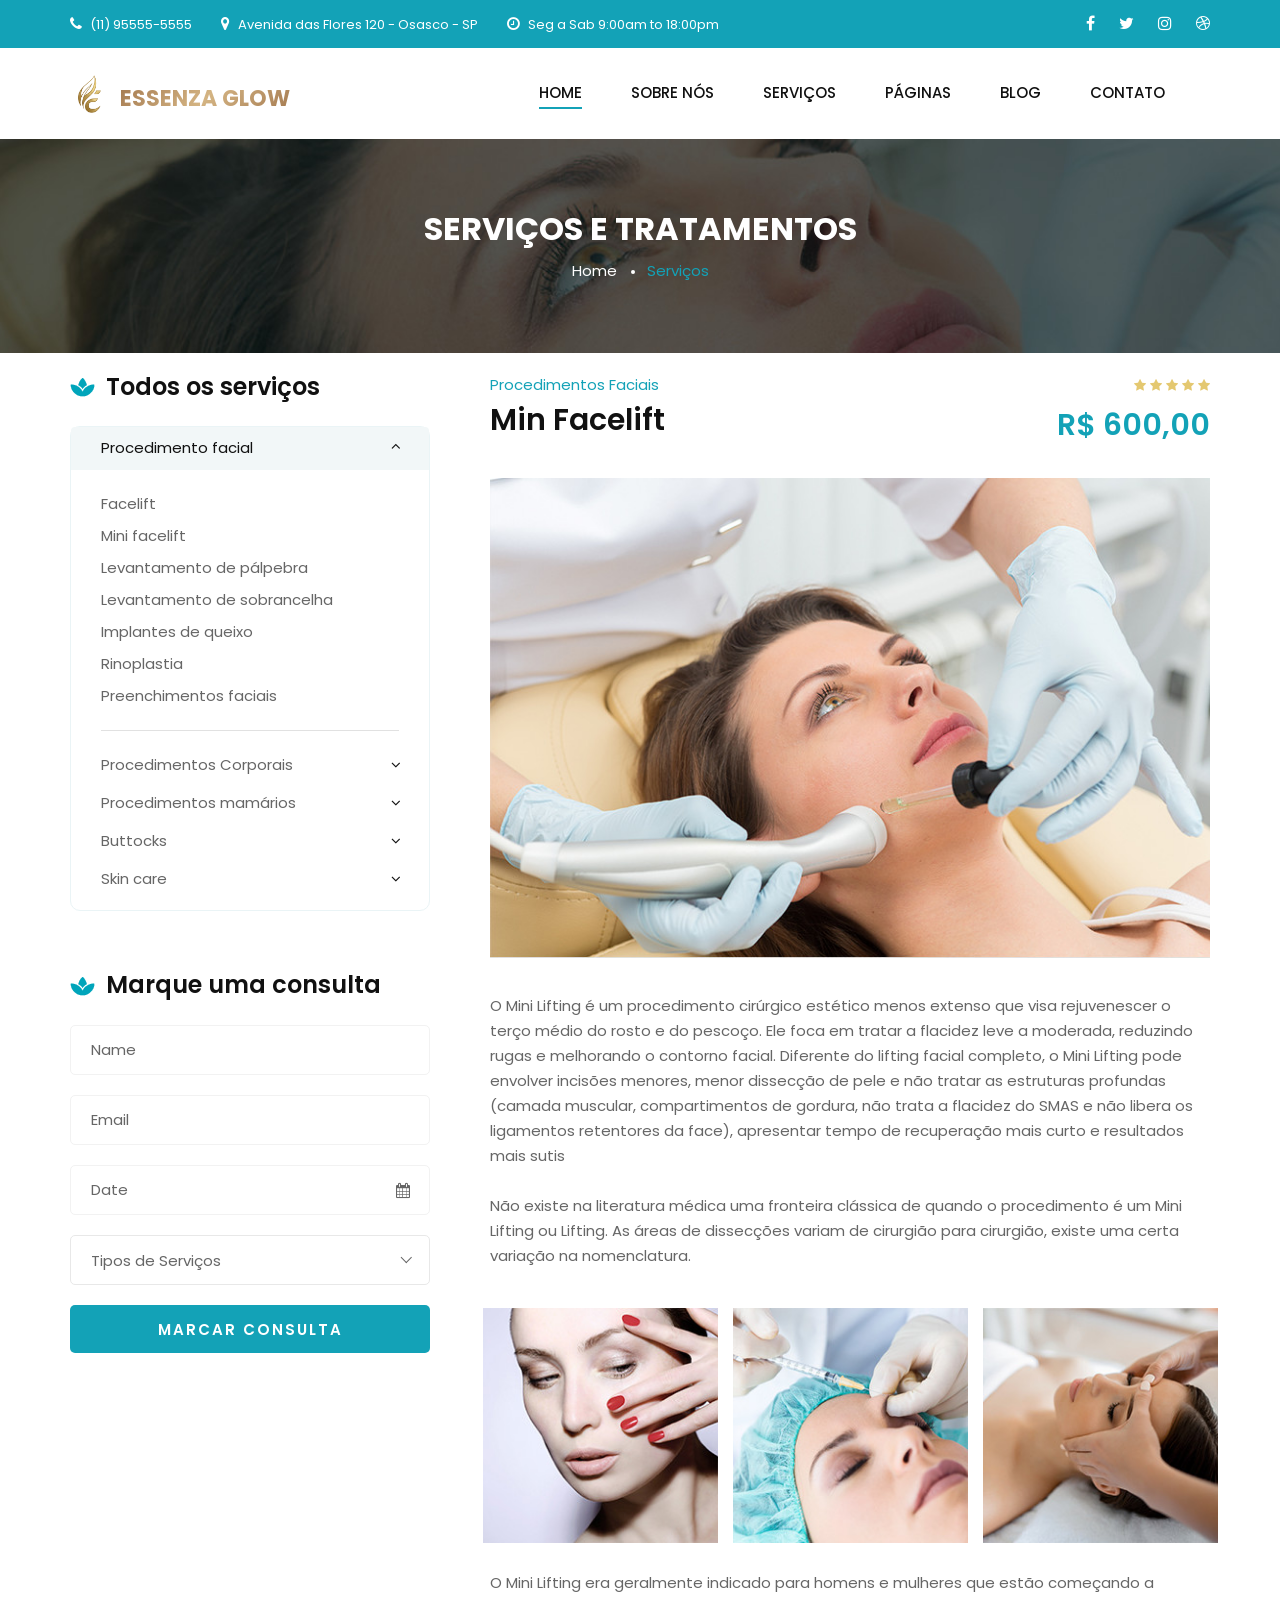
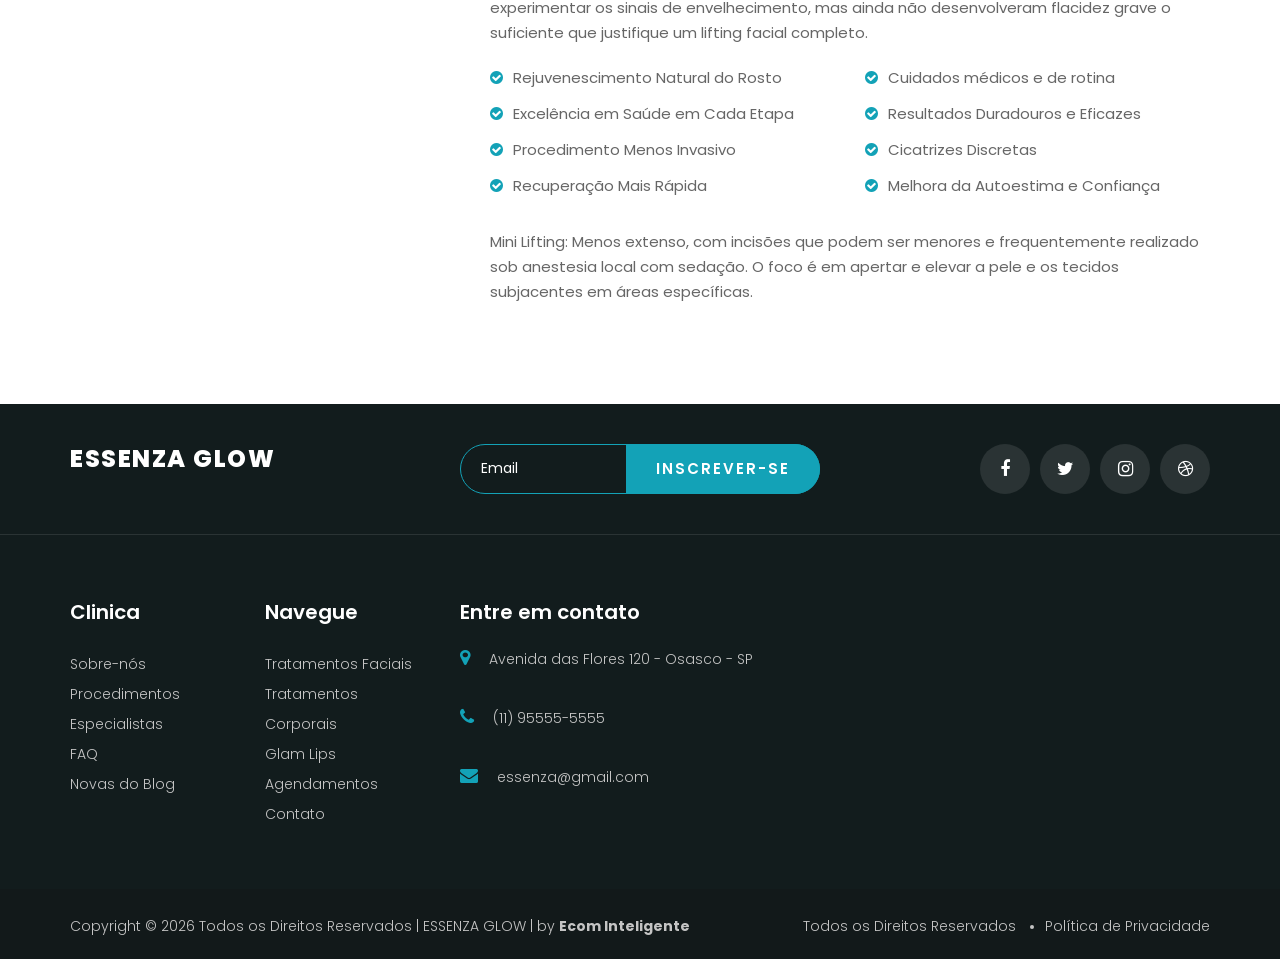
<file: servicos.html>
<!DOCTYPE html>
<html lang="pt-BR">

<head>
    <meta charset="UTF-8">
    <meta name="description" content="Essenza Template">
    <meta name="keywords" content="Essenza, unica, creative, html">
    <meta name="viewport" content="width=device-width, initial-scale=1.0">
    <meta http-equiv="X-UA-Compatible" content="ie=edge">
    <title>Essenza | Serviços e Tratamentos</title>

    <!-- Google Font -->
    <link href="https://fonts.googleapis.com/css2?family=Poppins:wght@300;400;500;600;700;800;900&display=swap"
    rel="stylesheet">

    <!-- Css Styles -->
    <link rel="stylesheet" href="css/bootstrap.min.css" type="text/css">
    <link rel="stylesheet" href="css/font-awesome.min.css" type="text/css">
    <link rel="stylesheet" href="css/flaticon.css" type="text/css">
    <link rel="stylesheet" href="css/nice-select.css" type="text/css">
    <link rel="stylesheet" href="css/jquery-ui.min.css" type="text/css">
    <link rel="stylesheet" href="css/magnific-popup.css" type="text/css">
    <link rel="stylesheet" href="css/owl.carousel.min.css" type="text/css">
    <link rel="stylesheet" href="css/slicknav.min.css" type="text/css">
    <link rel="stylesheet" href="css/style.css" type="text/css">
</head>

<body>
    <!-- Page Preloder -->
    <div id="preloder">
        <div class="loader"></div>
    </div>

    <!-- Offcanvas Menu Begin -->
    <div class="offcanvas-menu-overlay"></div>
    <div class="offcanvas-menu-wrapper">
        <div class="offcanvas__logo">
            <a href="./index.html"><img src="img/logo.jpg" alt="Clínica Essenza Glow"></a>
        </div>
        <div id="mobile-menu-wrap"></div>
        <div class="offcanvas__btn">
            <a href="./agendamento.html" class="primary-btn">Agendamento</a>
        </div>
        <ul class="offcanvas__widget">
            <li><i class="fa fa-phone"></i> (11) 95555-5555</li>
            <li><i class="fa fa-map-marker"></i> Avenida das Flores 120 - Osasco - SP</li>
            <li><i class="fa fa-clock-o"></i> Seg a Sab 9:00am to 18:00pm</li>
        </ul>
        <div class="offcanvas__social">
            <a href="#"><i class="fa fa-facebook"></i></a>
            <a href="#"><i class="fa fa-twitter"></i></a>
            <a href="#"><i class="fa fa-instagram"></i></a>
            <a href="#"><i class="fa fa-dribbble"></i></a>
        </div>
    </div>
    <!-- Offcanvas Menu End -->

    <!-- Header Section Begin -->
    <header class="header">
        <div class="header__top">
            <div class="container">
                <div class="row">
                    <div class="col-lg-8">
                        <ul class="header__top__left">
                            <li><i class="fa fa-phone"></i> (11) 95555-5555</li>
                            <li><i class="fa fa-map-marker"></i> Avenida das Flores 120 - Osasco - SP</li>
                            <li><i class="fa fa-clock-o"></i> Seg a Sab 9:00am to 18:00pm</li>
                        </ul>
                    </div>
                    <div class="col-lg-4">
                        <div class="header__top__right">
                            <a href="#"><i class="fa fa-facebook"></i></a>
                            <a href="#"><i class="fa fa-twitter"></i></a>
                            <a href="#"><i class="fa fa-instagram"></i></a>
                            <a href="#"><i class="fa fa-dribbble"></i></a>
                        </div>
                    </div>
                </div>
            </div>
        </div>
        <div class="container">
            <div class="row">
                <div class="col-lg-3">
                    <div class="header__logo">
                        <a href="./index.html" class="logo-container">
                            <img src="img/logo/logo-icon.png" alt="Clínica Essenza Glow">
                            <span class="brand-name">ESSENZA GLOW</span>
                        </a>
                    </div>
                </div>
                <div class="col-lg-9">
                    <div class="header__menu__option">
                        <nav class="header__menu">
                            <ul>
                                <li class="active"><a href="./index.html">Home</a></li>
                                <li><a href="./sobre-nos.html">Sobre Nós</a></li>
                                <li><a href="./servicos.html">Serviços</a></li>
                                <li><a href="#">Páginas</a>
                                    <ul class="dropdown">
                                        <li><a href="#">Procedimentos</a></li>
                                        <li><a href="#">Tratamentos</a></li>
                                        <li><a href="#">Preços</a></li>
                                        <li><a href="#">Especialistas</a></li>
                                    </ul>
                                </li>
                                <li><a href="./blog.html">Blog</a></li>
                                <li><a href="./contato.html">Contato</a></li>
                            </ul>
                        </nav>
                        
                    </div>
                </div>
            </div>
            <div class="canvas__open">
                <i class="fa fa-bars"></i>
            </div>
        </div>
    </header>
    <!-- Header Section End -->

    <!-- Breadcrumb Section Begin -->
    <section class="breadcrumb-option spad set-bg" data-setbg="img/breadcrumb-bg.jpg">
        <div class="container">
            <div class="row">
                <div class="col-lg-12 text-center">
                    <div class="breadcrumb__text">
                        <h2>Serviços e Tratamentos</h2>
                        <div class="breadcrumb__links">
                            <a href="./index.html">Home</a>
                            <span>Serviços</span>
                        </div>
                    </div>
                </div>
            </div>
        </div>
    </section>
    <!-- Breadcrumb Section End -->

    <!-- Services Section Begin -->
    <section class="services-page spad">
        <div class="container">
            <div class="row">
                <div class="col-lg-8 order-lg-2">
                    <div class="services__details">
                        <div class="row">
                            <div class="col-lg-6 col-md-6 col-sm-6">
                                <div class="services__details__title">
                                    <span>Procedimentos Faciais</span>
                                    <h3>Min Facelift</h3>
                                </div>
                            </div>
                            <div class="col-lg-6 col-md-6 col-sm-6">
                                <div class="services__details__widget">
                                    <div class="rating">
                                        <i class="fa fa-star"></i>
                                        <i class="fa fa-star"></i>
                                        <i class="fa fa-star"></i>
                                        <i class="fa fa-star"></i>
                                        <i class="fa fa-star"></i>
                                    </div>
                                    <h3>R$ 600,00</h3>
                                </div>
                            </div>
                        </div>
                        <div class="services__details__pic">
                            <img src="img/services/services-details.jpg" alt="">
                        </div>
                        <div class="services__details__text">
                            <p>O Mini Lifting é um procedimento cirúrgico estético menos extenso que visa rejuvenescer o terço médio do rosto e do pescoço. Ele foca em tratar a flacidez leve a moderada, reduzindo rugas e melhorando o contorno facial. Diferente do lifting facial completo, o Mini Lifting pode envolver incisões menores, menor dissecção  de pele e não tratar as estruturas profundas (camada muscular, compartimentos de gordura, não trata a flacidez do SMAS e não libera os ligamentos retentores da face), apresentar tempo de recuperação mais curto e resultados mais sutis</p>
                            <p>Não existe na literatura médica uma fronteira clássica de quando o procedimento é um Mini Lifting ou Lifting. As áreas de dissecções variam de cirurgião para cirurgião, existe uma certa variação na nomenclatura. </p>
                        </div>
                        <div class="row">
                            <div class="col-sm-4">
                                <div class="services__details__item__pic">
                                    <img src="img/services/sd-1.jpg" alt="">
                                </div>
                            </div>
                            <div class="col-sm-4">
                                <div class="services__details__item__pic">
                                    <img src="img/services/sd-2.jpg" alt="">
                                </div>
                            </div>
                            <div class="col-sm-4">
                                <div class="services__details__item__pic">
                                    <img src="img/services/sd-3.jpg" alt="">
                                </div>
                            </div>
                        </div>
                        <div class="services__details__desc">
                            <p>O Mini Lifting era geralmente indicado para homens e mulheres que estão começando a experimentar os sinais de envelhecimento, mas ainda não desenvolveram flacidez grave o suficiente que justifique um lifting facial completo.
                            </p>
                            <div class="row">
                                <div class="col-lg-6 col-md-6 col-sm-6">
                                    <ul class="services__details__feature">
                                        <li><i class="fa fa-check-circle"></i> Rejuvenescimento Natural do Rosto</li>
                                        <li><i class="fa fa-check-circle"></i> Excelência em Saúde em Cada Etapa</li>
                                        <li><i class="fa fa-check-circle"></i> Procedimento Menos Invasivo</li>
                                        <li><i class="fa fa-check-circle"></i> Recuperação Mais Rápida</li>
                                    </ul>
                                </div>
                                <div class="col-lg-6 col-md-6 col-sm-6">
                                    <ul class="services__details__feature">
                                        <li><i class="fa fa-check-circle"></i> Cuidados médicos e de rotina</li>
                                        <li><i class="fa fa-check-circle"></i> Resultados Duradouros e Eficazes</li>
                                        <li><i class="fa fa-check-circle"></i> Cicatrizes Discretas</li>
                                        <li><i class="fa fa-check-circle"></i> Melhora da Autoestima e Confiança</li>
                                    </ul>
                                </div>
                            </div>
                            <p>Mini Lifting: Menos extenso, com incisões que podem ser menores e frequentemente realizado sob anestesia local com sedação. O foco é em apertar e elevar a pele e os tecidos subjacentes em áreas específicas.</p>
                        </div>
                    </div>
                </div>
                <div class="col-lg-4 order-lg-1">
                    <div class="services__sidebar">
                        <div class="services__accordion">
                            <div class="services__title">
                                <h4><img src="img/icons/services-icon.png" alt=""> Todos os serviços</h4>
                            </div>
                            <div class="accordion" id="accordionExample">
                                <div class="card">
                                    <div class="card-heading active">
                                        <a data-toggle="collapse" data-target="#collapseOne">
                                            Procedimento facial
                                        </a>
                                    </div>
                                    <div id="collapseOne" class="collapse show" data-parent="#accordionExample">
                                        <div class="card-body">
                                            <ul>
                                                <li><a href="#">Facelift</a></li>
                                                <li><a href="#">Mini facelift</a></li>
                                                <li><a href="#">Levantamento de pálpebra</a></li>
                                                <li><a href="#">Levantamento de sobrancelha</a></li>
                                                <li><a href="#">Implantes de queixo</a></li>
                                                <li><a href="#">Rinoplastia</a></li>
                                                <li><a href="#">Preenchimentos faciais</a></li>
                                            </ul>
                                        </div>
                                    </div>
                                </div>
                                <div class="card">
                                    <div class="card-heading">
                                        <a data-toggle="collapse" data-target="#collapseTwo">
                                            Procedimentos Corporais
                                        </a>
                                    </div>
                                    <div id="collapseTwo" class="collapse" data-parent="#accordionExample">
                                        <div class="card-body">
                                            <ul>
                                                <li><a href="#">Lipoaspiração de Alta Definição</a></li>
                                                <li><a href="#">Harmonização Corporal</a></li>
                                                <li><a href="#">Tratamento para Gordura Localizada</a></li>
                                                <li><a href="#">Tratamento para Flacidez Corporal</a></li>
                                                <li><a href="#">Drenagem Linfática Corporal</a></li>
                                                <li><a href="#">Tratamento para Celulite</a></li>
                                                <li><a href="#">Modelagem e Contorno Corporal</a></li>
                                            </ul>
                                        </div>
                                    </div>
                                </div>
                                <div class="card">
                                    <div class="card-heading">
                                        <a data-toggle="collapse" data-target="#collapseThree">
                                            Procedimentos mamários
                                        </a>
                                    </div>
                                    <div id="collapseThree" class="collapse" data-parent="#accordionExample">
                                        <div class="card-body">
                                            <ul>
                                                <li><a href="#">Aumento Mamário (Prótese de Silicone)</a></li>
                                                <li><a href="#">Mastopexia (Lifting de Mamas)</a></li>
                                                <li><a href="#">Mastopexia com Prótese</a></li>
                                                <li><a href="#">Redução Mamária</a></li>
                                                <li><a href="#">Troca de Prótese Mamária</a></li>
                                                <li><a href="#">Correção de Assimetria Mamária</a></li>
                                                <li><a href="#">Reconstrução Mamária</a></li>
                                            </ul>
                                        </div>
                                    </div>
                                </div>
                                <div class="card">
                                    <div class="card-heading">
                                        <a data-toggle="collapse" data-target="#collapseFour">
                                            Buttocks
                                        </a>
                                    </div>
                                    <div id="collapseFour" class="collapse" data-parent="#accordionExample">
                                        <div class="card-body">
                                            <ul>
                                                <li><a href="#">Gluteoplastia com Prótese</a></li>
                                                <li><a href="#">Lipoenxertia Glútea</a></li>
                                                <li><a href="#">Harmonização Glútea</a></li>
                                                <li><a href="#">Tratamento para Flacidez Glútea</a></li>
                                                <li><a href="#">Modelagem e Contorno dos Glúteos</a></li>
                                                <li><a href="#">Correção de Assimetria Glútea</a></li>
                                                <li><a href="#">Bioestimuladores de Colágeno para Glúteos</a></li>
                                            </ul>
                                        </div>
                                    </div>
                                </div>
                                <div class="card">
                                    <div class="card-heading">
                                        <a data-toggle="collapse" data-target="#collapseFive">
                                            Skin care
                                        </a>
                                    </div>
                                    <div id="collapseFive" class="collapse" data-parent="#accordionExample">
                                        <div class="card-body">
                                            <ul>
                                                <li><a href="#">Limpeza de Pele Profunda</a></li>
                                                <li><a href="#">Tratamento para Acne e Oleosidade</a></li>
                                                <li><a href="#">Rejuvenescimento Facial</a></li>
                                                <li><a href="#">Peeling Químico</a></li>
                                                <li><a href="#">Hidratação Profunda da Pele</a></li>
                                                <li><a href="#">Tratamento para Manchas e Melasma</a></li>
                                                <li><a href="#">Bioestimuladores de Colágeno Facial</a></li>
                                            </ul>
                                        </div>
                                    </div>
                                </div>
                            </div>
                        </div>
                    </div>
                    <div class="services__appoinment">
                        <div class="services__title">
                            <h4><img src="img/icons/services-icon.png" alt=""> Marque uma consulta</h4>
                        </div>
                        <form action="#">
                            <input type="text" placeholder="Name">
                            <input type="text" placeholder="Email">
                            <div class="datepicker__item">
                                <input type="text" placeholder="Date" class="datepicker">
                                <i class="fa fa-calendar"></i>
                            </div>
                            <select>
                                <option value="">Tipos de Serviços</option>
                                <option value="">Procedimento facial</option>
                                <option value="">Procedimento corporal</option>
                                <option value="">Procedimento mamário</option>
                                <option value="">Buttocks</option>
                                <option value="">Skin care</option>
                            </select>
                            <button type="submit" class="site-btn">Marcar consulta</button>
                        </form>
                    </div>
                </div>
            </div>
        </div>
    </section>
    <!-- Services Section End -->

    <!-- Footer Section Begin -->
    <footer class="footer">
    <div class="footer__top">
        <div class="container">
            <div class="row align-items-center">
                <div class="col-lg-4 col-md-6">
                    <div class="footer__logo">
                        <a href="./index.html" style="text-decoration: none;">
                            <span class="footer-brand-name">ESSENZA GLOW</span>
                        </a>
                    </div>
                </div>

                <div class="col-lg-4 col-md-6">
                    <div class="footer__newslatter">
                        <form action="#">
                            <input type="text" placeholder="Email">
                            <button type="submit" class="site-btn">Inscrever-se</button>
                        </form>
                    </div>
                </div>

                <div class="col-lg-4 col-md-12">
                    <div class="footer__social">
                        <a href="#"><i class="fa fa-facebook"></i></a>
                        <a href="#"><i class="fa fa-twitter"></i></a>
                        <a href="#"><i class="fa fa-instagram"></i></a>
                        <a href="#"><i class="fa fa-dribbble"></i></a>
                    </div>
                </div>
            </div> </div>
    </div>

    <div class="container">
        <div class="row">
            <div class="col-lg-2 col-md-3 col-sm-6">
                <div class="footer__widget">
                    <h5>Clinica</h5>
                    <ul>
                        <li><a href="#">Sobre-nós</a></li>
                        <li><a href="#">Procedimentos</a></li>
                        <li><a href="#">Especialistas</a></li>
                        <li><a href="#">FAQ</a></li>
                        <li><a href="#">Novas do Blog</a></li>
                    </ul>
                </div>
            </div>
            <div class="col-lg-2 col-md-3 col-sm-6">
                <div class="footer__widget">
                    <h5>Navegue</h5>
                    <ul>
                        <li><a href="#">Tratamentos Faciais</a></li>
                        <li><a href="#">Tratamentos Corporais</a></li>
                        <li><a href="#">Glam Lips</a></li>
                        <li><a href="./agendamento.html">Agendamentos</a></li>
                        <li><a href="./contato.html">Contato</a></li>
                    </ul>
                </div>
            </div>
            <div class="col-lg-4 col-md-6 col-sm-6">
                <div class="footer__address">
                    <h5>Entre em contato</h5>
                    <ul>
                        <li><i class="fa fa-map-marker"></i> Avenida das Flores 120 - Osasco - SP</li>
                        <li><i class="fa fa-phone"></i> (11) 95555-5555</li>
                        <li><i class="fa fa-envelope"></i> essenza@gmail.com</li>
                    </ul>
                </div>
            </div>
            <div class="col-lg-4 col-md-12 col-sm-6">
                <div class="footer__map">
                    <iframe
                        src="https://www.google.com/maps/embed?pb=!1m18!1m12!1m3!1d3657.6508200306203!2d-46.789234!3d-23.545045!2m3!1f0!2f0!3f0!3m2!1i1024!2i768!4f13.1!3m3!1m2!1s0x0%3A0x0!2zMjPCsDMyJzQyLjIiUyA0NsKwNDcnMjEuMiJX!5e0!3m2!1spt-BR!2sbr!4v1645555555555!5m2!1spt-BR!2sbr"
                        height="190" style="border:0" allowfullscreen=""></iframe>
                </div>
            </div>
        </div>
    </div>

    <div class="footer__copyright">
        <div class="container">
            <div class="row">
                <div class="col-lg-7">
                    <div class="footer__copyright__text">
                        <p>
                            Copyright &copy;
                            <script>document.write(new Date().getFullYear());</script>
                            Todos os Direitos Reservados | ESSENZA GLOW | by 
                            <a href="https://ecominteligente.com.br" target="_blank" style="color: inherit; font-weight: bold; text-decoration: none;">
                                Ecom Inteligente
                            </a>
                        </p>
                    </div>
                </div>
                <div class="col-lg-5">
                    <ul>
                        <li>Todos os Direitos Reservados</li>
                        <li>Política de Privacidade</li>
                    </ul>
                </div>
            </div>
        </div>
    </div>
</footer>
    <!-- Footer Section End -->

    <!-- Js Plugins -->
    <script src="js/jquery-3.3.1.min.js"></script>
    <script src="js/bootstrap.min.js"></script>
    <script src="js/jquery.magnific-popup.min.js"></script>
    <script src="js/masonry.pkgd.min.js"></script>
    <script src="js/jquery-ui.min.js"></script>
    <script src="js/jquery.nice-select.min.js"></script>
    <script src="js/jquery.slicknav.js"></script>
    <script src="js/owl.carousel.min.js"></script>
    <script src="js/main.js"></script>
</body>

</html>
</file>
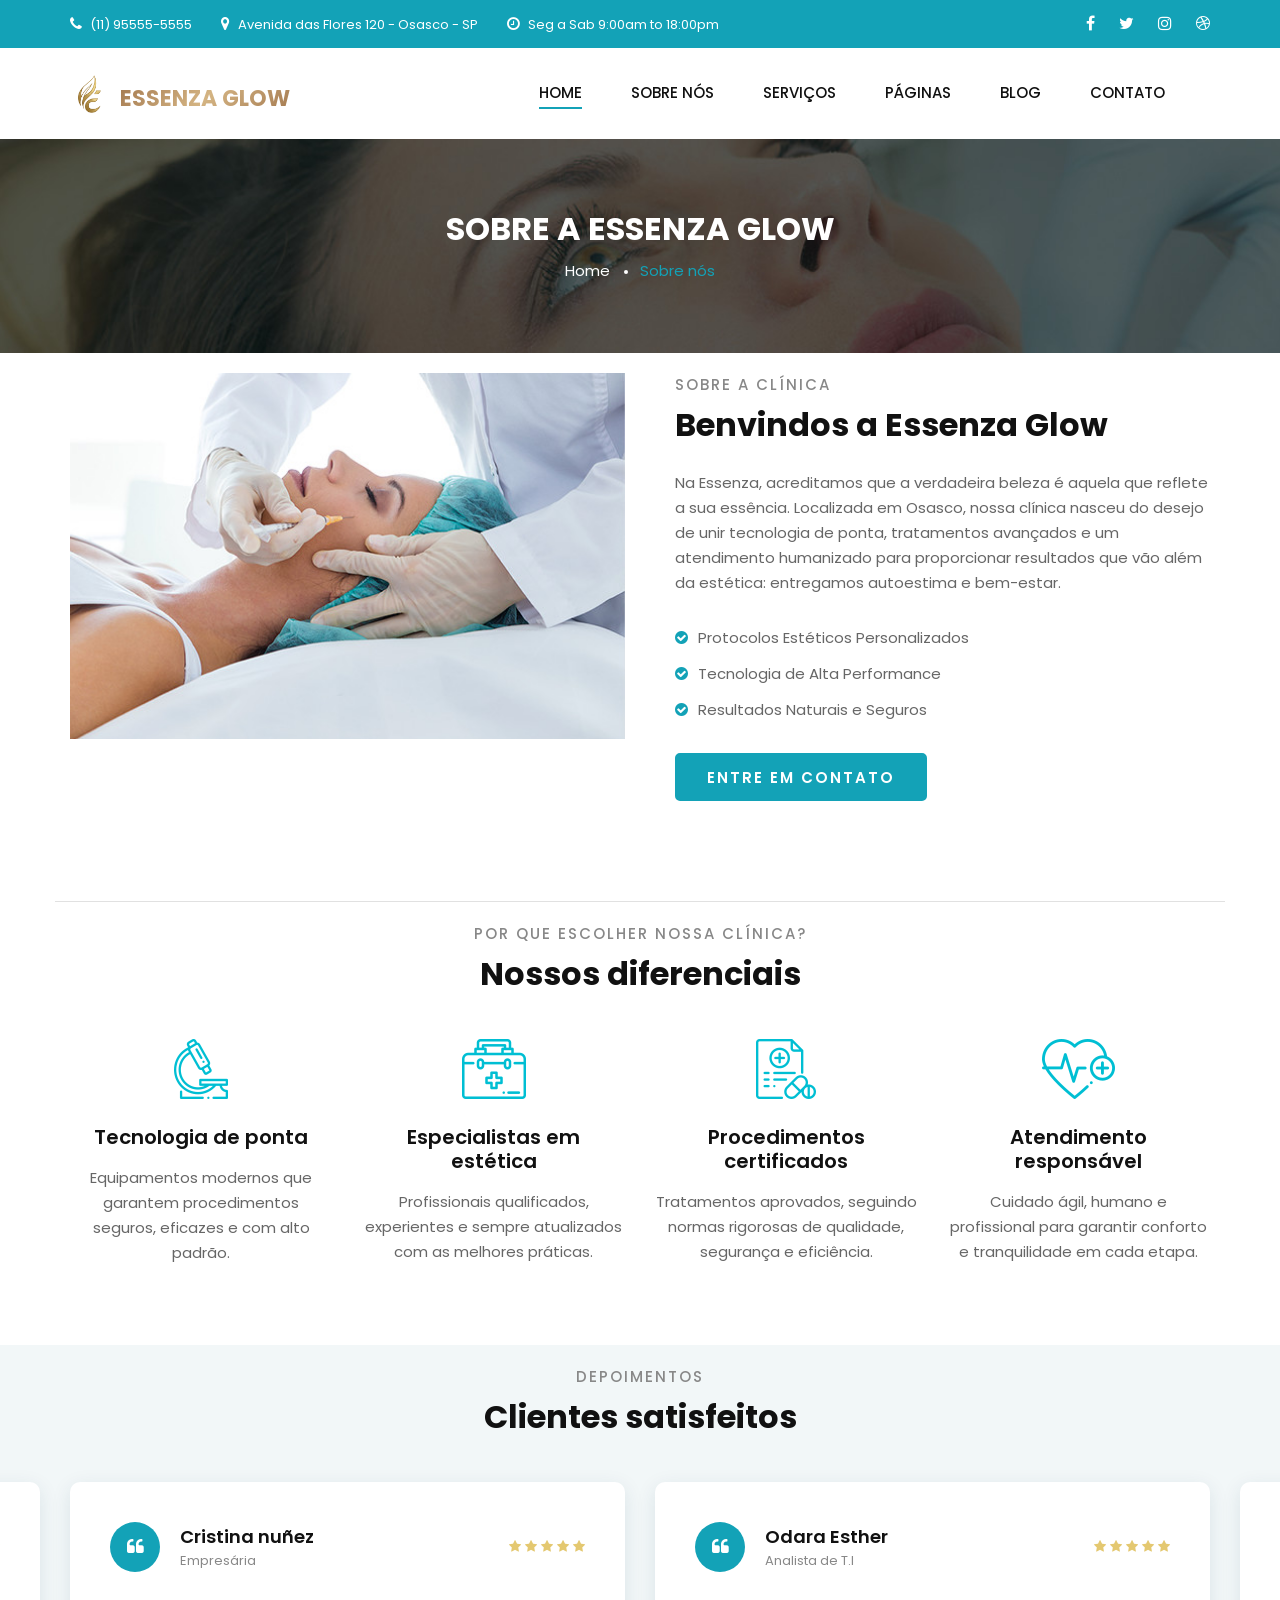
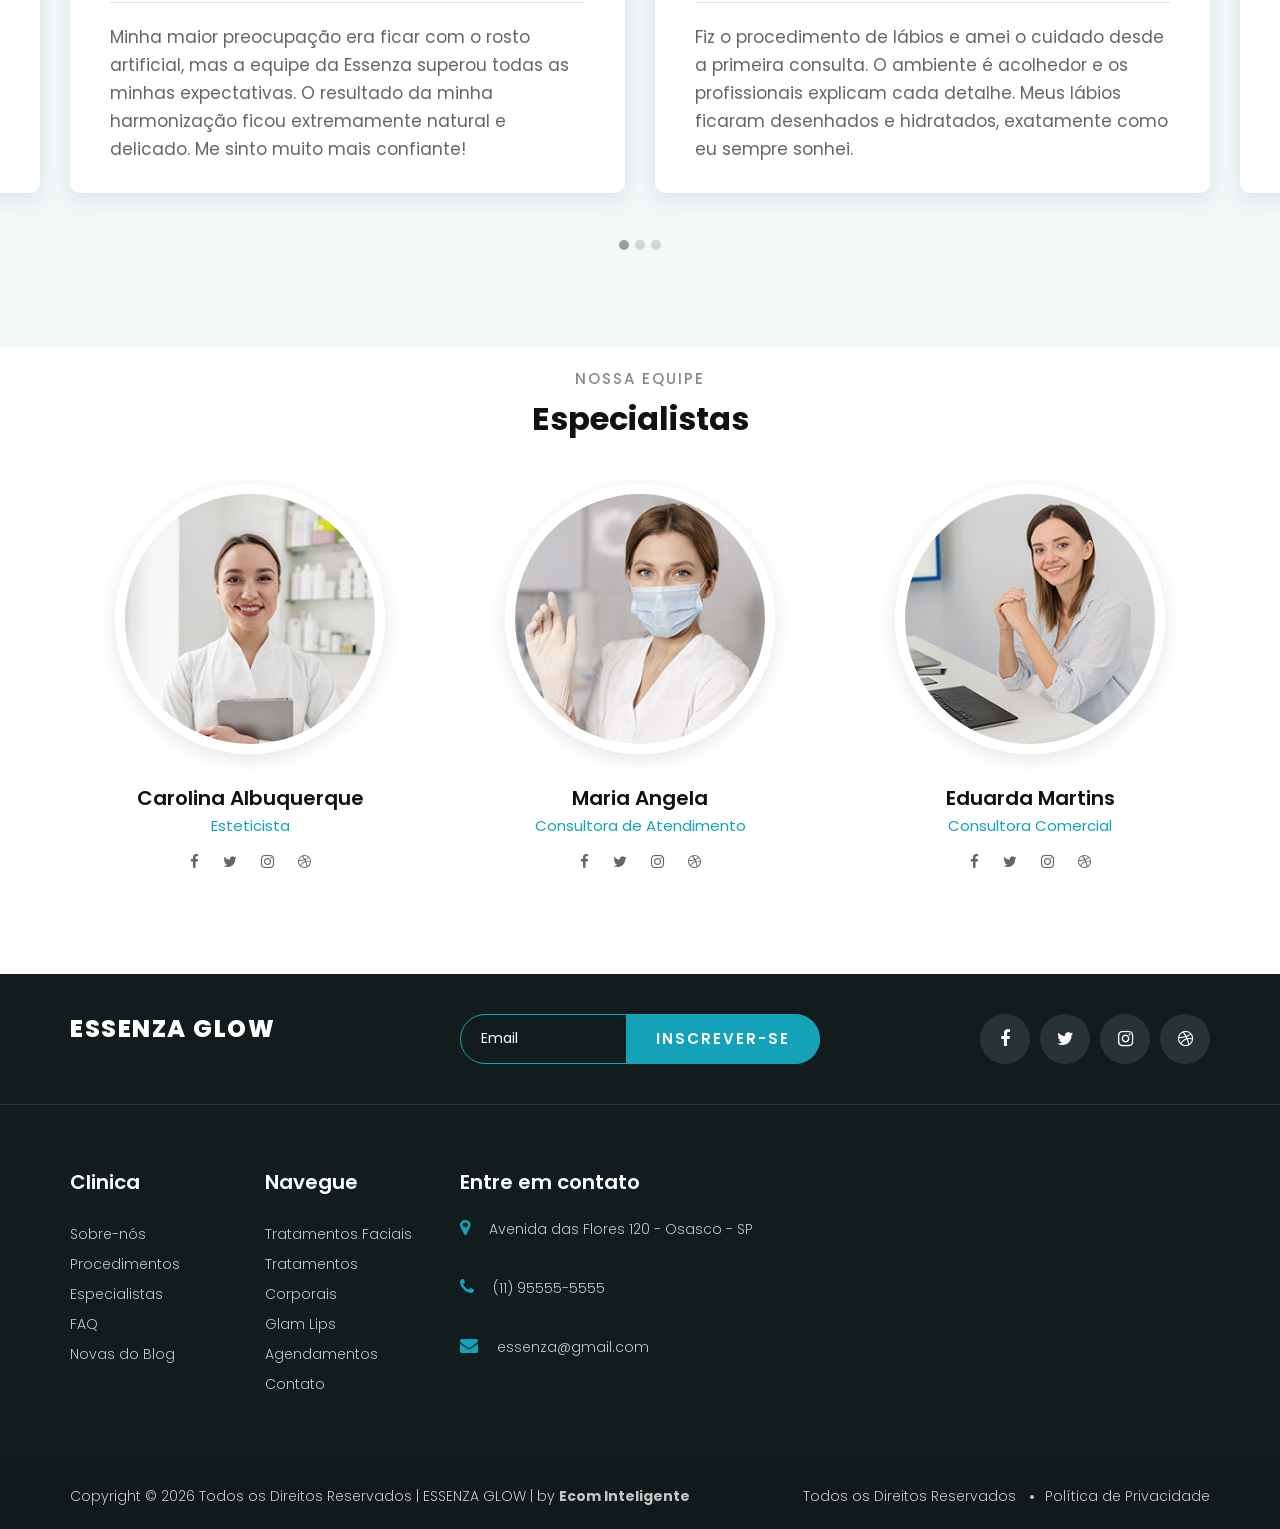
<file: sobre-nos.html>
<!DOCTYPE html>
<html lang="pt-BR">

<head>
    <meta charset="UTF-8">
    <meta name="description" content="Essenza Template">
    <meta name="keywords" content="Essenza, unica, creative, html">
    <meta name="viewport" content="width=device-width, initial-scale=1.0">
    <meta http-equiv="X-UA-Compatible" content="ie=edge">
    <title>Essenza GLOW| Sobre Nós</title>

    <!-- Google Font -->
    <link href="https://fonts.googleapis.com/css2?family=Poppins:wght@300;400;500;600;700;800;900&display=swap"
    rel="stylesheet">

    <!-- Css Styles -->
    <link rel="stylesheet" href="css/bootstrap.min.css" type="text/css">
    <link rel="stylesheet" href="css/font-awesome.min.css" type="text/css">
    <link rel="stylesheet" href="css/flaticon.css" type="text/css">
    <link rel="stylesheet" href="css/nice-select.css" type="text/css">
    <link rel="stylesheet" href="css/jquery-ui.min.css" type="text/css">
    <link rel="stylesheet" href="css/magnific-popup.css" type="text/css">
    <link rel="stylesheet" href="css/owl.carousel.min.css" type="text/css">
    <link rel="stylesheet" href="css/slicknav.min.css" type="text/css">
    <link rel="stylesheet" href="css/style.css" type="text/css">
</head>

<body>
    <!-- Page Preloder -->
    <div id="preloder">
        <div class="loader"></div>
    </div>

    <!-- Offcanvas Menu Begin -->
    <div class="offcanvas-menu-overlay"></div>
    <div class="offcanvas-menu-wrapper">
        <div class="offcanvas__logo">
            <a href="./index.html"><img src="img/logo.jpg" alt="Clínica Essenza Glow"></a>
        </div>
        <div id="mobile-menu-wrap"></div>
        <div class="offcanvas__btn">
            <a href="./agendamento.html" class="primary-btn">Agendamento</a>
        </div>
        <ul class="offcanvas__widget">
            <li><i class="fa fa-phone"></i> (11) 95555-5555</li>
            <li><i class="fa fa-map-marker"></i> Avenida das Flores 120 - Osasco - SP</li>
            <li><i class="fa fa-clock-o"></i> Seg a Sab 9:00am to 18:00pm</li>
        </ul>
        <div class="offcanvas__social">
            <a href="#"><i class="fa fa-facebook"></i></a>
            <a href="#"><i class="fa fa-twitter"></i></a>
            <a href="#"><i class="fa fa-instagram"></i></a>
            <a href="#"><i class="fa fa-dribbble"></i></a>
        </div>
    </div>
    <!-- Offcanvas Menu End -->

    <!-- Header Section Begin -->
    <header class="header">
        <div class="header__top">
            <div class="container">
                <div class="row">
                    <div class="col-lg-8">
                        <ul class="header__top__left">
                            <li><i class="fa fa-phone"></i> (11) 95555-5555</li>
                            <li><i class="fa fa-map-marker"></i> Avenida das Flores 120 - Osasco - SP</li>
                            <li><i class="fa fa-clock-o"></i> Seg a Sab 9:00am to 18:00pm</li>
                        </ul>
                    </div>
                    <div class="col-lg-4">
                        <div class="header__top__right">
                            <a href="#"><i class="fa fa-facebook"></i></a>
                            <a href="#"><i class="fa fa-twitter"></i></a>
                            <a href="#"><i class="fa fa-instagram"></i></a>
                            <a href="#"><i class="fa fa-dribbble"></i></a>
                        </div>
                    </div>
                </div>
            </div>
        </div>
        <div class="container">
            <div class="row">
                <div class="col-lg-3">
                    <div class="header__logo">
                        <a href="./index.html" class="logo-container">
                            <img src="img/logo/logo-icon.png" alt="Clínica Essenza Glow">
                            <span class="brand-name">ESSENZA GLOW</span>
                        </a>
                    </div>
                </div>
                <div class="col-lg-9">
                    <div class="header__menu__option">
                        <nav class="header__menu">
                            <ul>
                                <li class="active"><a href="./index.html">Home</a></li>
                                <li><a href="./sobre-nos.html">Sobre Nós</a></li>
                                <li><a href="./servicos.html">Serviços</a></li>
                                <li><a href="#">Páginas</a>
                                    <ul class="dropdown">
                                        <li><a href="#">Procedimentos</a></li>
                                        <li><a href="#">Tratamentos</a></li>
                                        <li><a href="#">Preços</a></li>
                                        <li><a href="#">Especialistas</a></li>
                                    </ul>
                                </li>
                                <li><a href="./blog.html">Blog</a></li>
                                <li><a href="./contato.html">Contato</a></li>
                            </ul>
                        </nav>
                        
                    </div>
                </div>
            </div>
            <div class="canvas__open">
                <i class="fa fa-bars"></i>
            </div>
        </div>
    </header>
    <!-- Header Section End -->

    <!-- Breadcrumb Section Begin -->
    <section class="breadcrumb-option spad set-bg" data-setbg="img/breadcrumb-bg.jpg">
        <div class="container">
            <div class="row">
                <div class="col-lg-12 text-center">
                    <div class="breadcrumb__text">
                        <h2>Sobre a ESSENZA GLOW</h2>
                        <div class="breadcrumb__links">
                            <a href="./index.html">Home</a>
                            <span>Sobre nós</span>
                        </div>
                    </div>
                </div>
            </div>
        </div>
    </section>
    <!-- Breadcrumb Section End -->

    <!-- About Section Begin -->
    <section class="about spad">
        <div class="container">
            <div class="row">
                <div class="col-lg-6 col-md-6">
                    <div class="about__video set-bg" data-setbg="img/about-video.jpg">
                        <!--<a href="https://www.youtube.com/watch?v=PXsuI67s2AA" class="play-btn video-popup"><i class="fa fa-play"></i></a>-->
                    </div>
                </div>
                <div class="col-lg-6 col-md-6">
                    <div class="about__text">
                        <div class="section-title">
                            <span>SOBRE A CLÍNICA</span>
                            <h2>Benvindos a Essenza Glow</h2>
                        </div>
                        <p>Na Essenza, acreditamos que a verdadeira beleza é aquela que reflete a sua essência. Localizada em Osasco, nossa clínica nasceu do desejo de unir tecnologia de ponta, tratamentos avançados e um atendimento humanizado para proporcionar resultados que vão além da estética: entregamos autoestima e bem-estar.</p>
                        <ul>
                            <li><i class="fa fa-check-circle"></i> Protocolos Estéticos Personalizados</li>
                            <li><i class="fa fa-check-circle"></i> Tecnologia de Alta Performance</li>
                            <li><i class="fa fa-check-circle"></i> Resultados Naturais e Seguros</li>
                        </ul>
                        <a href="https://wa.me/5511955555555?text=Olá! Gostaria de saber mais sobre os procedimentos da Essenza." 
   class="primary-btn normal-btn" 
   target="_blank">
   Entre em contato
</a>
                    </div>
                </div>
            </div>
        </div>
    </section>
    <!-- About Section End -->

    <!-- Chooseus Section Begin -->
    <section class="chooseus spad">
        <div class="container">
            <div class="row">
                <div class="col-lg-12 text-center">
                    <div class="section-title">
                        <span>Por que escolher nossa clínica?</span>
                        <h2>Nossos diferenciais</h2>
                    </div>
                </div>
            </div>
            <div class="row">
                <div class="col-lg-3 col-md-6 col-sm-6">
                    <div class="chooseus__item">
                        <img src="img/icons/ci-1.png" alt="">
                        <h5>Tecnologia de ponta</h5>
                        <p>Equipamentos modernos que garantem procedimentos seguros, eficazes e com alto padrão.</p>
                    </div>
                </div>
                <div class="col-lg-3 col-md-6 col-sm-6">
                    <div class="chooseus__item">
                        <img src="img/icons/ci-2.png" alt="">
                        <h5>Especialistas em estética</h5>
                        <p>Profissionais qualificados, experientes e sempre atualizados com as melhores práticas.</p>
                    </div>
                </div>
                <div class="col-lg-3 col-md-6 col-sm-6">
                    <div class="chooseus__item">
                        <img src="img/icons/ci-3.png" alt="">
                        <h5>Procedimentos certificados</h5>
                        <p>Tratamentos aprovados, seguindo normas rigorosas de qualidade, segurança e eficiência.</p>
                    </div>
                </div>
                <div class="col-lg-3 col-md-6 col-sm-6">
                    <div class="chooseus__item">
                        <img src="img/icons/ci-4.png" alt="">
                        <h5>Atendimento responsável</h5>
                        <p>Cuidado ágil, humano e profissional para garantir conforto e tranquilidade em cada etapa.</p>
                    </div>
                </div>
            </div>
        </div>
    </section>
    <!-- Chooseus Section End -->

    <!-- Testimonials Section Begin -->
    <section class="testimonials spad">
        <div class="container">
            <div class="row">
                <div class="col-lg-12 text-center">
                    <div class="section-title">
                        <span>Depoimentos</span>
                        <h2>Clientes satisfeitos</h2>
                    </div>
                </div>
            </div>
            <div class="row">
                <div class="testimonial__slider owl-carousel">
                    <div class="col-lg-6">
                        <div class="testimonial__item">
                            <div class="testimonial__author">
                                <div class="testimonial__author__icon">
                                    <i class="fa fa-quote-left"></i>
                                </div>
                                <div class="testimonial__author__text">
                                    <h5>Cristina nuñez</h5>
                                    <span>Empresária</span>
                                </div>
                            </div>
                            <div class="rating">
                                <i class="fa fa-star"></i>
                                <i class="fa fa-star"></i>
                                <i class="fa fa-star"></i>
                                <i class="fa fa-star"></i>
                                <i class="fa fa-star"></i>
                            </div>
                            <p>Minha maior preocupação era ficar com o rosto artificial, mas a equipe da Essenza superou todas as minhas expectativas. O resultado da minha harmonização ficou extremamente natural e delicado. Me sinto muito mais confiante! </p>
                        </div>
                    </div>
                    <div class="col-lg-6">
                        <div class="testimonial__item">
                            <div class="testimonial__author">
                                <div class="testimonial__author__icon">
                                    <i class="fa fa-quote-left"></i>
                                </div>
                                <div class="testimonial__author__text">
                                    <h5>Odara Esther</h5>
                                    <span>Analista de T.I</span>
                                </div>
                            </div>
                            <div class="rating">
                                <i class="fa fa-star"></i>
                                <i class="fa fa-star"></i>
                                <i class="fa fa-star"></i>
                                <i class="fa fa-star"></i>
                                <i class="fa fa-star"></i>
                            </div>
                            <p>Fiz o procedimento de lábios e amei o cuidado desde a primeira consulta. O ambiente é acolhedor e os profissionais explicam cada detalhe. Meus lábios ficaram desenhados e hidratados, exatamente como eu sempre sonhei. </p>
                        </div>
                    </div>
                    <div class="col-lg-6">
                        <div class="testimonial__item">
                            <div class="testimonial__author">
                                <div class="testimonial__author__icon">
                                    <i class="fa fa-quote-left"></i>
                                </div>
                                <div class="testimonial__author__text">
                                    <h5>Tatiana Albuquerque</h5>
                                    <span>Analista CRM</span>
                                </div>
                            </div>
                            <div class="rating">
                                <i class="fa fa-star"></i>
                                <i class="fa fa-star"></i>
                                <i class="fa fa-star"></i>
                                <i class="fa fa-star"></i>
                                <i class="fa fa-star"></i>
                            </div>
                            <p>A Essenza é, sem dúvidas, a melhor clínica de Osasco. O atendimento humanizado e a tecnologia dos equipamentos me passaram muita segurança. É o meu momento favorito de autocuidado, não troco por nada! </p>
                        </div>
                    </div>
                    <div class="col-lg-6">
                        <div class="testimonial__item">
                            <div class="testimonial__author">
                                <div class="testimonial__author__icon">
                                    <i class="fa fa-quote-left"></i>
                                </div>
                                <div class="testimonial__author__text">
                                    <h5>Marcela Prado</h5>
                                    <span>Empresária</span>
                                </div>
                            </div>
                            <div class="rating">
                                <i class="fa fa-star"></i>
                                <i class="fa fa-star"></i>
                                <i class="fa fa-star"></i>
                                <i class="fa fa-star"></i>
                                <i class="fa fa-star"></i>
                            </div>
                            <p>Sempre tive medo de agulhas, mas a paciência e o profissionalismo da equipe me deixaram totalmente segura. Fiz meu tratamento de rejuvenescimento e os resultados são visíveis, mas sem perder minha identidade. Recomendo de olhos fechados! </p>
                        </div>
                    </div>
                    <div class="col-lg-6">
                        <div class="testimonial__item">
                            <div class="testimonial__author">
                                <div class="testimonial__author__icon">
                                    <i class="fa fa-quote-left"></i>
                                </div>
                                <div class="testimonial__author__text">
                                    <h5>Alice Pereira</h5>
                                    <span>Recepcionista</span>
                                </div>
                            </div>
                            <div class="rating">
                                <i class="fa fa-star"></i>
                                <i class="fa fa-star"></i>
                                <i class="fa fa-star"></i>
                                <i class="fa fa-star"></i>
                                <i class="fa fa-star"></i>
                            </div>
                            <p>Iniciei meu protocolo corporal na Essenza e estou impressionada com a tecnologia dos aparelhos. Em poucas sessões já notei uma diferença incrível na textura da pele e na redução de medidas. O atendimento é nota dez! </p>
                        </div>
                    </div>
                    <div class="col-lg-6">
                        <div class="testimonial__item">
                            <div class="testimonial__author">
                                <div class="testimonial__author__icon">
                                    <i class="fa fa-quote-left"></i>
                                </div>
                                <div class="testimonial__author__text">
                                    <h5>Sofia Magalhães</h5>
                                    <span>Telemarketing</span>
                                </div>
                            </div>
                            <div class="rating">
                                <i class="fa fa-star"></i>
                                <i class="fa fa-star"></i>
                                <i class="fa fa-star"></i>
                                <i class="fa fa-star"></i>
                                <i class="fa fa-star"></i>
                            </div>
                            <p>A Essenza é o meu refúgio de autocuidado em Osasco. Desde a recepção até o pós-procedimento, o carinho e a atenção são impecáveis. Saio de lá sempre renovada e com a autoestima lá no alto. Melhor investimento que faço em mim! </p>
                        </div>
                    </div>
                </div>
            </div>
        </div>
    </section>
    <!-- Testimonials Section End -->

    <!-- Team Section Begin -->
    <section class="team spad">
        <div class="container">
            <div class="row">
                <div class="col-lg-12 text-center">
                    <div class="section-title">
                        <span>Nossa Equipe</span>
                        <h2>Especialistas</h2>
                    </div>
                </div>
            </div>
            <div class="row">
                <div class="col-lg-4 col-md-6 col-sm-6">
                    <div class="team__item">
                        <img src="img/team/esteticista1.jpg" alt="">
                        <h5>Carolina Albuquerque</h5>
                        <span>Esteticista</span>
                        <div class="team__item__social">
                            <a href="#"><i class="fa fa-facebook"></i></a>
                            <a href="#"><i class="fa fa-twitter"></i></a>
                            <a href="#"><i class="fa fa-instagram"></i></a>
                            <a href="#"><i class="fa fa-dribbble"></i></a>
                        </div>
                    </div>
                </div>
                <div class="col-lg-4 col-md-6 col-sm-6">
                    <div class="team__item">
                        <img src="img/team/esteticista2.jpg" alt="">
                        <h5>Maria Angela</h5>
                        <span>Consultora de Atendimento</span>
                        <div class="team__item__social">
                            <a href="#"><i class="fa fa-facebook"></i></a>
                            <a href="#"><i class="fa fa-twitter"></i></a>
                            <a href="#"><i class="fa fa-instagram"></i></a>
                            <a href="#"><i class="fa fa-dribbble"></i></a>
                        </div>
                    </div>
                </div>
                <div class="col-lg-4 col-md-6 col-sm-6">
                    <div class="team__item">
                        <img src="img/team/recepcionista.jpg" alt="">
                        <h5>Eduarda Martins</h5>
                        <span>Consultora Comercial</span>
                        <div class="team__item__social">
                            <a href="#"><i class="fa fa-facebook"></i></a>
                            <a href="#"><i class="fa fa-twitter"></i></a>
                            <a href="#"><i class="fa fa-instagram"></i></a>
                            <a href="#"><i class="fa fa-dribbble"></i></a>
                        </div>
                    </div>
                </div>
            </div>
        </div>
    </section>
    <!-- Team Section End -->

    <!-- Footer Section Begin -->
    <footer class="footer">
    <div class="footer__top">
        <div class="container">
            <div class="row align-items-center">
                <div class="col-lg-4 col-md-6">
                    <div class="footer__logo">
                        <a href="./index.html" style="text-decoration: none;">
                            <span class="footer-brand-name">ESSENZA GLOW</span>
                        </a>
                    </div>
                </div>

                <div class="col-lg-4 col-md-6">
                    <div class="footer__newslatter">
                        <form action="#">
                            <input type="text" placeholder="Email">
                            <button type="submit" class="site-btn">Inscrever-se</button>
                        </form>
                    </div>
                </div>

                <div class="col-lg-4 col-md-12">
                    <div class="footer__social">
                        <a href="#"><i class="fa fa-facebook"></i></a>
                        <a href="#"><i class="fa fa-twitter"></i></a>
                        <a href="#"><i class="fa fa-instagram"></i></a>
                        <a href="#"><i class="fa fa-dribbble"></i></a>
                    </div>
                </div>
            </div> </div>
    </div>

    <div class="container">
        <div class="row">
            <div class="col-lg-2 col-md-3 col-sm-6">
                <div class="footer__widget">
                    <h5>Clinica</h5>
                    <ul>
                        <li><a href="#">Sobre-nós</a></li>
                        <li><a href="#">Procedimentos</a></li>
                        <li><a href="#">Especialistas</a></li>
                        <li><a href="#">FAQ</a></li>
                        <li><a href="#">Novas do Blog</a></li>
                    </ul>
                </div>
            </div>
            <div class="col-lg-2 col-md-3 col-sm-6">
                <div class="footer__widget">
                    <h5>Navegue</h5>
                    <ul>
                        <li><a href="#">Tratamentos Faciais</a></li>
                        <li><a href="#">Tratamentos Corporais</a></li>
                        <li><a href="#">Glam Lips</a></li>
                        <li><a href="./agendamento.html">Agendamentos</a></li>
                        <li><a href="./contato.html">Contato</a></li>
                    </ul>
                </div>
            </div>
            <div class="col-lg-4 col-md-6 col-sm-6">
                <div class="footer__address">
                    <h5>Entre em contato</h5>
                    <ul>
                        <li><i class="fa fa-map-marker"></i> Avenida das Flores 120 - Osasco - SP</li>
                        <li><i class="fa fa-phone"></i> (11) 95555-5555</li>
                        <li><i class="fa fa-envelope"></i> essenza@gmail.com</li>
                    </ul>
                </div>
            </div>
            <div class="col-lg-4 col-md-12 col-sm-6">
                <div class="footer__map">
                    <iframe
                        src="https://www.google.com/maps/embed?pb=!1m18!1m12!1m3!1d3657.6508200306203!2d-46.789234!3d-23.545045!2m3!1f0!2f0!3f0!3m2!1i1024!2i768!4f13.1!3m3!1m2!1s0x0%3A0x0!2zMjPCsDMyJzQyLjIiUyA0NsKwNDcnMjEuMiJX!5e0!3m2!1spt-BR!2sbr!4v1645555555555!5m2!1spt-BR!2sbr"
                        height="190" style="border:0" allowfullscreen=""></iframe>
                </div>
            </div>
        </div>
    </div>

    <div class="footer__copyright">
        <div class="container">
            <div class="row">
                <div class="col-lg-7">
                    <div class="footer__copyright__text">
                        <p>
                            Copyright &copy;
                            <script>document.write(new Date().getFullYear());</script>
                            Todos os Direitos Reservados | ESSENZA GLOW | by 
                            <a href="https://ecominteligente.com.br" target="_blank" style="color: inherit; font-weight: bold; text-decoration: none;">
                                Ecom Inteligente
                            </a>
                        </p>
                    </div>
                </div>
                <div class="col-lg-5">
                    <ul>
                        <li>Todos os Direitos Reservados</li>
                        <li>Política de Privacidade</li>
                    </ul>
                </div>
            </div>
        </div>
    </div>
</footer>
    <!-- Footer Section End -->

    <!-- Js Plugins -->
    <script src="js/jquery-3.3.1.min.js"></script>
    <script src="js/bootstrap.min.js"></script>
    <script src="js/jquery.magnific-popup.min.js"></script>
    <script src="js/masonry.pkgd.min.js"></script>
    <script src="js/jquery-ui.min.js"></script>
    <script src="js/jquery.nice-select.min.js"></script>
    <script src="js/jquery.slicknav.js"></script>
    <script src="js/owl.carousel.min.js"></script>
    <script src="js/main.js"></script>
</body>

</html>
</file>
<file: css/flaticon.css>
@font-face {
  font-family: "Flaticon";
  src: url("../fonts/Flaticon.eot");
  src: url("../fonts/Flaticon.eot?#iefix") format("embedded-opentype"),
       url("../fonts/Flaticon.woff2") format("woff2"),
       url("../fonts/Flaticon.woff") format("woff"),
       url("../fonts/Flaticon.ttf") format("truetype"),
       url("../fonts/Flaticon.svg#Flaticon") format("svg");
  font-weight: normal;
  font-style: normal;
}

@media screen and (-webkit-min-device-pixel-ratio:0) {
  @font-face {
    font-family: "Flaticon";
    src: url("../fonts/Flaticon.svg#Flaticon") format("svg");
  }
}

[class^="flaticon-"]:before, [class*=" flaticon-"]:before,
[class^="flaticon-"]:after, [class*=" flaticon-"]:after {   
  font-family: Flaticon;
  font-size: 20px;
  font-style: normal;
  margin-left: 0;
}

.fimanager:before {
      display: inline-block;
  font-family: "Flaticon";
  font-style: normal;
  font-weight: normal;
  font-variant: normal;
  line-height: 1;
  text-decoration: inherit;
  text-rendering: optimizeLegibility;
  text-transform: none;
  -moz-osx-font-smoothing: grayscale;
  -webkit-font-smoothing: antialiased;
  font-smoothing: antialiased;
    display: block;
}

.flaticon-001-anatomy:before { content: "\f100"; }
.flaticon-002-Essenza:before { content: "\f101"; }
.flaticon-003-anatomy:before { content: "\f102"; }
.flaticon-004-beauty:before { content: "\f103"; }
.flaticon-005-asymmetry:before { content: "\f104"; }
.flaticon-006-breast:before { content: "\f105"; }
.flaticon-007-Essenza:before { content: "\f106"; }
.flaticon-008-abdominoplasty:before { content: "\f107"; }
.flaticon-009-anatomy:before { content: "\f108"; }
.flaticon-010-beauty:before { content: "\f109"; }
.flaticon-011-beauty:before { content: "\f10a"; }
.flaticon-012-beauty:before { content: "\f10b"; }
.flaticon-013-anatomy:before { content: "\f10c"; }
.flaticon-014-anatomy:before { content: "\f10d"; }
.flaticon-015-abdomen:before { content: "\f10e"; }
.flaticon-016-belly:before { content: "\f10f"; }
.flaticon-017-Essenza:before { content: "\f110"; }
.flaticon-018-beauty:before { content: "\f111"; }
.flaticon-019-Essenza:before { content: "\f112"; }
.flaticon-020-beauty:before { content: "\f113"; }
.flaticon-021-anatomy:before { content: "\f114"; }
.flaticon-022-arm:before { content: "\f115"; }
.flaticon-023-beauty:before { content: "\f116"; }
.flaticon-024-abdominoplasty:before { content: "\f117"; }
.flaticon-025-Essenza:before { content: "\f118"; }
.flaticon-026-anatomy:before { content: "\f119"; }
.flaticon-027-beauty:before { content: "\f11a"; }
.flaticon-028-beauty:before { content: "\f11b"; }
.flaticon-029-beauty:before { content: "\f11c"; }
.flaticon-030-belly:before { content: "\f11d"; }
.flaticon-031-anatomy:before { content: "\f11e"; }
.flaticon-032-anatomy:before { content: "\f11f"; }
.flaticon-033-beauty:before { content: "\f120"; }
.flaticon-034-healthcare-and-medical:before { content: "\f121"; }
.flaticon-035-beauty:before { content: "\f122"; }
.flaticon-036-beauty:before { content: "\f123"; }
.flaticon-037-belly:before { content: "\f124"; }
.flaticon-038-beauty:before { content: "\f125"; }
.flaticon-039-beauty:before { content: "\f126"; }
.flaticon-040-anatomy:before { content: "\f127"; }
.flaticon-041-anatomy:before { content: "\f128"; }
.flaticon-042-beauty:before { content: "\f129"; }
.flaticon-043-beauty:before { content: "\f12a"; }
.flaticon-044-Essenza:before { content: "\f12b"; }
.flaticon-045-belly:before { content: "\f12c"; }
.flaticon-046-breast:before { content: "\f12d"; }
.flaticon-047-eye:before { content: "\f12e"; }
.flaticon-048-beauty:before { content: "\f12f"; }
.flaticon-049-abdominoplasty:before { content: "\f130"; }
.flaticon-050-belly:before { content: "\f131"; }
</file>
<file: css/nice-select.css>
.nice-select {
  -webkit-tap-highlight-color: transparent;
  background-color: #fff;
  border-radius: 5px;
  border: solid 1px #e8e8e8;
  box-sizing: border-box;
  clear: both;
  cursor: pointer;
  display: block;
  float: left;
  font-family: inherit;
  font-size: 14px;
  font-weight: normal;
  height: 42px;
  line-height: 40px;
  outline: none;
  padding-left: 18px;
  padding-right: 30px;
  position: relative;
  text-align: left !important;
  -webkit-transition: all 0.2s ease-in-out;
  transition: all 0.2s ease-in-out;
  -webkit-user-select: none;
     -moz-user-select: none;
      -ms-user-select: none;
          user-select: none;
  white-space: nowrap;
  width: auto; }
  .nice-select:hover {
    border-color: #dbdbdb; }
  .nice-select:active, .nice-select.open, .nice-select:focus {
    border-color: #999; }
  .nice-select:after {
    border-bottom: 2px solid #999;
    border-right: 2px solid #999;
    content: '';
    display: block;
    height: 5px;
    margin-top: -4px;
    pointer-events: none;
    position: absolute;
    right: 12px;
    top: 50%;
    -webkit-transform-origin: 66% 66%;
        -ms-transform-origin: 66% 66%;
            transform-origin: 66% 66%;
    -webkit-transform: rotate(45deg);
        -ms-transform: rotate(45deg);
            transform: rotate(45deg);
    -webkit-transition: all 0.15s ease-in-out;
    transition: all 0.15s ease-in-out;
    width: 5px; }
  .nice-select.open:after {
    -webkit-transform: rotate(-135deg);
        -ms-transform: rotate(-135deg);
            transform: rotate(-135deg); }
  .nice-select.open .list {
    opacity: 1;
    pointer-events: auto;
    -webkit-transform: scale(1) translateY(0);
        -ms-transform: scale(1) translateY(0);
            transform: scale(1) translateY(0); }
  .nice-select.disabled {
    border-color: #ededed;
    color: #999;
    pointer-events: none; }
    .nice-select.disabled:after {
      border-color: #cccccc; }
  .nice-select.wide {
    width: 100%; }
    .nice-select.wide .list {
      left: 0 !important;
      right: 0 !important; }
  .nice-select.right {
    float: right; }
    .nice-select.right .list {
      left: auto;
      right: 0; }
  .nice-select.small {
    font-size: 12px;
    height: 36px;
    line-height: 34px; }
    .nice-select.small:after {
      height: 4px;
      width: 4px; }
    .nice-select.small .option {
      line-height: 34px;
      min-height: 34px; }
  .nice-select .list {
    background-color: #fff;
    border-radius: 5px;
    box-shadow: 0 0 0 1px rgba(68, 68, 68, 0.11);
    box-sizing: border-box;
    margin-top: 4px;
    opacity: 0;
    overflow: hidden;
    padding: 0;
    pointer-events: none;
    position: absolute;
    top: 100%;
    left: 0;
    -webkit-transform-origin: 50% 0;
        -ms-transform-origin: 50% 0;
            transform-origin: 50% 0;
    -webkit-transform: scale(0.75) translateY(-21px);
        -ms-transform: scale(0.75) translateY(-21px);
            transform: scale(0.75) translateY(-21px);
    -webkit-transition: all 0.2s cubic-bezier(0.5, 0, 0, 1.25), opacity 0.15s ease-out;
    transition: all 0.2s cubic-bezier(0.5, 0, 0, 1.25), opacity 0.15s ease-out;
    z-index: 9; }
    .nice-select .list:hover .option:not(:hover) {
      background-color: transparent !important; }
  .nice-select .option {
    cursor: pointer;
    font-weight: 400;
    line-height: 40px;
    list-style: none;
    min-height: 40px;
    outline: none;
    padding-left: 18px;
    padding-right: 29px;
    text-align: left;
    -webkit-transition: all 0.2s;
    transition: all 0.2s; }
    .nice-select .option:hover, .nice-select .option.focus, .nice-select .option.selected.focus {
      background-color: #f6f6f6; }
    .nice-select .option.selected {
      font-weight: bold; }
    .nice-select .option.disabled {
      background-color: transparent;
      color: #999;
      cursor: default; }

.no-csspointerevents .nice-select .list {
  display: none; }

.no-csspointerevents .nice-select.open .list {
  display: block; }
</file>
<file: css/style.css>
/******************************************************************
	Templater Name: Essenza
	Description: Essenza medical template
	Author: Colorib
	Author URI: https://colorlib.com/
	Version: 1.0
	Created: Colorib
******************************************************************/

/*------------------------------------------------------------------
[Table of contents]

1.  Template default CSS
	1.1	Variables
	1.2	Mixins
	1.3	Flexbox
	1.4	Reset
2.  Helper Css
3.  Header Section
4.  Hero Section
5.  Consultation Section
6.  Banner Section
7.  Chooseus Section
8.  Team Section
9.  Gallery
10.  Footer Style
-------------------------------------------------------------------*/

/*----------------------------------------*/

/* Template default CSS
/*----------------------------------------*/

html,
body {
	height: 100%;
	font-family: "Poppins", sans-serif;
	-webkit-font-smoothing: antialiased;
}

h1,
h2,
h3,
h4,
h5,
h6 {
	margin: 0;
	color: #111111;
	font-weight: 400;
	font-family: "Poppins", sans-serif;
}

h1 {
	font-size: 70px;
}

h2 {
  font-size: clamp(26px, 3.5vw, 32px);
  line-height: 1.25;
}


h3 {
	font-size: 30px;
}

h4 {
	font-size: 24px;
}

h5 {
	font-size: 18px;
}

h6 {
	font-size: 16px;
}

p {
	font-size: 15px;
	font-family: "Poppins", sans-serif;
	color: #666666;
	font-weight: 400;
	line-height: 25px;
	margin: 0 0 15px 0;
}

img {
	max-width: 100%;
}

input:focus,
select:focus,
button:focus,
textarea:focus {
	outline: none;
}

a:hover,
a:focus {
	text-decoration: none;
	outline: none;
	color: inherit;
}

ul,
ol {
	padding: 0;
	margin: 0;
}

/*---------------------
  Helper CSS
-----------------------*/

.section-title {
	margin-bottom: 45px;
}

.section-title span {
	font-size: 15px;
	color: #888888;
	font-weight: 500;
	letter-spacing: 2px;
	text-transform: uppercase;
}

.section-title h2 {
	color: #111111;
	font-weight: 700;
	margin-top: 8px;
}

.set-bg {
	background-repeat: no-repeat;
	background-size: cover;
	background-position: top center;
}

.spad {
	padding-top: 20px;
	padding-bottom: 100px;
}


.text-white h1,
.text-white h2,
.text-white h3,
.text-white h4,
.text-white h5,
.text-white h6,
.text-white p,
.text-white span,
.text-white li,
.text-white a {
	color: #fff;
}

/* buttons */

.primary-btn {
	display: inline-block;
	font-size: 15px;
	font-weight: 500;
	padding: 12px 30px 10px;
	text-transform: uppercase;
	color: #111111;
	text-transform: uppercase;
	letter-spacing: 2px;
	border: 2px solid #13a2b7;
	border-radius: 5px;
}

.primary-btn.normal-btn {
	background: #13a2b7;
	color: #ffffff;
	font-weight: 600;
}

.site-btn {
	font-size: 15px;
	color: #ffffff;
	background: #13a2b7;
	font-weight: 600;
	border: none;
	border-radius: 5px;
	display: inline-block;
	text-transform: uppercase;
	letter-spacing: 2px;
	padding: 14px 30px 12px;
}

/* Preloder */

#preloder {
	position: fixed;
	width: 100%;
	height: 100%;
	top: 0;
	left: 0;
	z-index: 999999;
	background: #000;
}

.loader {
	width: 40px;
	height: 40px;
	position: absolute;
	top: 50%;
	left: 50%;
	margin-top: -13px;
	margin-left: -13px;
	border-radius: 60px;
	animation: loader 0.8s linear infinite;
	-webkit-animation: loader 0.8s linear infinite;
}

@keyframes loader {
	0% {
		-webkit-transform: rotate(0deg);
		transform: rotate(0deg);
		border: 4px solid #f44336;
		border-left-color: transparent;
	}
	50% {
		-webkit-transform: rotate(180deg);
		transform: rotate(180deg);
		border: 4px solid #673ab7;
		border-left-color: transparent;
	}
	100% {
		-webkit-transform: rotate(360deg);
		transform: rotate(360deg);
		border: 4px solid #f44336;
		border-left-color: transparent;
	}
}

@-webkit-keyframes loader {
	0% {
		-webkit-transform: rotate(0deg);
		border: 4px solid #f44336;
		border-left-color: transparent;
	}
	50% {
		-webkit-transform: rotate(180deg);
		border: 4px solid #673ab7;
		border-left-color: transparent;
	}
	100% {
		-webkit-transform: rotate(360deg);
		border: 4px solid #f44336;
		border-left-color: transparent;
	}
}

/*---------------------
  Header
-----------------------*/

.header.header--normal {
	border-bottom: 1px solid #f2f2f2;
}

.header__top {
	background: #13a2b7;
}

.header__top__left {
	padding: 12px 0;
}

.header__top__left li {
	font-size: 13px;
	color: #ffffff;
	list-style: none;
	display: inline-block;
	margin-right: 25px;
}

.header__top__left li:last-child {
	margin-right: 0;
}

.header__top__left li i {
	font-size: 15px;
	margin-right: 5px;
}

.header__top__right {
	text-align: right;
	padding: 12px 0;
}

.header__top__right a {
	font-size: 16px;
	color: #ffffff;
	display: inline-block;
	margin-right: 20px;
}

.header__top__right a:last-child {
	margin-right: 0;
}

.header__logo {
	padding: 18px 0;
}

.header__logo a {
	display: inline-block;
}

.header__menu__option {
	text-align: right;
	padding: 30px 0;
}

.header__menu {
	display: inline-block;
	margin-right: 45px;
}

.header__menu ul li {
	list-style: none;
	display: inline-block;
	margin-right: 45px;
	position: relative;
}

.header__menu ul li.active a:after {
	-webkit-transform: scale(1);
	-ms-transform: scale(1);
	transform: scale(1);
}

.header__menu ul li:hover a:after {
	-webkit-transform: scale(1);
	-ms-transform: scale(1);
	transform: scale(1);
}

.header__menu ul li:hover .dropdown {
	top: 30px;
	opacity: 1;
	visibility: visible;
}

.header__menu ul li:last-child {
	margin-right: 0;
}

.header__menu ul li .dropdown {
	position: absolute;
	left: 0;
	top: 52px;
	width: 150px;
	background: #111111;
	text-align: left;
	padding: 2px 0;
	z-index: 9;
	opacity: 0;
	visibility: hidden;
	-webkit-transition: all, 0.3s;
	-o-transition: all, 0.3s;
	transition: all, 0.3s;
}

.header__menu ul li .dropdown li {
	display: block;
	margin-right: 0;
}

.header__menu ul li .dropdown li a {
	font-size: 14px;
	color: #ffffff;
	font-weight: 500;
	padding: 8px 20px;
	text-transform: capitalize;
}

.header__menu ul li .dropdown li a:after {
	display: none;
}

.header__menu ul li a {
	font-size: 15px;
	color: #111111;
	font-weight: 500;
	display: block;
	padding: 4px 0;
	text-transform: uppercase;
	position: relative;
}

.header__menu ul li a:after {
	position: absolute;
	left: 0;
	bottom: 0;
	width: 100%;
	height: 2px;
	background: #13a2b7;
	content: "";
	-webkit-transition: all, 0.3s;
	-o-transition: all, 0.3s;
	transition: all, 0.3s;
	-webkit-transform: scale(0);
	-ms-transform: scale(0);
	transform: scale(0);
}

.header__btn {
	display: inline-block;
}

.offcanvas-menu-wrapper {
	display: none;
}

.canvas__open {
	display: none;
}

/*---------------------
  Hero - Corrigido e Responsivo
-----------------------*/


.hero__text span {
    font-size: 18px;             /* Aumentado de 15px para 18px */
    font-weight: 800;             /* Extra negrito para legibilidade */
    color: #13a2b7;
    text-transform: uppercase;
    display: block;
    letter-spacing: 1px;          /* Melhora o visual em caixa alta */
    /* Sombra bem leve para destacar do fundo branco/claro */
    text-shadow: 1px 1px 1px rgba(255, 255, 255, 0.5); 
}

.hero__text h2 {
    font-size: 48px;
    color: #111111;
    font-weight: 700;
    line-height: 60px;
    margin-top: 10px;
    margin-bottom: 35px;
}

/* --- AJUSTES PARA CELULAR (MOBILE) --- */
@media (max-width: 768px) {
  .hero {
    min-height: 70vh; /* um pouco mais de impacto */
    background-image: url("../img/hero-mobile.jpg") !important;
    background-position: center top;
    background-size: cover;
  }
}


.hero {
  min-height: 75vh;          /* aumenta o banner verticalmente */
  display: flex;
  align-items: center;       /* centraliza o conteúdo verticalmente */
  background-size: cover;
  background-position: center right;
  margin-bottom: 50px;
}


    .hero__text span {
        font-size: 14px !important; /* Texto menor */
        background: rgba(255, 255, 255, 0.7);
        display: inline-block;
        padding: 4px 10px;
        border-radius: 3px;
        margin-bottom: 10px; /* Espaço para não encostar no título */
    }

    .hero__text h2 {
        font-size: 24px !important; /* Tamanho reduzido para evitar sobreposição */
        line-height: 1.4 !important; /* Espaçamento maior entre as linhas */
        margin-bottom: 20px;
        color: #111111;
        
        /* Ajuste para o fundo não sobrepor */
        display: block; 
        background: none; /* Removemos o fundo do H2 para evitar o erro visual do print */
    }
    
    /* Criamos uma "caixa" atrás do H2 para garantir leitura sem bugar as linhas */
    .hero__text {
        background: rgba(255, 255, 255, 0.5); 
        padding: 15px;
        border-radius: 8px;
        max-width: 90%;
    }


/*---------------------
  Consultation
-----------------------*/

.consultation__form {
	padding: 50px;
	-webkit-box-shadow: 0px 0px 15px rgba(0, 0, 0, 0.1);
	box-shadow: 0px 0px 15px rgba(0, 0, 0, 0.1);
	margin-top: -70px;
	background: #ffffff;
}

.consultation__form .section-title {
	margin-bottom: 35px;
}

.consultation__form .section-title h2 {
  font-size: 24px;
  line-height: 1.3;
}



.consultation__form form input {
	font-size: 15px;
	color: #666666;
	width: 100%;
	height: 50px;
	padding-left: 20px;
	border: 1px solid #f2f2f2;
	border-radius: 5px;
	margin-bottom: 20px;
}

.consultation__form form input::-webkit-input-placeholder {
	color: #666666;
}

.consultation__form form input::-moz-placeholder {
	color: #666666;
}

.consultation__form form input:-ms-input-placeholder {
	color: #666666;
}

.consultation__form form input::-ms-input-placeholder {
	color: #666666;
}

.consultation__form form input::placeholder {
	color: #666666;
}

.consultation__form form input:focus {
	border-color: #9d9d9d;
}

.consultation__form form .datepicker__item {
	position: relative;
}

.consultation__form form .datepicker__item i {
	position: absolute;
	right: 20px;
	top: 18px;
	font-size: 15px;
	color: #666666;
}

.consultation__form form .nice-select {
	float: none;
	width: 100%;
	height: 50px;
	line-height: 50px;
	padding-left: 20px;
	border-radius: 5px;
	margin-bottom: 20px;
}

.consultation__form form .nice-select:after {
	border-bottom: 1.5px solid #666666;
	border-right: 1.5px solid #666666;
	height: 8px;
	right: 20px;
	top: 46%;
	width: 8px;
}

.consultation__form form .nice-select span {
	font-size: 15px;
	color: #666666;
}

.consultation__form form .nice-select.active,
.consultation__form form .nice-select.open,
.consultation__form form .nice-select:focus {
	border-color: #666666;
}

.consultation__form form .nice-select .list {
	width: 100%;
	margin-top: 0;
	border-radius: 5px;
}

.consultation__form form button {
	width: 100%;
}

.consultation__text {
	padding: 100px 0;
	position: relative;
}

.consultation__text:after {
	position: absolute;
	right: 0;
	bottom: 0;
	width: 100%;
	height: 1px;
	background: #f2f2f2;
	content: "";
}

.consultation__text__item .section-title {
	margin-bottom: 15px;
}

.consultation__text__item .section-title h2 {
  font-size: 30px;
  line-height: 1.25;
}


.consultation__text__item .section-title h2 b {
	font-weight: 700;
	color: #13a2b7;
}

.consultation__text__item p {
	color: #444444;
	margin-bottom: 0;
}


.site-btn {
  display: inline-flex;
  align-items: center;
  justify-content: center;
  white-space: nowrap;
}


.consultation__video {
	height: 262px;
	display: -webkit-box;
	display: -ms-flexbox;
	display: flex;
	-webkit-box-align: center;
	-ms-flex-align: center;
	align-items: center;
	-webkit-box-pack: center;
	-ms-flex-pack: center;
	justify-content: center;
}

@media (max-width: 768px) {
  .consultation__text__item .section-title h2 {
    font-size: 26px;
    line-height: 1.3;
  }
}


.consultation__video .play-btn {
	display: inline-block;
	height: 50px;
	width: 50px;
	background: #13a2b7;
	border-radius: 50%;
	line-height: 50px;
	text-align: center;
	font-size: 18px;
	color: #ffffff;
}

/*---------------------
  Choose Us
-----------------------*/

.chooseus {
	padding-bottom: 50px;
}

.chooseus__item {
	text-align: center;
	margin-bottom: 30px;
}

.chooseus__item h5 {
	font-size: 20px;
	color: #111111;
	font-weight: 600;
	margin-top: 26px;
	margin-bottom: 16px;
}

.chooseus__item p {
	margin-bottom: 0;
}


/*---------------------
  Services
-----------------------*/

.services {
	padding-bottom: 70px;
}

.services .section-title span {
	color: #13a2b7;
}

.services .section-title h2 {
	color: #ffffff;
}

.services__btn {
	text-align: right;
}

.services__btn .primary-btn {
	color: #ffffff;
}

.services__item {
	background: #ffffff;
	padding: 45px 30px 45px 50px;
	margin-bottom: 30px;
	border-radius: 5px;
}

.services__item:hover {
	background: #13a2b7;
}

.services__item:hover .services__item__icon span {
	color: #ffffff;
}

.services__item:hover .services__item__text h5 {
	color: #ffffff;
}

.services__item:hover .services__item__text p {
	color: #ffffff;
}

.services__item__icon {
	float: left;
	margin-right: 40px;
}

.services__item__icon span {
	color: #13a2b7;
	font-size: 40px;
	display: inline-block;
	line-height: 76px;
	-webkit-transition: all, 0.3s;
	-o-transition: all, 0.3s;
	transition: all, 0.3s;
}

.services__item__icon span:before {
	font-size: 70px;
}

.services__item__text {
	overflow: hidden;
}

.services__item__text h5 {
	font-size: 20px;
	color: #111111;
	font-weight: 600;
	margin-bottom: 14px;
	-webkit-transition: all, 0.3s;
	-o-transition: all, 0.3s;
	transition: all, 0.3s;
}

.services__item__text p {
	margin-bottom: 0;
	-webkit-transition: all, 0.3s;
	-o-transition: all, 0.3s;
	transition: all, 0.3s;
}

/*---------------------
  Team
-----------------------*/

.team {
	padding-bottom: 70px;
}

.team__item {
	text-align: center;
	margin-bottom: 30px;
}

.team__item:hover img {
	border-color: #13a2b7;
}

.team__item img {
	height: 270px;
	width: 270px;
	border-radius: 50%;
	border: 10px solid #ffffff;
	-webkit-box-shadow: 0px 5px 20px rgba(0, 0, 0, 0.1);
	box-shadow: 0px 5px 20px rgba(0, 0, 0, 0.1);
	margin-bottom: 32px;
	-webkit-transition: all, 0.5s;
	-o-transition: all, 0.5s;
	transition: all, 0.5s;
}

.team__item h5 {
	font-size: 20px;
	color: #111111;
	font-weight: 600;
	margin-bottom: 5px;
}

.team__item span {
	font-size: 15px;
	color: #13a2b7;
	display: block;
	margin-bottom: 12px;
}

.team__item .team__item__social a {
	font-size: 15px;
	color: #666666;
	display: inline-block;
	margin-right: 20px;
}

.team__item .team__item__social a:last-child {
	margin-right: 0;
}

/*---------------------
  Gallery
-----------------------*/

.gallery {
	overflow: hidden;
}

.gallery__container {
	margin-right: -20px;
}

.gallery__container .gc__item {
	height: 338px;
	width: calc(25% - 20px);
	float: left;
	margin-right: 20px;
	margin-bottom: 20px;
	position: relative;
	z-index: 1;
	display: -webkit-box;
	display: -ms-flexbox;
	display: flex;
	-webkit-box-align: center;
	-ms-flex-align: center;
	align-items: center;
	-webkit-box-pack: center;
	-ms-flex-pack: center;
	justify-content: center;
}

.gallery__container .gc__item:hover:after {
	opacity: 1;
}

.gallery__container .gc__item:hover a {
	opacity: 1;
	visibility: visible;
}

.gallery__container .gc__item:after {
	position: absolute;
	left: 0;
	top: 0;
	height: 100%;
	width: 100%;
	background: rgba(19, 161, 183, 0.5);
	content: "";
	z-index: -1;
	-webkit-transition: all, 0.5s;
	-o-transition: all, 0.5s;
	transition: all, 0.5s;
	opacity: 0;
}

.gallery__container .gc__item a {
	font-size: 30px;
	color: #ffffff;
	opacity: 0;
	visibility: hidden;
	-webkit-transition: all, 0.3s;
	-o-transition: all, 0.3s;
	transition: all, 0.3s;
}

.gallery__container .gc__item.gc__item__large {
	height: 696px;
}

.grid-sizer {
	width: calc(25% - 20px);
}

/*---------------------
  Latest
-----------------------*/

.latest {
	padding-top: 80px;
	padding-bottom: 70px;
}

.latest__btn {
	text-align: right;
}

.latest__item {
	-webkit-box-shadow: 0px 5px 15px rgba(0, 0, 0, 0.05);
	box-shadow: 0px 5px 15px rgba(0, 0, 0, 0.05);
	padding: 30px;
	margin-bottom: 30px;
}

.latest__item:hover {
	-webkit-box-shadow: 0px 5px 30px rgba(0, 0, 0, 0.1);
	box-shadow: 0px 5px 30px rgba(0, 0, 0, 0.1);
}

.latest__item:hover h5 a {
	text-decoration: underline;
}

.latest__item h5 {
	margin-bottom: 10px;
}

.latest__item h5 a {
	color: #111111;
	font-weight: 600;
	line-height: 24px;
}

.latest__item ul li {
	list-style: none;
	display: inline-block;
	font-size: 13px;
	margin-right: 22px;
	color: #888888;
	position: relative;
	font-weight: 300;
}

.latest__item ul li:after {
	position: absolute;
	right: -16px;
	top: 12px;
	height: 5px;
	width: 5px;
	background: #888888;
	border-radius: 50%;
	content: "";
}

.latest__item ul li img {
	height: 30px;
	width: 30px;
	border-radius: 50%;
	display: inline-block;
	margin-right: 5px;
}

.latest__item ul li:last-child {
	margin-right: 0;
}

.latest__item ul li:last-child:after {
	display: none;
}

/*---------------------
  Footer
-----------------------*/

.footer {
	background: #121c1d;
	padding-top: 40px;
}

.footer__top {
	padding-bottom: 40px;
	border-bottom: 1px solid rgba(255, 255, 255, 0.1);
	margin-bottom: 65px;
}

.footer__logo {
	line-height: 50px;
}

.footer__logo a {
	display: inline-block;
}

.footer__newslatter form {
	position: relative;
}

.footer__newslatter form input {
	width: 100%;
	height: 50px;
	font-size: 14px;
	color: #ffffff;
	background: transparent;
	border: 1px solid #13a2b7;
	padding-left: 20px;
	border-radius: 50px;
}

.footer__newslatter form input::-webkit-input-placeholder {
	color: #ffffff;
}

.footer__newslatter form input::-moz-placeholder {
	color: #ffffff;
}

.footer__newslatter form input:-ms-input-placeholder {
	color: #ffffff;
}

.footer__newslatter form input::-ms-input-placeholder {
	color: #ffffff;
}

.footer__newslatter form input::placeholder {
	color: #ffffff;
}

.footer__newslatter form button {
	border-radius: 0 50px 50px 0;
	position: absolute;
	right: 0;
	top: 0;
	height: 100%;
}

.footer__social {
	text-align: right;
}

.footer__social a {
	display: inline-block;
	height: 50px;
	width: 50px;
	background: rgba(255, 255, 255, 0.1);
	font-size: 18px;
	color: #ffffff;
	line-height: 50px;
	text-align: center;
	border-radius: 50%;
	margin-right: 6px;
}

.footer__social a:last-child {
	margin-right: 0;
}

.footer__widget {
	margin-bottom: 30px;
}

.footer__widget h5 {
	color: #ffffff;
	font-size: 20px;
	font-weight: 600;
	margin-bottom: 25px;
}

.footer__widget ul li {
	list-style: none;
	line-height: 30px;
}

.footer__widget ul li a {
	font-size: 14px;
	color: #c4c4c4;
	font-weight: 300;
}

.footer__address {
	margin-bottom: 30px;
}

.footer__address h5 {
	color: #ffffff;
	font-size: 20px;
	font-weight: 600;
	margin-bottom: 25px;
}

.footer__address ul li {
	list-style: none;
	font-size: 14px;
	color: #c4c4c4;
	font-weight: 300;
	margin-bottom: 38px;
}

.footer__address ul li:last-child {
	margin-bottom: 0;
}

.footer__address ul li i {
	font-size: 18px;
	color: #13a2b7;
	margin-right: 15px;
}

.footer__map {
	height: 190px;
	margin-bottom: 30px;
}

.footer__map iframe {
	width: 100%;
}

.footer__copyright {
	background: #12191a;
	padding: 25px 0 20px;
	margin-top: 30px;
}

.footer__copyright ul {
	text-align: right;
}

.footer__copyright ul li {
	list-style: none;
	display: inline-block;
	font-size: 14px;
	color: #c4c4c4;
	margin-right: 25px;
	font-weight: 300;
	position: relative;
}

.footer__copyright ul li:after {
	position: absolute;
	right: -18px;
	top: 9px;
	height: 4px;
	width: 4px;
	background: #c4c4c4;
	content: "";
	border-radius: 50%;
}

.footer__copyright ul li:last-child {
	margin-right: 0;
}

.footer__copyright ul li:last-child:after {
	display: none;
}

.footer__copyright__text p {
	font-size: 14px;
	color: #c4c4c4;
	font-weight: 300;
	margin-bottom: 0;
}

.footer__copyright__text p i {
	color: #13a2b7;
}

.footer__copyright__text p a {
	color: #13a2b7;
}

/*---------------------
  Breadcrumb
-----------------------*/

.breadcrumb-option {
	padding-top: 70px;
	padding-bottom: 70px;
}

.breadcrumb__text h2 {
	color: #ffffff;
	font-weight: 700;
	text-transform: uppercase;
	margin-bottom: 10px;
}

.breadcrumb__links a {
	font-size: 15px;
	color: #ffffff;
	margin-right: 26px;
	display: inline-block;
	position: relative;
}

.breadcrumb__links a:after {
	position: absolute;
	right: -18px;
	top: 10px;
	height: 4px;
	width: 4px;
	background: #ffffff;
	content: "";
	border-radius: 50%;
}

.breadcrumb__links span {
	font-size: 15px;
	color: #13a2b7;
	display: inline-block;
}

/*---------------------
  About
-----------------------*/

.about {
	padding-bottom: 0;
}

.about .container {
	padding-bottom: 100px;
	border-bottom: 1px solid #e1e1e1;
}

.about__video {
	height: 366px;
	display: -webkit-box;
	display: -ms-flexbox;
	display: flex;
	-webkit-box-align: center;
	-ms-flex-align: center;
	align-items: center;
	-webkit-box-pack: center;
	-ms-flex-pack: center;
	justify-content: center;
}

.about__video .play-btn {
	display: inline-block;
	height: 50px;
	width: 50px;
	background: #13a2b7;
	border-radius: 50%;
	line-height: 50px;
	text-align: center;
	font-size: 18px;
	color: #ffffff;
}

.about__text {
	padding-left: 20px;
}

.about__text .section-title {
	margin-bottom: 25px;
}

.about__text p {
	margin-bottom: 25px;
}

.about__text ul {
	margin-bottom: 25px;
}

.about__text ul li {
	list-style: none;
	font-size: 15px;
	color: #666666;
	line-height: 36px;
}

.about__text ul li i {
	color: #13a2b7;
	font-size: 15px;
	margin-right: 6px;
}

/*---------------------
  Testimonials
-----------------------*/

.testimonials {
	overflow: hidden;
	background: #f2f7f8;
	padding-bottom: 90px;
}

.testimonials .section-title {
	margin-bottom: 15px;
}

.testimonial__item {
	background: #ffffff;
	-webkit-box-shadow: 0px 5px 20px rgba(0, 61, 85, 0.1);
	box-shadow: 0px 5px 20px rgba(0, 61, 85, 0.1);
	border-radius: 10px;
	position: relative;
	padding: 40px 40px 30px 40px;
}

.testimonial__item .rating {
	position: absolute;
	right: 40px;
	top: 52px;
}

.testimonial__item .rating i {
	font-size: 13px;
	color: #e4c870;
}

.testimonial__item p {
	font-size: 17px;
	line-height: 28px;
	margin-bottom: 0;
}

.testimonial__author {
	overflow: hidden;
	padding-bottom: 30px;
	border-bottom: 1px solid #e1e1e1;
	margin-bottom: 20px;
}

.testimonial__author__icon {
	height: 50px;
	width: 50px;
	background: #13a2b7;
	font-size: 18px;
	line-height: 50px;
	text-align: center;
	color: #ffffff;
	border-radius: 50%;
	float: left;
	margin-right: 20px;
}

.testimonial__author__text {
	overflow: hidden;
	padding-top: 4px;
}

.testimonial__author__text h5 {
	color: #111111;
	font-weight: 600;
}

.testimonial__author__text span {
	font-size: 13px;
	color: #888888;
}

.testimonial__slider .col-lg-6 {
	max-width: 100%;
}

.testimonial__slider.owl-carousel .owl-stage-outer {
	padding-top: 30px;
	padding-bottom: 40px;
	overflow: visible;
}

.testimonial__slider .owl-dots {
	text-align: center;
}

.testimonial__slider .owl-dots button {
	height: 10px;
	width: 10px;
	background: #d2d2d2;
	border-radius: 50%;
	margin-right: 6px;
}

.testimonial__slider .owl-dots button.active {
	background: #9c9c9c;
}

.testimonial__slider .owl-dots button:last-child {
	margin-right: 0;
}

/*---------------------
  Services
-----------------------*/

.services__title h4 {
	color: #111111;
	font-weight: 600;
	margin-bottom: 25px;
}

.services__title h4 img {
	margin-right: 5px;
}

.services__accordion {
	margin-bottom: 60px;
}

.services__accordion .accordion {
	border: 1px solid #eaf4f6;
	border-radius: 10px;
	padding-bottom: 15px;
}

.services__accordion .card {
	border: none;
}

.services__accordion .card:last-child .card-body {
	padding-bottom: 0;
	margin-bottom: 0;
}

.services__accordion .card:last-child .card-body ul {
	border-bottom: none;
	padding-bottom: 0;
}

.services__accordion .card-heading {
	padding: 10px 30px;
	margin-bottom: -6px;
	cursor: pointer;
	background: transparent;
	-webkit-transition: 0.2s;
	-o-transition: 0.2s;
	transition: 0.2s;
}

.services__accordion .card-heading.active {
	background: #f2f7f8;
}

.services__accordion .card-heading.active a {
	color: #111111;
	display: block;
}

.services__accordion .card-heading a {
	color: #666666;
	font-size: 15px;
}

.services__accordion .card-body {
	padding: 0 30px;
	margin-bottom: 12px;
}

.services__accordion .card-body ul {
	border-bottom: 1px solid #e1e1e1;
	padding: 24px 0 18px;
}

.services__accordion .card-body ul li {
	list-style: none;
}

.services__accordion .card-body ul li a {
	font-size: 15px;
	color: #666666;
	line-height: 32px;
	-webkit-transition: all, 0.3s;
	-o-transition: all, 0.3s;
	transition: all, 0.3s;
}

.services__accordion .card-body ul li a:hover {
	color: #13a2b7;
}

.services__accordion .card-heading a:after,
.services__accordion .card-heading>a.active[aria-expanded=false]:after {
	content: "";
	font-family: "FontAwesome";
	font-size: 15px;
	color: #111111;
	position: absolute;
	right: 28px;
	top: 11px;
}

.services__accordion .card-heading.active a:after {
	content: "";
	font-family: "FontAwesome";
	font-size: 15px;
	color: #111111;
	position: absolute;
	right: 28px;
	top: 8px;
}

.services__accordion .card-heading a[aria-expanded=true]:after,
.services__accordion .card-heading>a.active:after {
	content: "";
	font-family: "FontAwesome";
	font-size: 15px;
	font-weight: 400;
	color: #111111;
	position: absolute;
	right: 28px;
	top: 11px;
}

.services__appoinment form input {
	font-size: 15px;
	color: #666666;
	width: 100%;
	height: 50px;
	padding-left: 20px;
	border: 1px solid #f2f2f2;
	border-radius: 5px;
	margin-bottom: 20px;
}

.services__appoinment form input::-webkit-input-placeholder {
	color: #666666;
}

.services__appoinment form input::-moz-placeholder {
	color: #666666;
}

.services__appoinment form input:-ms-input-placeholder {
	color: #666666;
}

.services__appoinment form input::-ms-input-placeholder {
	color: #666666;
}

.services__appoinment form input::placeholder {
	color: #666666;
}

.services__appoinment form input:focus {
	border-color: #9d9d9d;
}

.services__appoinment form .datepicker__item {
	position: relative;
}

.services__appoinment form .datepicker__item i {
	position: absolute;
	right: 20px;
	top: 18px;
	font-size: 15px;
	color: #666666;
}

.services__appoinment form .nice-select {
	float: none;
	width: 100%;
	height: 50px;
	line-height: 50px;
	padding-left: 20px;
	border-radius: 5px;
	margin-bottom: 20px;
}

.services__appoinment form .nice-select:after {
	border-bottom: 1.5px solid #666666;
	border-right: 1.5px solid #666666;
	height: 8px;
	right: 20px;
	top: 46%;
	width: 8px;
}

.services__appoinment form .nice-select span {
	font-size: 15px;
	color: #666666;
}

.services__appoinment form .nice-select.active,
.services__appoinment form .nice-select.open,
.services__appoinment form .nice-select:focus {
	border-color: #666666;
}

.services__appoinment form .nice-select .list {
	width: 100%;
	margin-top: 0;
	border-radius: 5px;
}

.services__appoinment form button {
	width: 100%;
}

.services__details {
	padding-left: 30px;
}

.services__details__title span {
	font-size: 15px;
	color: #13a2b7;
}

.services__details__title h3 {
	color: #111111;
	font-weight: 600;
	margin-top: 5px;
}

.services__details__widget {
	text-align: right;
}

.services__details__widget .rating i {
	font-size: 13px;
	color: #e4c870;
}

.services__details__widget h3 {
	color: #13a2b7;
	font-weight: 600;
	margin-top: 10px;
}

.services__details__pic {
	margin-top: 35px;
	margin-bottom: 35px;
}

.services__details__pic img {
	min-width: 100%;
}

.services__details__text {
	margin-bottom: 40px;
}

.services__details__text p {
	margin-bottom: 25px;
}

.services__details__text p:last-child {
	margin-bottom: 0;
}

.services__details__item__pic {
	margin-left: -7.5px;
	margin-right: -7.5px;
	margin-bottom: 15px;
}

.services__details__item__pic img {
	min-width: 100%;
}

.services__details__desc {
	margin-top: 12px;
}

.services__details__desc p:last-child {
	margin-bottom: 0;
}

.services__details__feature {
	margin-bottom: 25px;
}

.services__details__feature li {
	list-style: none;
	font-size: 15px;
	color: #666666;
	line-height: 36px;
}

.services__details__feature li i {
	color: #13a2b7;
	font-size: 15px;
	margin-right: 6px;
}

/*---------------------
  Pricing
-----------------------*/

.pricing {
	padding-bottom: 60px;
}

.pricing__item {
	text-align: center;
	background: #ffffff;
	-webkit-box-shadow: 0px 5px 15px rgba(0, 61, 85, 0.1);
	box-shadow: 0px 5px 15px rgba(0, 61, 85, 0.1);
	padding: 0 0 50px;
	-webkit-transition: all, 0.5s;
	-o-transition: all, 0.5s;
	transition: all, 0.5s;
	border-radius: 10px;
	margin-bottom: 40px;
}

.pricing__item:hover {
	-webkit-box-shadow: 0px 5px 35px rgba(0, 61, 85, 0.15);
	box-shadow: 0px 5px 35px rgba(0, 61, 85, 0.15);
	margin-top: -20px;
	padding-bottom: 70px;
}

.pricing__item:hover .pricing__item__title {
	background: #13a2b7;
	padding-top: 62px;
}

.pricing__item:hover .pricing__item__title p {
	color: #ffffff;
}

.pricing__item:hover .pricing__item__title h3 {
	color: #ffffff;
}

.pricing__item:hover .pricing__item__title h3 span {
	color: #ffffff;
}

.pricing__item:hover .primary-btn {
	background: #13a2b7;
	color: #ffffff;
}

.pricing__item ul {
	margin-bottom: 42px;
	margin-top: 50px;
}

.pricing__item ul li {
	list-style: none;
	margin-bottom: 25px;
}

.pricing__item ul li:last-child {
	margin-bottom: 0;
}

.pricing__item ul li h6 {
	font-size: 15px;
	color: #888888;
	margin-bottom: 5px;
}

.pricing__item ul li span {
	font-size: 15px;
	color: #111111;
	display: block;
}

.pricing__item .primary-btn {
	-webkit-transition: all, 0.5s;
	-o-transition: all, 0.5s;
	transition: all, 0.5s;
}

.pricing__item__title {
	background: #f2f7f8;
	padding: 42px 0;
	border-radius: 10px 10px 0 0;
	-webkit-transition: all, 0.5s;
	-o-transition: all, 0.5s;
	transition: all, 0.5s;
}

.pricing__item__title p {
	color: #111111;
	font-weight: 600;
	text-transform: uppercase;
	margin-bottom: 10px;
	-webkit-transition: all, 0.3s;
	-o-transition: all, 0.3s;
	transition: all, 0.3s;
}

.pricing__item__title h3 {
	color: #13a2b7;
	font-weight: 700;
	-webkit-transition: all, 0.3s;
	-o-transition: all, 0.3s;
	transition: all, 0.3s;
}

.pricing__item__title h3 span {
	color: #111111;
	font-weight: 500;
	display: block;
	font-size: 15px;
	margin-top: 12px;
	-webkit-transition: all, 0.3s;
	-o-transition: all, 0.3s;
	transition: all, 0.3s;
}

/*---------------------
  Doctor
-----------------------*/

.doctor__item {
	padding-bottom: 65px;
	border-bottom: 1px solid #f2f2f2;
	margin-bottom: 65px;
}

.doctor__item:last-child {
	padding-bottom: 0;
	border-bottom: none;
	margin-bottom: 0;
}

.doctor__item__pic {
	text-align: center;
}

.doctor__item__pic img {
	height: 470px;
	width: 470px;
	border-radius: 50%;
	border: 10px solid #ffffff;
	-webkit-box-shadow: 0px 3px 10px rgba(48, 68, 78, 0.2);
	box-shadow: 0px 3px 10px rgba(48, 68, 78, 0.2);
}

.doctor__item__text {
	padding-top: 25px;
}

.doctor__item__text.doctor__item__text--left {
	text-align: right;
}

.doctor__item__text span {
	color: #13a2b7;
	font-size: 20px;
	font-weight: 500;
	text-transform: uppercase;
	display: block;
	margin-bottom: 6px;
}

.doctor__item__text h2 {
	color: #111111;
	font-weight: 700;
	margin-bottom: 20px;
}

.doctor__item__text ul {
	margin-bottom: 30px;
}

.doctor__item__text ul li {
	list-style: none;
	font-size: 15px;
	color: #666666;
	line-height: 36px;
}

.doctor__item__text ul li i {
	color: #13a2b7;
	font-size: 15px;
	margin-right: 6px;
}

.doctor__item__social a {
	display: inline-block;
	height: 50px;
	width: 50px;
	background: #f2f7f8;
	font-size: 18px;
	color: #111111;
	line-height: 50px;
	text-align: center;
	border-radius: 50%;
	margin-right: 6px;
}

.doctor__item__social a:last-child {
	margin-right: 0;
}

/*---------------------
    Blog
-----------------------*/

.blog__item {
	margin-bottom: 40px;
	background: #ffffff;
	-webkit-box-shadow: 0px 5px 15px rgba(0, 61, 85, 0.07);
	box-shadow: 0px 5px 15px rgba(0, 61, 85, 0.07);
	-webkit-transition: all, 0.5s;
	-o-transition: all, 0.5s;
	transition: all, 0.5s;
}

.blog__item:hover {
	-webkit-box-shadow: 0px 5px 35px rgba(0, 61, 85, 0.15);
	box-shadow: 0px 5px 35px rgba(0, 61, 85, 0.15);
}

.blog__item:hover .blog__item__text h5 a {
	text-decoration: underline;
}

.blog__item__pic img {
	min-width: 100%;
}

.blog__item__text {
	padding: 25px 30px 25px;
}

.blog__item__text h5 {
	margin-bottom: 18px;
}

.blog__item__text h5 a {
	color: #111111;
	font-weight: 600;
	line-height: 24px;
}

.blog__item__text ul li {
	list-style: none;
	display: inline-block;
	font-size: 13px;
	margin-right: 22px;
	color: #888888;
	position: relative;
	font-weight: 300;
}

.blog__item__text ul li:after {
	position: absolute;
	right: -16px;
	top: 12px;
	height: 5px;
	width: 5px;
	background: #888888;
	border-radius: 50%;
	content: "";
}

.blog__item__text ul li img {
	height: 30px;
	width: 30px;
	border-radius: 50%;
	display: inline-block;
	margin-right: 5px;
}

.blog__item__text ul li:last-child {
	margin-right: 0;
}

.blog__item__text ul li:last-child:after {
	display: none;
}

.load__more {
	margin-top: 10px;
}

/*---------------------
  Blog Details
-----------------------*/

.blog__details__hero {
	padding: 200px 0;
	margin-bottom: 60px;
}

.blog__hero__text h2 {
	color: #ffffff;
	font-weight: 600;
	line-height: 47px;
	margin-bottom: 20px;
}

.blog__hero__text ul li {
	list-style: none;
	display: inline-block;
	font-size: 13px;
	margin-right: 22px;
	color: #ffffff;
	position: relative;
	font-weight: 300;
}

.blog__hero__text ul li:after {
	position: absolute;
	right: -16px;
	top: 12px;
	height: 5px;
	width: 5px;
	background: #ffffff;
	border-radius: 50%;
	content: "";
}

.blog__hero__text ul li img {
	height: 30px;
	width: 30px;
	border-radius: 50%;
	display: inline-block;
	margin-right: 5px;
}

.blog__hero__text ul li:last-child {
	margin-right: 0;
}

.blog__hero__text ul li:last-child:after {
	display: none;
}

.blog__details__social {
	position: absolute;
	left: -64px;
}

.blog__details__social a {
	display: block;
	height: 40px;
	width: 40px;
	background: #f2f7f8;
	font-size: 16px;
	color: #111111;
	line-height: 40px;
	text-align: center;
	border-radius: 50%;
	margin-bottom: 10px;
}

.blog__details__social a:last-child {
	margin-bottom: 0;
}

.blog__details__text {
	margin-bottom: 20px;
}

.blog__details__text__item {
	margin-bottom: 35px;
}

.blog__details__text__item:last-child {
	margin-bottom: 0;
}

.blog__details__text__item h5 {
	color: #111111;
	font-weight: 600;
	margin-bottom: 12px;
}

.blog__details__text__item p {
	color: #444444;
	margin-bottom: 0;
}

.blog__details__desc,
.blog__details__desc__more {
	margin-bottom: 50px;
}

.blog__details__desc p,
.blog__details__desc__more p {
	margin-bottom: 0;
	color: #444444;
}

.blog__details__pic {
	margin-bottom: 10px;
}

.blog__details__pic img {
	min-width: 100%;
	margin-bottom: 30px;
}

.blog__details__desc__more {
	margin-bottom: 30px;
}

.blog__details__tag {
	padding-top: 10px;
	padding-bottom: 60px;
	border-bottom: 1px solid #ebebeb;
	margin-bottom: 50px;
}

.blog__details__tag p {
	color: #111111;
	margin-bottom: 0;
	display: inline-block;
	margin-right: 20px;
}

.blog__details__tag p i {
	color: #13a2b7;
}

.blog__details__tag a {
	display: inline-block;
	font-size: 15px;
	color: #666666;
	background: #f2f7f8;
	border-radius: 5px;
	padding: 8px 15px;
	margin-right: 11px;
}

.blog__details__tag a:last-child {
	margin-right: 0;
}

.blog__details__btns {
	margin-bottom: 50px;
}

.blog__details__btn__item {
	display: block;
	overflow: hidden;
}

.blog__details__btn__item.blog__details__btn__prev {
	text-align: right;
}

.blog__details__btn__item.blog__details__btn__prev .title i {
	margin-right: 0;
	margin-left: 5px;
}

.blog__details__btn__item.blog__details__btn__prev .blog__details__btn__pic {
	float: right;
	margin-right: 0;
	margin-left: 25px;
}

.blog__details__btn__item .title {
	font-size: 15px;
	color: #111111;
	font-weight: 600;
	margin-bottom: 25px;
}

.blog__details__btn__item .title i {
	margin-right: 5px;
	font-size: 18px;
	font-weight: 600;
}

.blog__details__btn__pic {
	float: left;
	margin-right: 25px;
}

.blog__details__btn__text {
	overflow: hidden;
}

.blog__details__btn__text h6 {
	color: #111111;
	line-height: 21px;
	font-weight: 600;
	margin-bottom: 4px;
}

.blog__details__btn__text span {
	font-size: 13px;
	color: #878787;
}

.blog__details__related h3 {
	color: #111111;
	font-weight: 600;
	margin-bottom: 35px;
	text-align: center;
}

.blog__details__related .blog__item__text {
	padding: 25px 25px 20px;
}

.blog__details__related .blog__item__text h5 {
	font-size: 15px;
	line-height: 19px;
	margin-bottom: 0;
}

.blog__details__related .blog__item__text span {
	font-size: 13px;
	color: #888888;
	font-weight: 300;
}

.blog__details__comment {
	padding-top: 10px;
}

.blog__details__comment h3 {
	color: #111111;
	font-weight: 600;
	margin-bottom: 35px;
	text-align: center;
}

.blog__details__comment form input {
	width: 100%;
	height: 50px;
	border: 1px solid #e2e2e2;
	border-radius: 5px;
	padding-left: 20px;
	font-size: 15px;
	color: #666666;
	margin-bottom: 30px;
}

.blog__details__comment form input::-webkit-input-placeholder {
	color: #666666;
}

.blog__details__comment form input::-moz-placeholder {
	color: #666666;
}

.blog__details__comment form input:-ms-input-placeholder {
	color: #666666;
}

.blog__details__comment form input::-ms-input-placeholder {
	color: #666666;
}

.blog__details__comment form input::placeholder {
	color: #666666;
}

.blog__details__comment form textarea {
	width: 100%;
	height: 120px;
	border: 1px solid #e2e2e2;
	border-radius: 5px;
	padding-left: 20px;
	font-size: 15px;
	color: #666666;
	padding-top: 12px;
	resize: none;
	margin-bottom: 24px;
}

.blog__details__comment form textarea::-webkit-input-placeholder {
	color: #666666;
}

.blog__details__comment form textarea::-moz-placeholder {
	color: #666666;
}

.blog__details__comment form textarea:-ms-input-placeholder {
	color: #666666;
}

.blog__details__comment form textarea::-ms-input-placeholder {
	color: #666666;
}

.blog__details__comment form textarea::placeholder {
	color: #666666;
}

.blog__details__comment form button {
	width: 100%;
}

/*---------------------
  Contact
-----------------------*/

.contact__widget {
	margin-bottom: 30px;
}

.contact__widget__icon {
	height: 70px;
	width: 70px;
	background: #f2f7f8;
	border-radius: 50%;
	line-height: 70px;
	text-align: center;
	font-size: 30px;
	color: #13a2b7;
	float: left;
	margin-right: 30px;
}

.contact__widget__text {
	overflow: hidden;
	padding-top: 8px;
}

.contact__widget__text h5 {
	font-size: 20px;
	font-weight: 600;
	color: #111111;
	margin-bottom: 5px;
}

.contact__widget__text p {
	font-weight: 300;
	margin-bottom: 0;
}

.contact__content {
	padding-top: 70px;
}

.contact__pic img {
	min-width: 100%;
	-webkit-box-shadow: 0px 3px 15px rgba(0, 61, 85, 0.1);
	box-shadow: 0px 3px 15px rgba(0, 61, 85, 0.1);
}

.contact__form h3 {
	color: #111111;
	font-weight: 600;
	margin-bottom: 35px;
}

.contact__form form input {
	width: 100%;
	height: 50px;
	border: 1px solid #e2e2e2;
	border-radius: 5px;
	padding-left: 20px;
	font-size: 15px;
	color: #666666;
	margin-bottom: 20px;
	-webkit-transition: all, 0.3s;
	-o-transition: all, 0.3s;
	transition: all, 0.3s;
}

.contact__form form input::-webkit-input-placeholder {
	color: #666666;
}

.contact__form form input::-moz-placeholder {
	color: #666666;
}

.contact__form form input:-ms-input-placeholder {
	color: #666666;
}

.contact__form form input::-ms-input-placeholder {
	color: #666666;
}

.contact__form form input::placeholder {
	color: #666666;
}

.contact__form form input:focus {
	border-color: #9d9d9d;
}

.contact__form form textarea {
	width: 100%;
	height: 110px;
	border: 1px solid #e2e2e2;
	border-radius: 5px;
	padding-left: 20px;
	font-size: 15px;
	color: #666666;
	padding-top: 12px;
	resize: none;
	margin-bottom: 14px;
	-webkit-transition: all, 0.3s;
	-o-transition: all, 0.3s;
	transition: all, 0.3s;
}

.contact__form form textarea::-webkit-input-placeholder {
	color: #666666;
}

.contact__form form textarea::-moz-placeholder {
	color: #666666;
}

.contact__form form textarea:-ms-input-placeholder {
	color: #666666;
}

.contact__form form textarea::-ms-input-placeholder {
	color: #666666;
}

.contact__form form textarea::placeholder {
	color: #666666;
}

.contact__form form textarea:focus {
	border-color: #9d9d9d;
}

.contact__form form button {
	width: 100%;
}

/*--------------------------------- Responsive Media Quaries -----------------------------*/

@media only screen and (min-width: 1200px) {
	.container {
		max-width: 1170px;
	}
}

/* Medium Device = 1200px */

@media only screen and (min-width: 992px) and (max-width: 1199px) {
	.header__menu {
		margin-right: 25px;
	}
	.header__menu ul li {
		margin-right: 25px;
	}
	.header__top__left li {
		margin-right: 10px;
	}
	.consultation__form {
		padding: 40px 25px;
	}
	.footer__newslatter form button {
		padding: 14px 15px 12px;
	}
}

/* Tablet Device = 768px */

@media only screen and (min-width: 768px) and (max-width: 991px) {
	.canvas__open {
		display: block;
		font-size: 22px;
		color: #222;
		height: 35px;
		width: 35px;
		line-height: 35px;
		text-align: center;
		border: 1px solid #323232;
		border-radius: 2px;
		cursor: pointer;
		position: absolute;
		right: 15px;
		top: 35px;
	}
	.offcanvas-menu-overlay {
		position: fixed;
		left: 0;
		top: 0;
		height: 100%;
		width: 100%;
		background: rgba(0, 0, 0, 0.7);
		content: "";
		z-index: 98;
		-webkit-transition: all, 0.5s;
		-o-transition: all, 0.5s;
		transition: all, 0.5s;
		visibility: hidden;
	}
	.offcanvas-menu-overlay.active {
		visibility: visible;
	}
	.offcanvas-menu-wrapper {
		position: fixed;
		left: -300px;
		width: 300px;
		height: 100%;
		background: #ffffff;
		padding: 50px 20px 30px 30px;
		display: block;
		z-index: 99;
		overflow-y: auto;
		-webkit-transition: all, 0.5s;
		-o-transition: all, 0.5s;
		transition: all, 0.5s;
		opacity: 0;
	}
	.offcanvas-menu-wrapper.active {
		opacity: 1;
		left: 0;
	}
	.offcanvas__menu {
		display: none;
	}
	.slicknav_btn {
		display: none;
	}
	.slicknav_menu {
		background: transparent;
		padding: 0;
		margin-bottom: 20px;
	}
	.slicknav_nav ul {
		margin: 0;
	}
	.slicknav_nav .slicknav_row,
	.slicknav_nav a {
		padding: 7px 0;
		margin: 0;
		color: #111111;
		font-weight: 600;
	}
	.slicknav_nav .slicknav_row:hover {
		border-radius: 0;
		background: transparent;
		color: #111111;
	}
	.slicknav_nav a:hover {
		border-radius: 0;
		background: transparent;
		color: #111111;
	}
	.slicknav_nav {
		display: block !important;
	}
	.slicknav_arrow i {
		font-size: 17px;
		position: relative;
		top: 2px;
	}
	.offcanvas__logo {
		margin-bottom: 25px;
	}
	.offcanvas__btn {
		margin-bottom: 30px;
	}
	.offcanvas__widget {
		margin-bottom: 30px;
	}
	.offcanvas__widget li {
		font-size: 15px;
		color: #111111;
		list-style: none;
		line-height: 30px;
	}
	.offcanvas__widget li i {
		color: #13a2b7;
		font-size: 15px;
		margin-right: 5px;
	}
	.offcanvas__social a {
		font-size: 16px;
		color: #111111;
		display: inline-block;
		margin-right: 20px;
	}
	.offcanvas__social a:last-child {
		margin-right: 0;
	}
	.header__top {
		display: none;
	}
	.header__menu__option {
		display: none;
	}
	.header__right {
		display: none;
	}
	.header .container {
		position: relative;
	}
	.header__btn {
		display: none;
	}
	.consultation__text__item {
		margin-bottom: 40px;
	}
	.footer__logo {
		margin-bottom: 30px;
	}
	.footer__newslatter {
		margin-bottom: 30px;
	}
	.footer__social {
		text-align: center;
	}
	.footer__copyright__text p {
		margin-bottom: 10px;
		text-align: center;
	}
	.footer__copyright ul {
		text-align: center;
	}
	.services__item {
		padding: 35px 30px 35px 30px;
	}
	.testimonial__item .rating {
		position: relative;
		right: 0;
		top: 0;
		margin-bottom: 15px;
	}
	.services__sidebar {
		padding-top: 50px;
	}
	.services__details {
		padding-left: 0;
	}
	.doctor__item__text {
		text-align: center;
		padding-top: 40px;
	}
	.doctor__item__text.doctor__item__text--left {
		text-align: center;
	}
	.blog__details__social {
		position: relative;
		left: 0;
		margin-bottom: 30px;
	}
	.blog__details__social a {
		display: inline-block;
		margin-right: 6px;
	}
}

/* Wide Mobile = 480px */

@media only screen and (max-width: 767px) {
	.canvas__open {
		display: block;
		font-size: 22px;
		color: #222;
		height: 35px;
		width: 35px;
		line-height: 35px;
		text-align: center;
		border: 1px solid #323232;
		border-radius: 2px;
		cursor: pointer;
		position: absolute;
		right: 15px;
		top: 25px;
	}
	.offcanvas-menu-overlay {
		position: fixed;
		left: 0;
		top: 0;
		height: 100%;
		width: 100%;
		background: rgba(0, 0, 0, 0.7);
		content: "";
		z-index: 98;
		-webkit-transition: all, 0.5s;
		-o-transition: all, 0.5s;
		transition: all, 0.5s;
		visibility: hidden;
	}
	.offcanvas-menu-overlay.active {
		visibility: visible;
	}
	.offcanvas-menu-wrapper {
		position: fixed;
		left: -280px;
		width: 280px;
		height: 100%;
		background: #ffffff;
		padding: 50px 20px 30px 30px;
		display: block;
		z-index: 99;
		overflow-y: auto;
		-webkit-transition: all, 0.5s;
		-o-transition: all, 0.5s;
		transition: all, 0.5s;
		opacity: 0;
	}
	.offcanvas-menu-wrapper.active {
		opacity: 1;
		left: 0;
	}
	.offcanvas__menu {
		display: none;
	}
	.slicknav_btn {
		display: none;
	}
	.slicknav_menu {
		background: transparent;
		padding: 0;
		margin-bottom: 20px;
	}
	.slicknav_nav ul {
		margin: 0;
	}
	.slicknav_nav .slicknav_row,
	.slicknav_nav a {
		padding: 7px 0;
		margin: 0;
		color: #111111;
		font-weight: 600;
	}
	.slicknav_nav .slicknav_row:hover {
		border-radius: 0;
		background: transparent;
		color: #111111;
	}
	.slicknav_nav a:hover {
		border-radius: 0;
		background: transparent;
		color: #111111;
	}
	.slicknav_nav {
		display: block !important;
	}
	.slicknav_arrow i {
		font-size: 17px;
		position: relative;
		top: 2px;
	}
	.offcanvas__logo {
		margin-bottom: 25px;
	}
	.offcanvas__btn {
		margin-bottom: 30px;
	}
	.offcanvas__widget {
		margin-bottom: 30px;
	}
	.offcanvas__widget li {
		font-size: 15px;
		color: #111111;
		list-style: none;
		line-height: 30px;
	}
	.offcanvas__widget li i {
		color: #13a2b7;
		font-size: 15px;
		margin-right: 5px;
	}
	.offcanvas__social a {
		font-size: 16px;
		color: #111111;
		display: inline-block;
		margin-right: 20px;
	}
	.offcanvas__social a:last-child {
		margin-right: 0;
	}
	.header__top {
		display: none;
	}
	.header__menu__option {
		display: none;
	}
	.header__right {
		display: none;
	}
	.header .container {
		position: relative;
	}
	.header__btn {
		display: none;
	}
	.consultation__text__item {
		margin-bottom: 40px;
	}
	.footer__logo {
		margin-bottom: 30px;
		text-align: center;
	}
	.footer__newslatter {
		margin-bottom: 30px;
	}
	.footer__social {
		text-align: center;
	}
	.footer__copyright__text p {
		margin-bottom: 10px;
		text-align: center;
	}
	.footer__copyright ul {
		text-align: center;
	}
	.about__video {
		margin-bottom: 40px;
	}
	.services__sidebar {
		padding-top: 50px;
	}
	.services__details {
		padding-left: 0;
	}
	.doctor__item__text {
		text-align: center;
		padding-top: 40px;
	}
	.doctor__item__text.doctor__item__text--left {
		text-align: center;
	}
	.services__btn {
		text-align: left;
		margin-bottom: 30px;
	}
	.latest__btn {
		text-align: left;
		margin-bottom: 30px;
	}
	.services__details__widget {
		text-align: left;
		margin-top: 20px;
	}
	.contact__pic {
		margin-bottom: 40px;
	}
	.team__item img {
		height: auto;
		width: auto;
	}
	.doctor__item__pic img {
		height: auto;
		width: auto;
	}
	.gallery__container .gc__item {
		width: 100%;
		float: none;
		margin-right: 0;
	}
	.grid-sizer {
		width: 100%;
	}
	.gallery__container {
		margin-right: 0;
	}
	.blog__details__social {
		position: relative;
		left: 0;
		margin-bottom: 30px;
	}
	.blog__details__social a {
		display: inline-block;
		margin-right: 6px;
	}
}

/* Small Device = 320px */

@media only screen and (max-width: 479px) {
	.hero__text h2 {
		font-size: 34px;
		line-height: 46px;
	}
	.consultation__form .section-title h2 {
		font-size: 24px;
	}
	.consultation__form {
		padding: 40px 25px;
	}

	.services__item {
		padding: 45px 25px 45px;
	}
	.services__item__icon {
		float: none;
		margin-bottom: 25px;
	}
	.footer__newslatter form button {
		padding: 14px 15px 12px;
	}
	.testimonial__item .rating {
		position: relative;
		right: 0;
		top: 0;
		margin-bottom: 15px;
	}
	.blog__details__tag a {
		margin-bottom: 10px;
	}
	.blog__details__btn__item.blog__details__btn__prev {
		margin-top: 35px;
	}
	.footer__newslatter form {
		text-align: center;
	}
	.footer__newslatter form input {
		margin-bottom: 15px;
		padding-right: 20px;
	}
	.footer__newslatter form button {
		position: relative;
		border-radius: 50px;
		padding: 14px 30px 12px;
	}
}

@media (max-width: 767px) {
    /* Faz a palavra 'Páginas' ignorar cliques e deixar o botão de trás (o que abre) receber o toque */
    .slicknav_item a {
        pointer-events: none !important;
    }

    /* Faz a linha inteira ser o gatilho de abertura */
    .slicknav_item {
        cursor: pointer !important;
        display: block !important;
        width: 100% !important;
    }
}

@media (max-width: 767px) {
    /* Ajusta o tamanho dos itens principais (Início, Sobre, Páginas, etc) */
    .slicknav_nav a, 
    .slicknav_item {
        font-size: 18px !important; /* Aumente ou diminua este valor como desejar */
        font-weight: 600 !important;
        line-height: 1.5 !important;
    }

    /* Ajusta o tamanho apenas dos itens que estão dentro do submenu */
    .slicknav_nav ul li a {
        font-size: 16px !important; /* Geralmente submenus ficam melhores um pouco menores */
        font-weight: 400 !important;
    }
}

/* Container da Logo - Mantendo o padrão do seu template */
.logo-container {
    display: flex !important;
    align-items: center;
    gap: 0 !important;
    height: 100%;
}

.header__logo {
    display: flex !important;
    align-items: center;
	margin-top: 8px; /* desce levemente */
}

.logo-container img {
    max-height: 40px; /* Tamanho que você escolheu */
    width: auto;
    display: inline-block;
    margin-right: 10px;
}

/* O Nome ESSENZA */
.brand-name {
    font-family: 'Poppins', sans-serif;
    font-size: 22px;
    font-weight: 700;
    text-transform: uppercase;
    
    /* Ajuste de posição: se ele estiver subindo, esse top corrige */
    position: relative;
    top: 5px; 
    
    /* Efeito Dourado */
    background: linear-gradient(135deg, #a67c52 0%, #d4b483 50%, #a67c52 100%);
    -webkit-background-clip: text;
    -webkit-text-fill-color: transparent;
    background-clip: text;
    color: #d4b483;
    
    line-height: 1;
    display: inline-block;
}

/* Ajuste para o nome no Footer não descer ou desalinhada */
.footer__logo {
    margin-bottom: 20px; /* Espaço para o texto do copyright não grudar */
    display: block;
    line-height: 1;
}

.footer-brand-name {
    color: #ffffff !important;
    font-weight: 800 !important;
    font-family: 'Poppins', sans-serif;
    font-size: 24px; /* Tamanho ajustado */
    text-transform: uppercase;
    letter-spacing: 1.5px;
    display: inline-block;
    line-height: 1;
    text-decoration: none !important;
}

/* Remove qualquer sublinhado do link no footer */
.footer__logo a {
    text-decoration: none !important;
}
</file>
